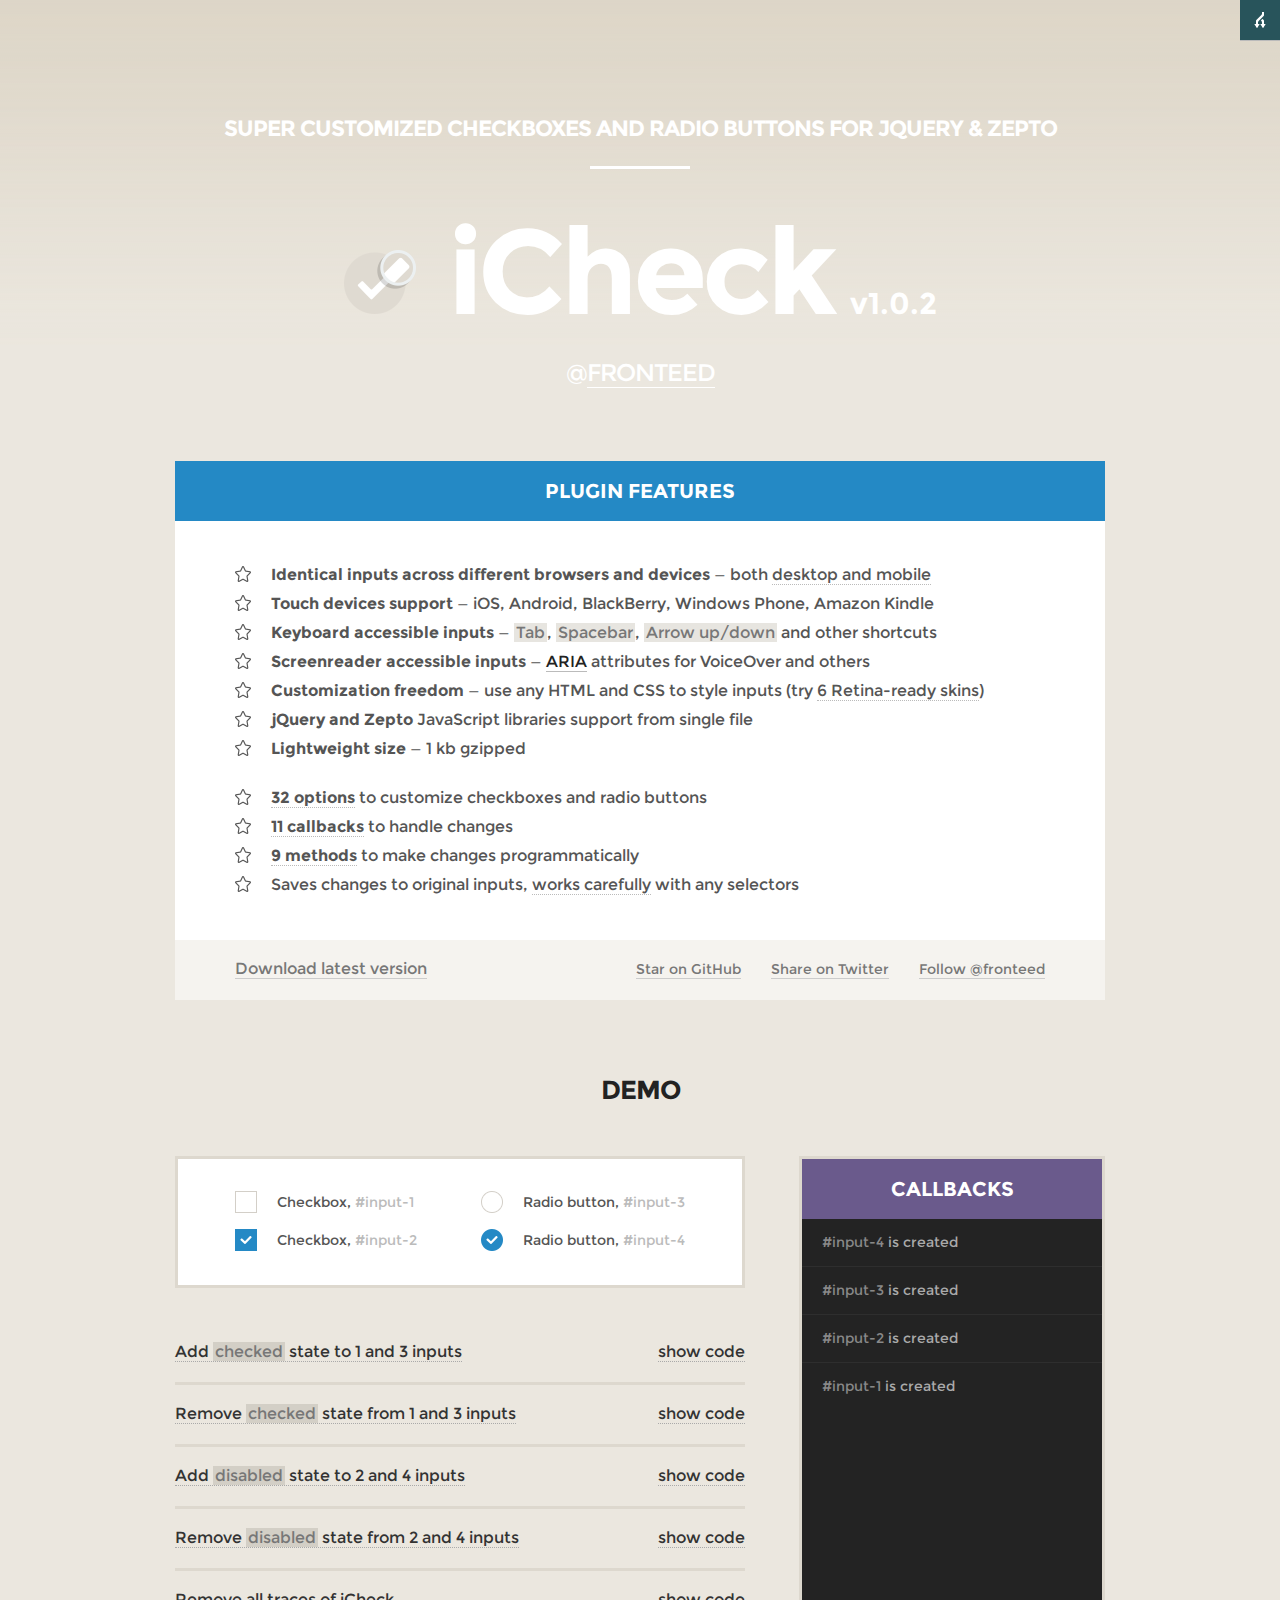
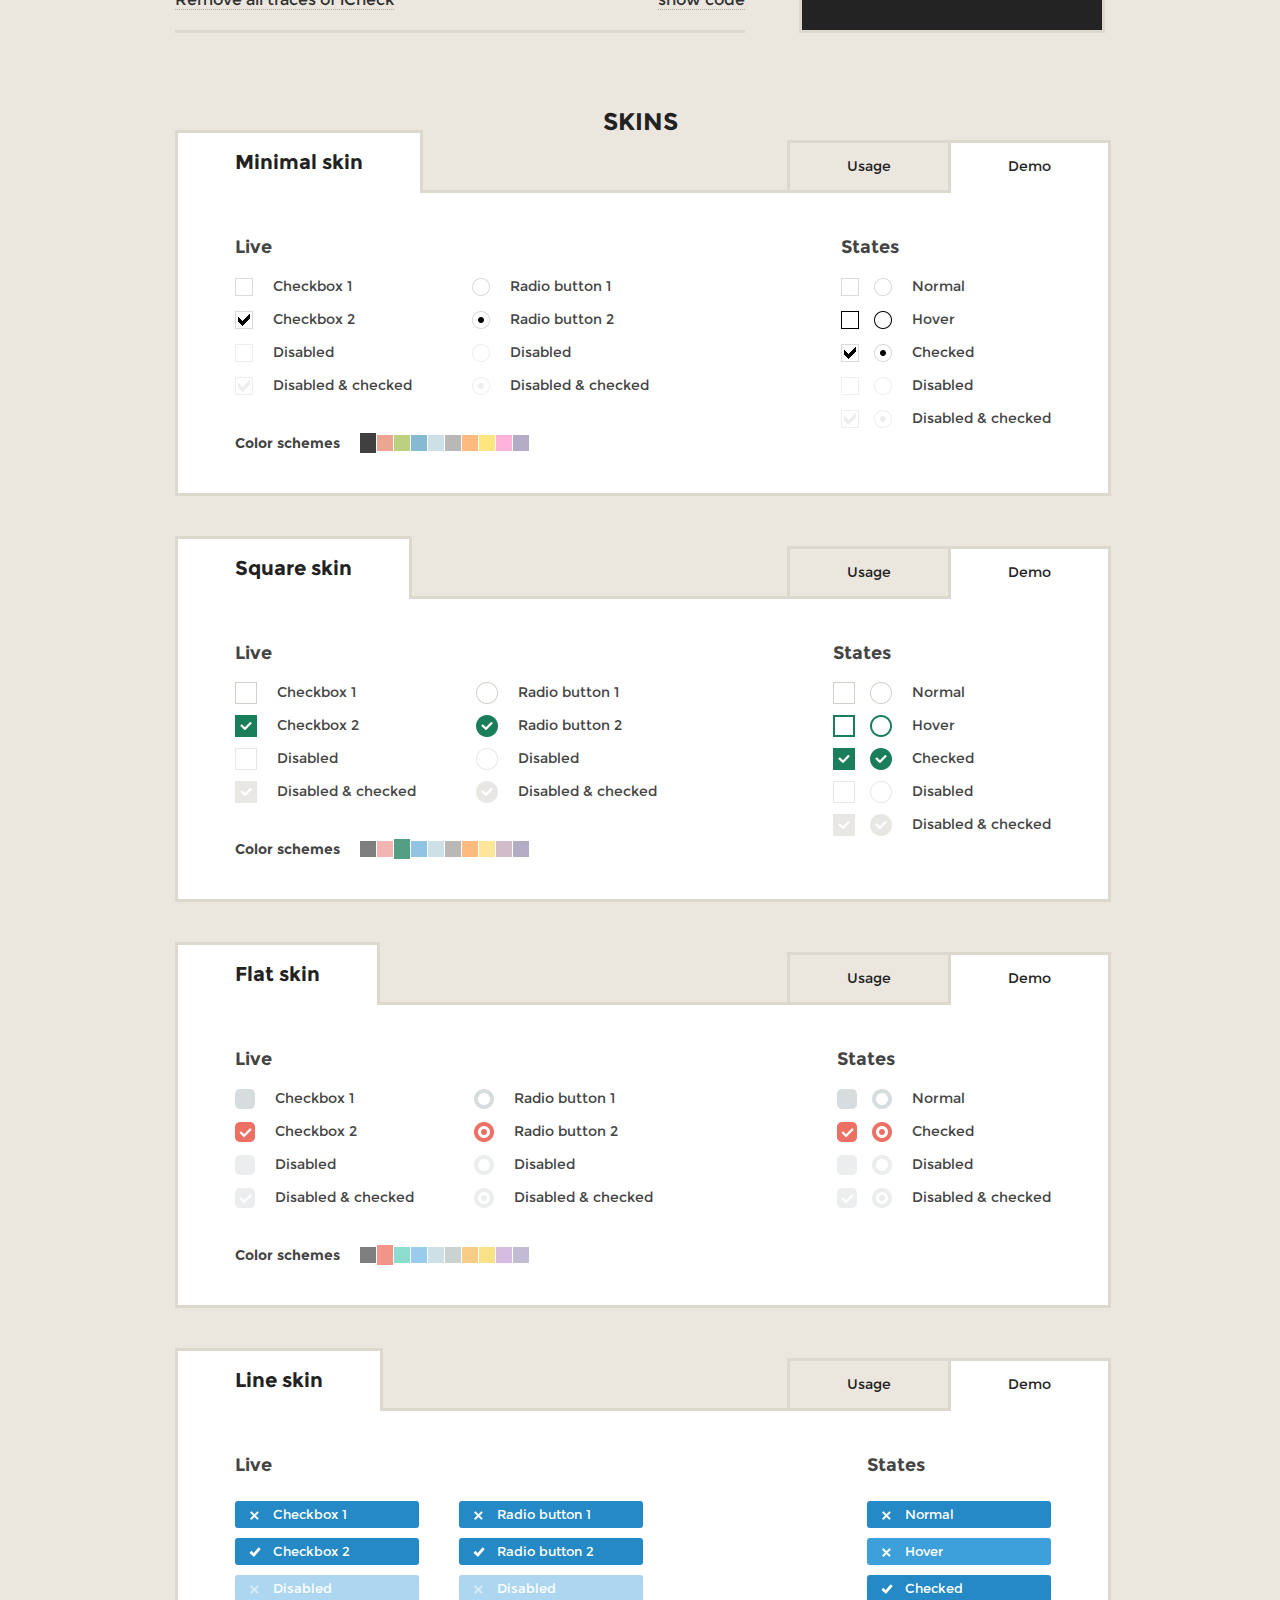
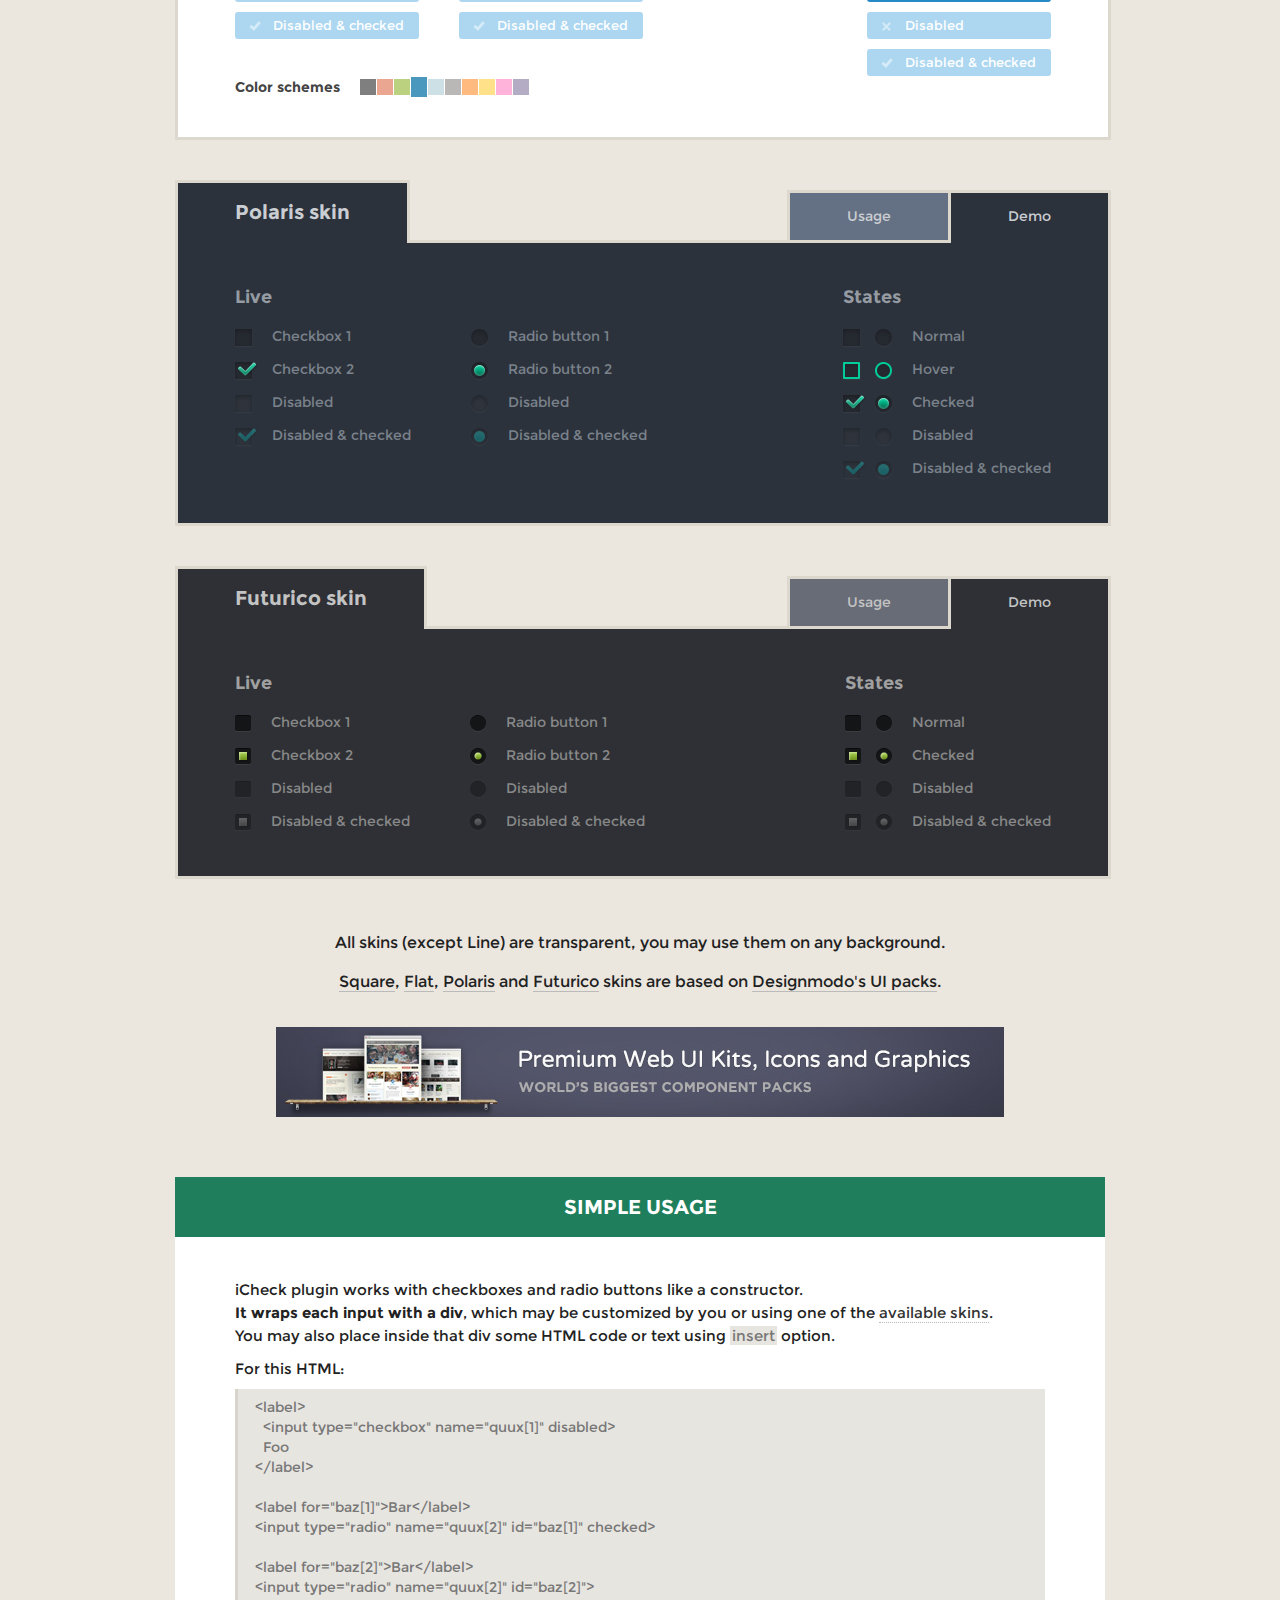
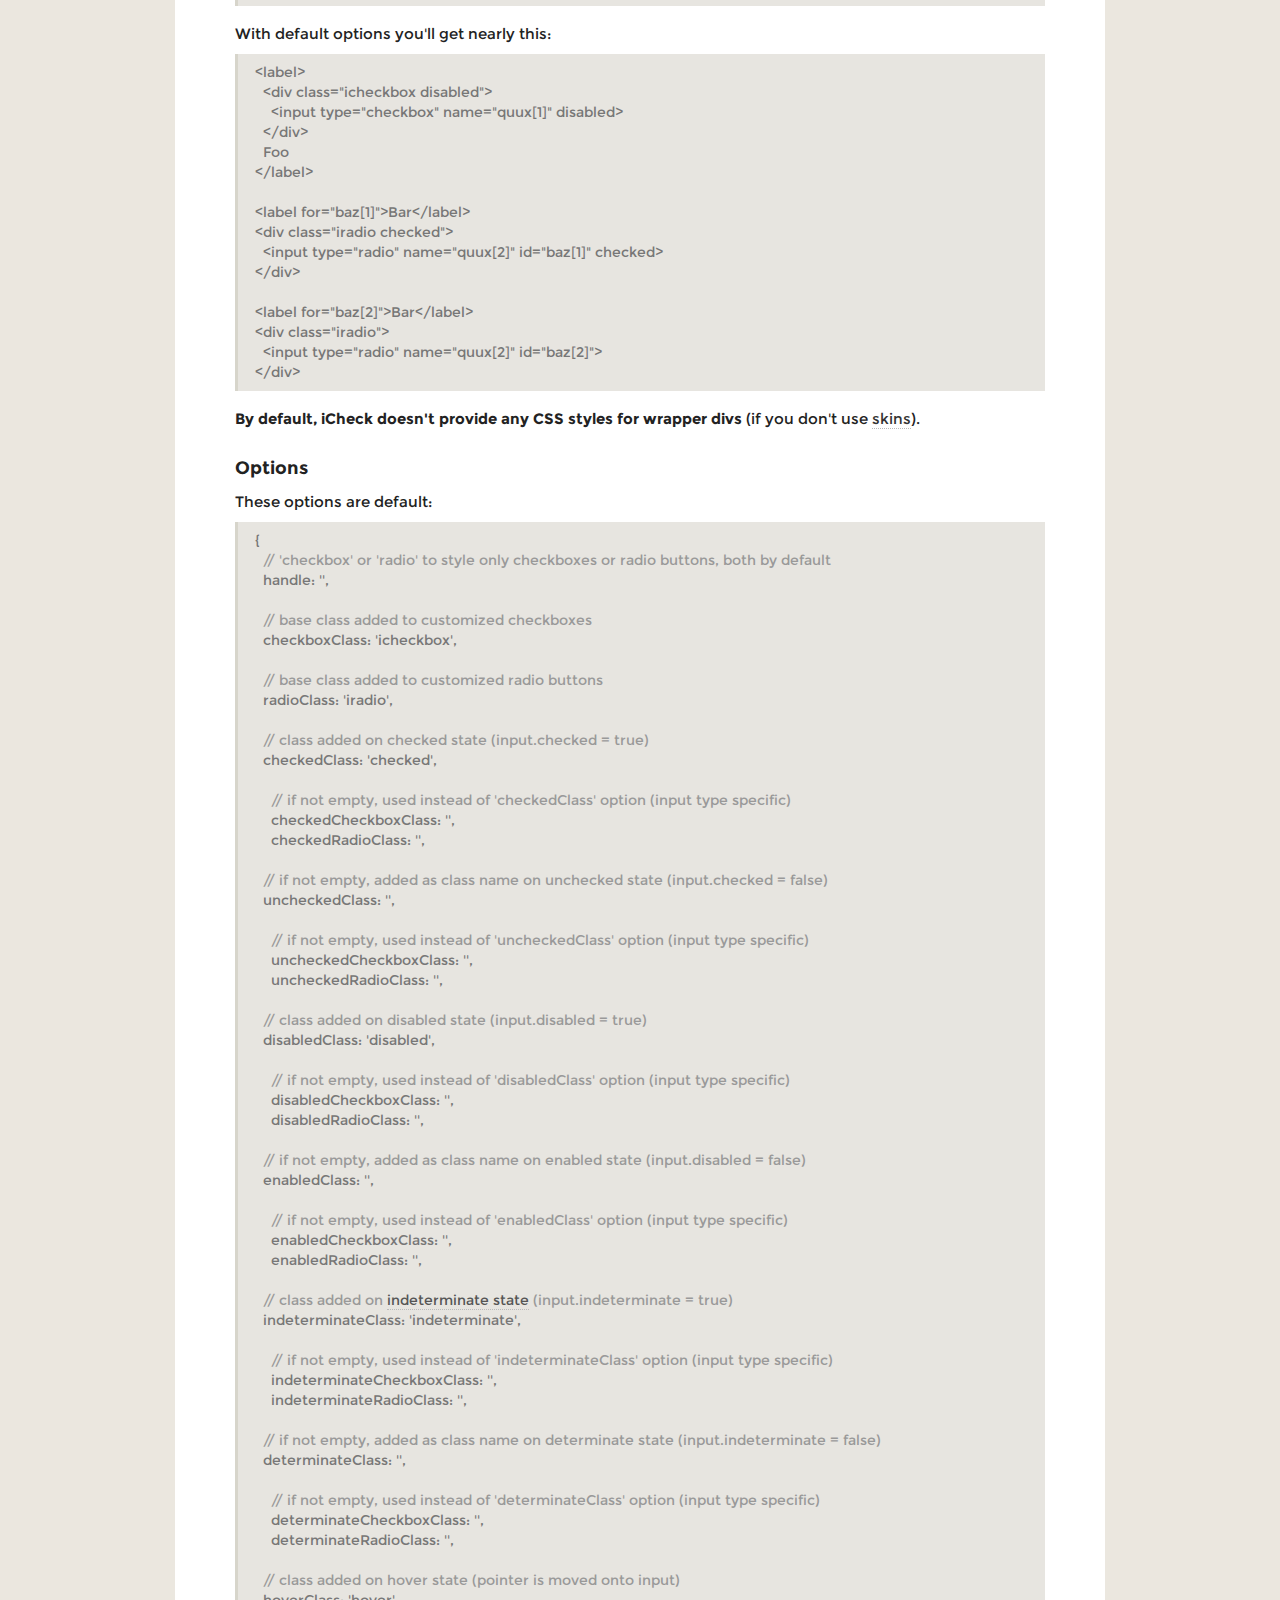
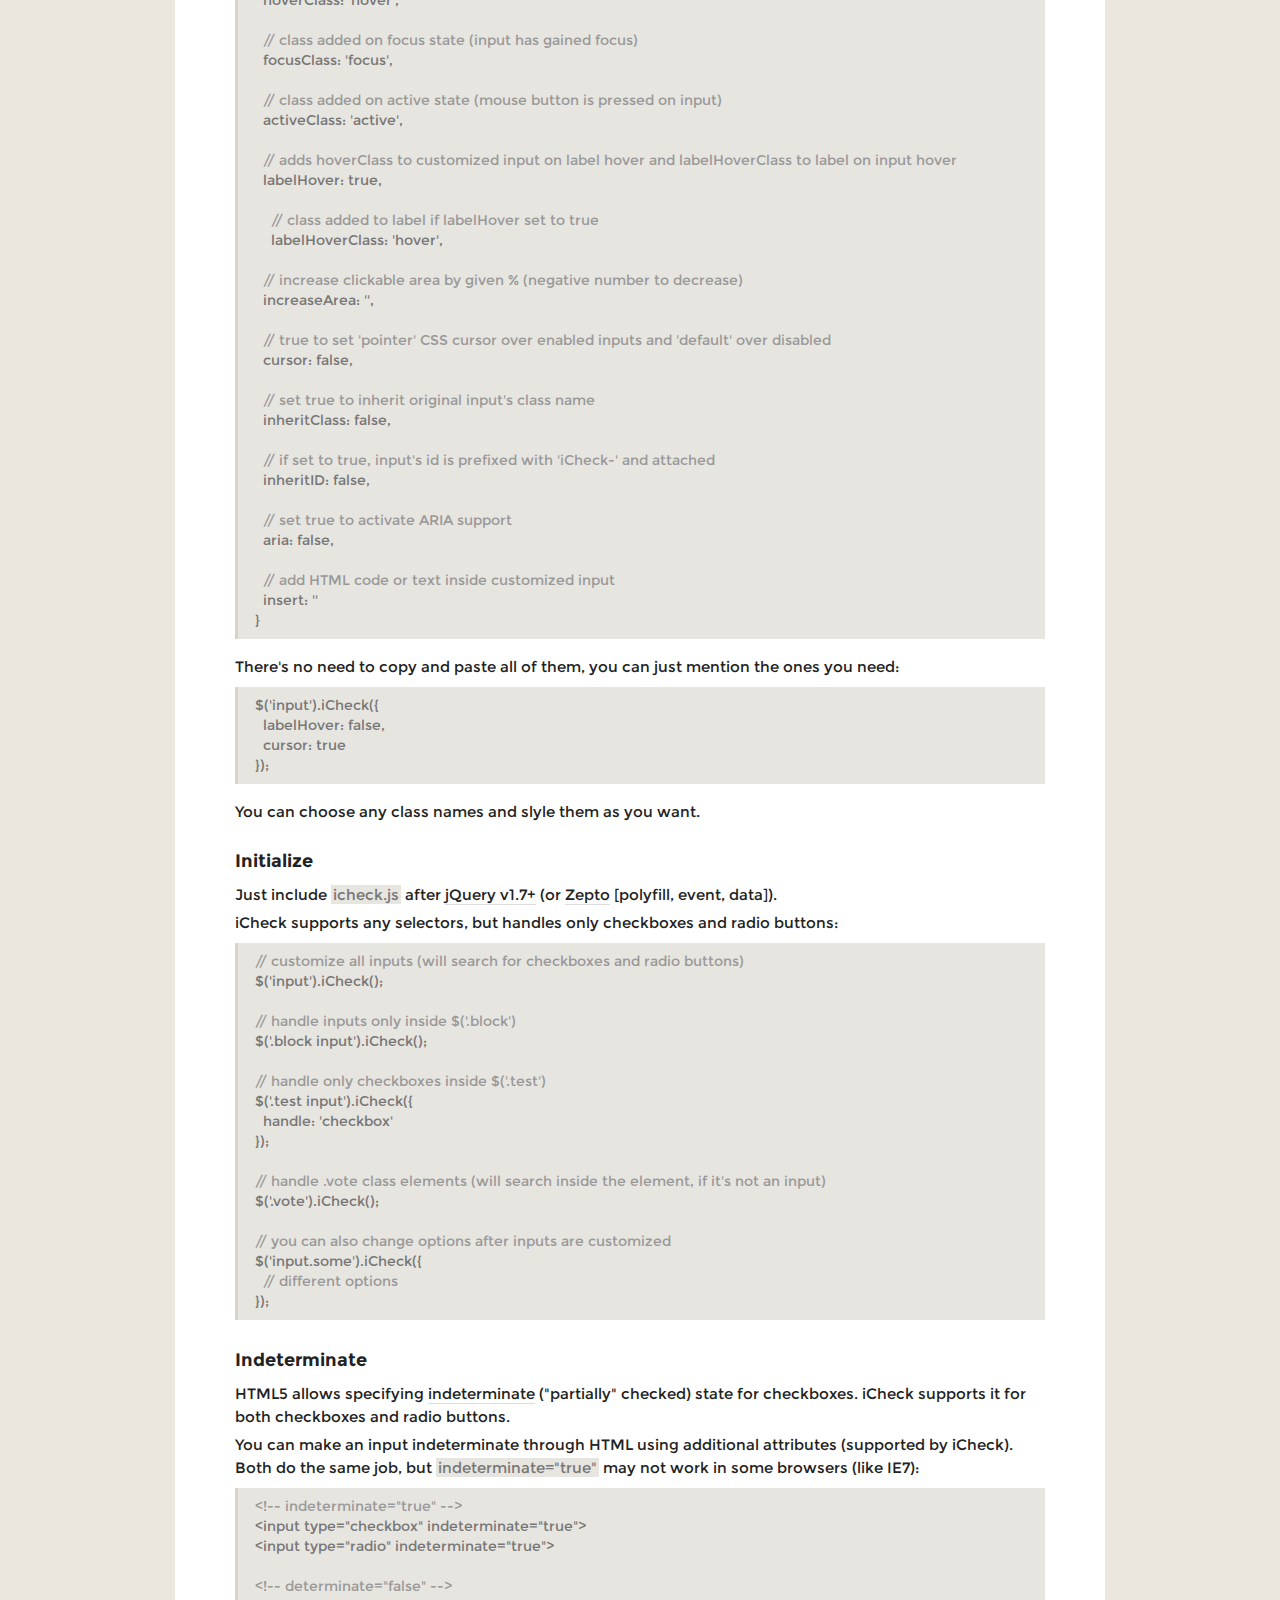
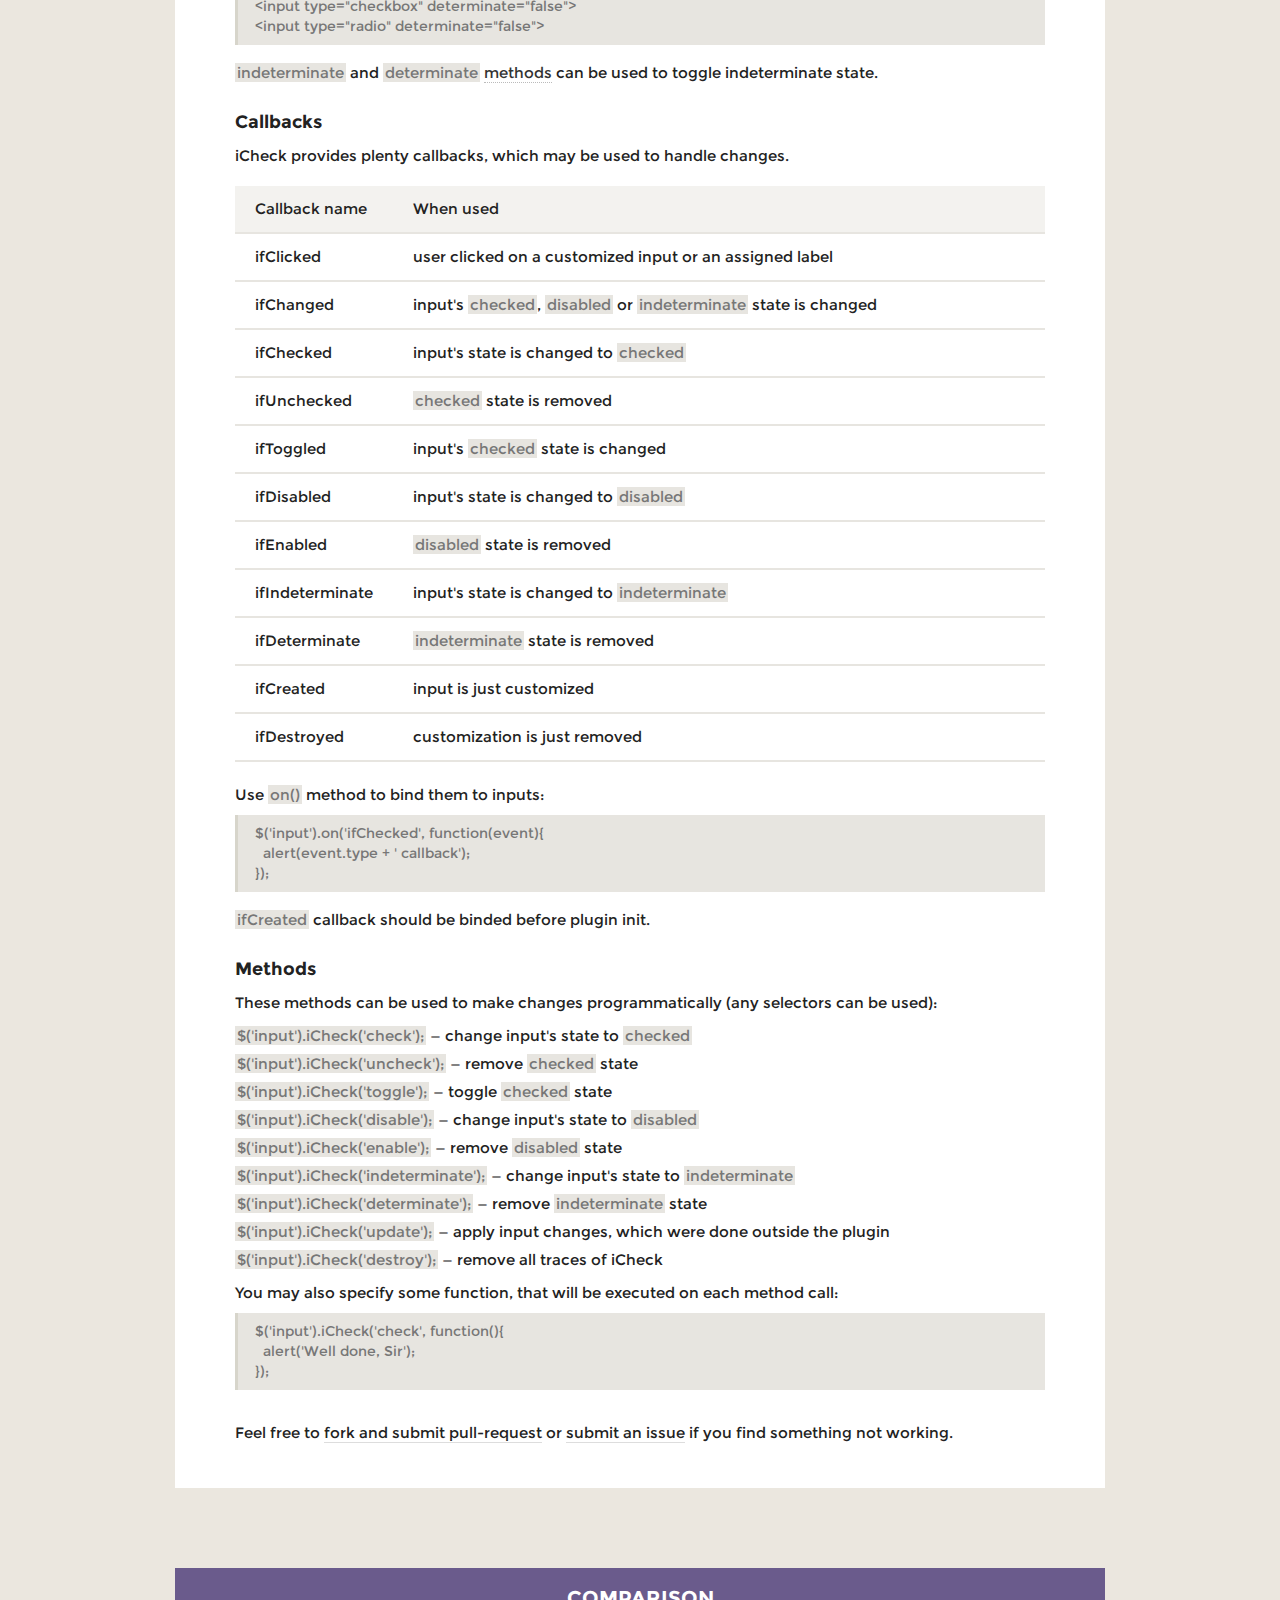
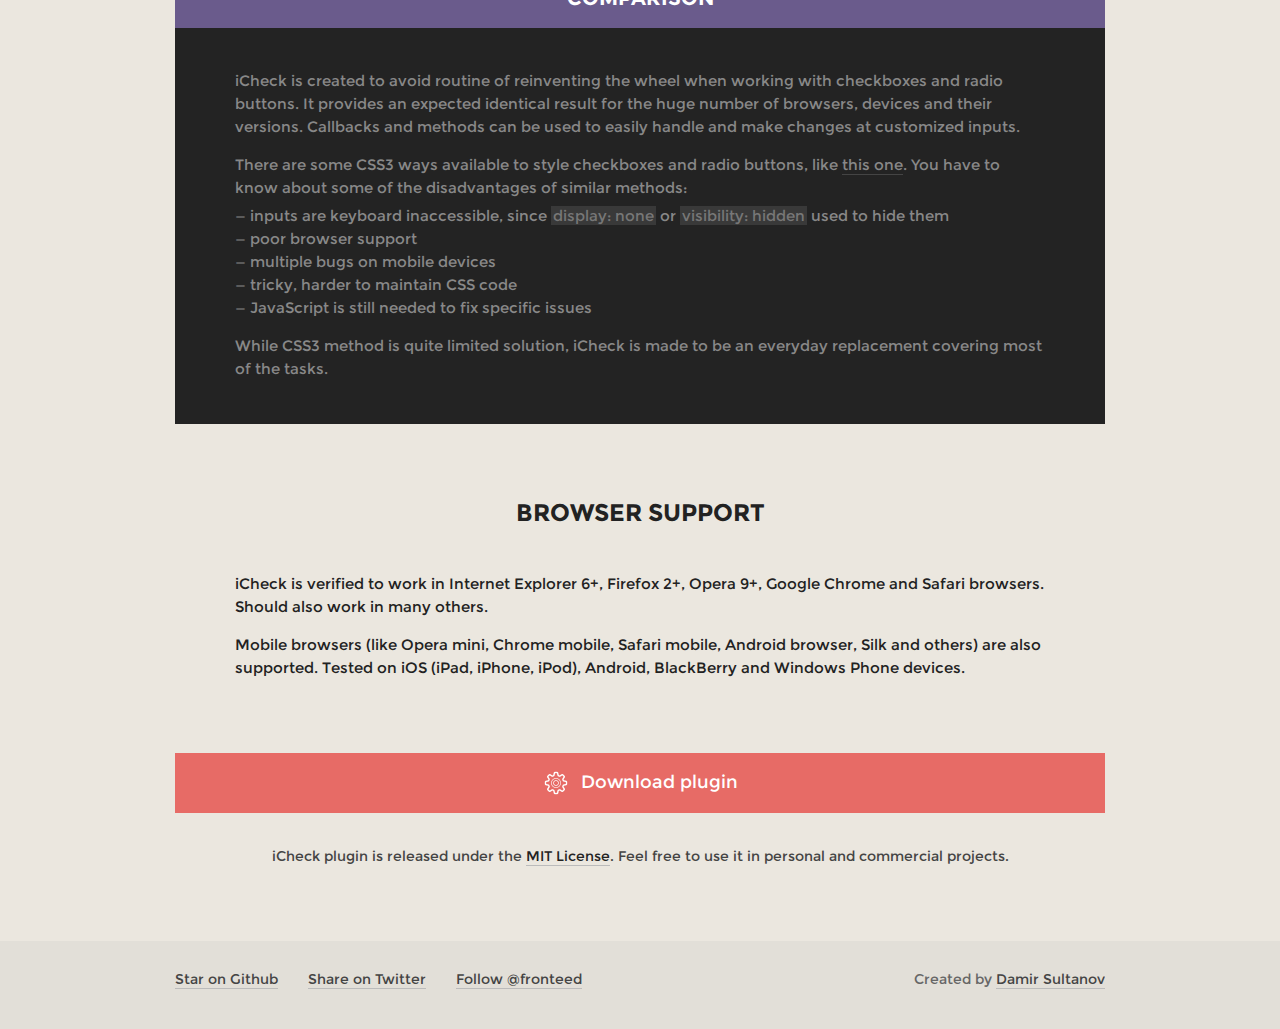
<file: mis/assets/plugins/icheck/demo/index.html>
<!DOCTYPE html>
<html lang="en">
<head>
  <title>Checkboxes and radio buttons customization (jQuery and Zepto) plugin</title>
  <meta charset="utf-8">
  <meta content="width=device-width" name="viewport">
  <link href="./css/custom.css?v=1.0.2" rel="stylesheet">
  <link href="../skins/all.css?v=1.0.2" rel="stylesheet">
  <script src="./js/jquery.js"></script>
  <script src="../icheck.js?v=1.0.2"></script>
  <script src="./js/custom.min.js?v=1.0.2"></script>
</head>
<body>
  <div class="layout clear">
    <div class="header">
      <h1>super customized checkboxes and radio buttons for jQuery &amp; Zepto</h1>
      <h3>iCheck <span>v1.0.2</span></h3>
      <strong>@<a href="http://twitter.com/fronteed/">Fronteed</a></strong>
    </div>
    <div class="features">
      <div class="arrows">
        <div class="bottom" data-to="demo"></div>
      </div>
      <h2>Plugin features</h2>
      <ul>
        <li>
          <strong>Identical inputs across different browsers and devices</strong> &mdash; both <span class="self" data-to="download">desktop and mobile</span>
        </li>
        <li>
          <strong>Touch devices support</strong> &mdash; iOS, Android, BlackBerry, Windows Phone, Amazon Kindle
        </li>
        <li>
          <strong>Keyboard accessible inputs</strong> &mdash; <span class="mark">Tab</span>, <span class="mark">Spacebar</span>, <span class="mark">Arrow up/down</span> and other shortcuts
        </li>
        <li>
          <strong>Screenreader accessible inputs</strong> &mdash; <a href="https://developer.mozilla.org/en-US/docs/Accessibility/ARIA" target="blank">ARIA</a> attributes for VoiceOver and others
        </li>
        <li>
          <strong>Customization freedom</strong> &mdash; use any HTML and CSS to style inputs (try <span class="self" data-to="skins">6 Retina-ready skins</span>)
        </li>
        <li>
          <strong>jQuery and Zepto</strong> JavaScript libraries support from single file
        </li>
        <li>
          <strong>Lightweight size</strong> &mdash; 1 kb gzipped
        </li>
        <li class="offset">
          <strong class="self" data-to="options">32 options</strong> to customize checkboxes and radio buttons
        </li>
        <li>
          <strong class="self" data-to="callbacks">11 callbacks</strong> to handle changes
        </li>
        <li>
          <strong class="self" data-to="methods">9 methods</strong> to make changes programmatically
        </li>
        <li>
          Saves changes to original inputs, <span class="self" data-to="init">works carefully</span> with any selectors
        </li>
      </ul>
    </div>
    <div class="social clear">
      <ul class="left">
        <li>
          <a href="http://github.com/fronteed/iCheck/">Download latest version</a>
        </li>
      </ul>
      <ul class="right local">
        <li>
          <a href="http://twitter.com/fronteed/">Follow @fronteed</a>
        </li>
        <li>
          <a href="https://twitter.com/intent/tweet?text=Highly customizable checkboxes and radio buttons&amp;url=http://fronteed.com/iCheck/&amp;via=fronteed&amp;hashtags=jQuery,Zepto">Share on Twitter</a>
        </li>
        <li>
          <a href="https://github.com/fronteed/iCheck">Star on GitHub</a>
        </li>
      </ul>
    </div>
    <div class="demo-holder">
      <h2 class="demo-title">Demo</h2>
      <div class="demo">
        <div class="arrows">
          <div class="top" data-to="features"></div>
          <div class="bottom" data-to="skins"></div>
        </div>
        <div class="demo-list clear">
          <ul>
            <li>
              <input tabindex="1" type="checkbox" id="input-1">
              <label for="input-1">Checkbox, <span>#input-1</span></label>
            </li>
            <li>
              <input tabindex="2" type="checkbox" id="input-2" checked>
              <label for="input-2">Checkbox, <span>#input-2</span></label>
            </li>
          </ul>
          <ul>
            <li>
              <input tabindex="3" type="radio" id="input-3" name="demo-radio">
              <label for="input-3">Radio button, <span>#input-3</span></label>
            </li>
            <li>
              <input tabindex="4" type="radio" id="input-4" name="demo-radio" checked>
              <label for="input-4">Radio button, <span>#input-4</span></label>
            </li>
          </ul>
          <script>
          $(document).ready(function(){
            var callbacks_list = $('.demo-callbacks ul');
            $('.demo-list input').on('ifCreated ifClicked ifChanged ifChecked ifUnchecked ifDisabled ifEnabled ifDestroyed', function(event){
              callbacks_list.prepend('<li><span>#' + this.id + '</span> is ' + event.type.replace('if', '').toLowerCase() + '</li>');
            }).iCheck({
              checkboxClass: 'icheckbox_square-blue',
              radioClass: 'iradio_square-blue',
              increaseArea: '20%'
            });
          });
          </script>
        </div>
        <dl class="demo-methods">
          <dt>
            <span class="self do-check">Add <span class="mark">checked</span> state to 1 and 3 inputs</span>
            <span class="code">
              <span class="self">show code</span>
            </span>
          </dt>
          <dd>
<pre class="markup">
$('#input-1, #input-3').iCheck('check');
</pre>
          </dd>
          <dt>
            <span class="self do-uncheck">Remove <span class="mark">checked</span> state from 1 and 3 inputs</span>
            <span class="code">
              <span class="self">show code</span>
            </span>
          </dt>
          <dd>
<pre class="markup">
$('#input-1, #input-3').iCheck('uncheck');
</pre>
          </dd>
          <dt>
            <span class="self do-disable">Add <span class="mark">disabled</span> state to 2 and 4 inputs</span>
            <span class="code">
              <span class="self">show code</span>
            </span>
          </dt>
          <dd>
<pre class="markup">
$('#input-2, #input-4').iCheck('disable');
</pre>
          </dd>
          <dt>
            <span class="self do-enable">Remove <span class="mark">disabled</span> state from 2 and 4 inputs</span>
            <span class="code">
              <span class="self">show code</span>
            </span>
          </dt>
          <dd>
<pre class="markup">
$('#input-2, #input-4').iCheck('enable');
</pre>
          </dd>
          <dt>
            <span class="self do-destroy">Remove all traces of iCheck</span>
            <span class="code">
              <span class="self">show code</span>
            </span>
          </dt>
          <dd>
<pre class="markup">
$('input').iCheck('destroy');
</pre>
          </dd>
        </dl>
        <div class="demo-callbacks">
          <h2>Callbacks</h2>
          <ul></ul>
        </div>
      </div>
    </div>
    <div class="skins">
      <h2>Skins</h2>
      <div class="skin skin-minimal">
        <div class="arrows">
          <div class="top" data-to="demo"></div>
          <div class="bottom" data-to="skin-square"></div>
        </div>
        <h3>Minimal skin</h3>
        <dl class="clear">
          <dd class="selected">
            <div class="skin-section">
              <h4>Live</h4>
              <ul class="list">
                <li>
                  <input tabindex="5" type="checkbox" id="minimal-checkbox-1">
                  <label for="minimal-checkbox-1">Checkbox 1</label>
                </li>
                <li>
                  <input tabindex="6" type="checkbox" id="minimal-checkbox-2" checked>
                  <label for="minimal-checkbox-2">Checkbox 2</label>
                </li>
                <li>
                  <input type="checkbox" id="minimal-checkbox-disabled" disabled>
                  <label for="minimal-checkbox-disabled">Disabled</label>
                </li>
                <li>
                  <input type="checkbox" id="minimal-checkbox-disabled-checked" checked disabled>
                  <label for="minimal-checkbox-disabled-checked">Disabled &amp; checked</label>
                </li>
              </ul>
              <ul class="list">
                <li>
                  <input tabindex="7" type="radio" id="minimal-radio-1" name="minimal-radio">
                  <label for="minimal-radio-1">Radio button 1</label>
                </li>
                <li>
                  <input tabindex="8" type="radio" id="minimal-radio-2" name="minimal-radio" checked>
                  <label for="minimal-radio-2">Radio button 2</label>
                </li>
                <li>
                  <input type="radio" id="minimal-radio-disabled" disabled>
                  <label for="minimal-radio-disabled">Disabled</label>
                </li>
                <li>
                  <input type="radio" id="minimal-radio-disabled-checked" checked disabled>
                  <label for="minimal-radio-disabled-checked">Disabled &amp; checked</label>
                </li>
              </ul>
              <div class="colors clear">
                <strong>Color schemes</strong>
                <ul>
                  <li class="active" title="Black"></li>
                  <li class="red" title="Red"></li>
                  <li class="green" title="Green"></li>
                  <li class="blue" title="Blue"></li>
                  <li class="aero" title="Aero"></li>
                  <li class="grey" title="Grey"></li>
                  <li class="orange" title="Orange"></li>
                  <li class="yellow" title="Yellow"></li>
                  <li class="pink" title="Pink"></li>
                  <li class="purple" title="Purple"></li>
                </ul>
              </div>
            </div>
            <div class="skin-section skin-states">
              <h4>States</h4>
              <ul class="list">
                <li>
                  <div class="state icheckbox_minimal"></div>
                  <div class="state iradio_minimal"></div>
                  Normal
                </li>
                <li>
                  <div class="state icheckbox_minimal hover"></div>
                  <div class="state iradio_minimal hover"></div>
                  Hover
                </li>
                <li>
                  <div class="state icheckbox_minimal checked"></div>
                  <div class="state iradio_minimal checked"></div>
                  Checked
                </li>
                <li>
                  <div class="state icheckbox_minimal disabled"></div>
                  <div class="state iradio_minimal disabled"></div>
                  Disabled
                </li>
                <li>
                  <div class="state icheckbox_minimal checked disabled"></div>
                  <div class="state iradio_minimal checked disabled"></div>
                  Disabled &amp; checked
                </li>
              </ul>
            </div>
            <script>
            $(document).ready(function(){
              $('.skin-minimal input').iCheck({
                checkboxClass: 'icheckbox_minimal',
                radioClass: 'iradio_minimal',
                increaseArea: '20%'
              });
            });
            </script>
          </dd>
          <dt class="selected">Demo</dt>
          <dd>
            <div class="skin-pre">
              <p>
                Make sure <a href="http://jquery.com" target="blank">jQuery v1.7+</a> (or <a href="http://github.com/madrobby/zepto#zepto-modules" target="blank">Zepto</a> [polyfill, event, data]) is loaded before the <span class="mark">icheck.js</span>.
              </p>
            </div>
            <ol class="skin-usage">
              <li>
                Choose a color scheme, there are 10 different styles available:
                <div class="schemes clear">
                  <ul>
                    <li><strong>Black</strong> &mdash; minimal.css</li>
                    <li><strong>Red</strong> &mdash; red.css</li>
                    <li><strong>Green</strong> &mdash; green.css</li>
                    <li><strong>Blue</strong> &mdash; blue.css</li>
                    <li><strong>Aero</strong> &mdash; aero.css</li>
                  </ul>
                  <ul>
                    <li><strong>Grey</strong> &mdash; grey.css</li>
                    <li><strong>Orange</strong> &mdash; orange.css</li>
                    <li><strong>Yellow</strong> &mdash; yellow.css</li>
                    <li><strong>Pink</strong> &mdash; pink.css</li>
                    <li><strong>Purple</strong> &mdash; purple.css</li>
                  </ul>
                </div>
              </li>
              <li>
                Copy <span class="mark">/skins/minimal/</span> folder and <span class="mark">icheck.js</span>  file to your site.
              </li>
              <li>
                <p>Insert before <span class="mark">&lt;/head></span> in your HTML (replace <span class="mark">your-path</span> and <span class="mark">color-scheme</span>):</p>
<pre class="markup">
&lt;link href="your-path/minimal/color-scheme.css" rel="stylesheet">
&lt;script src="your-path/icheck.js">&lt;/script>
</pre>
                <p>Example for a <strong>Red</strong> color scheme:</p>
<pre class="markup">
&lt;link href="your-path/minimal/red.css" rel="stylesheet">
&lt;script src="your-path/icheck.js">&lt;/script>
</pre>
              </li>
              <li>
                <p>Add some checkboxes and radio buttons to your HTML:</p>
<pre class="markup">
&lt;input type="checkbox">
&lt;input type="checkbox" checked>
&lt;input type="radio" name="iCheck">
&lt;input type="radio" name="iCheck" checked>
</pre>
              </li>
              <li>
                <p>Add JavaScript to your HTML to launch iCheck plugin:</p>
<pre class="markup">
&lt;script>
$(document).ready(function(){
  $('input').iCheck({
    checkboxClass: 'icheckbox_minimal',
    radioClass: 'iradio_minimal',
    increaseArea: '20%' <span class="comment">// optional</span>
  });
});
&lt;/script>
</pre>
                <p>For different from black color schemes use this code (example for <strong>Red</strong>):</p>
<pre class="markup">
&lt;script>
$(document).ready(function(){
  $('input').iCheck({
    checkboxClass: 'icheckbox_minimal-red',
    radioClass: 'iradio_minimal-red',
    increaseArea: '20%' <span class="comment">// optional</span>
  });
});
&lt;/script>
</pre>
              </li>
              <li>Done.</li>
            </ol>
          </dd>
          <dt>Usage</dt>
        </dl>
      </div>
      <div class="skin skin-square">
        <div class="arrows">
          <div class="top" data-to="skin-minimal"></div>
          <div class="bottom" data-to="skin-flat"></div>
        </div>
        <h3>Square skin</h3>
        <dl class="clear">
          <dd class="selected">
            <div class="skin-section">
              <h4>Live</h4>
              <ul class="list">
                <li>
                  <input tabindex="9" type="checkbox" id="square-checkbox-1">
                  <label for="square-checkbox-1">Checkbox 1</label>
                </li>
                <li>
                  <input tabindex="10" type="checkbox" id="square-checkbox-2" checked>
                  <label for="square-checkbox-2">Checkbox 2</label>
                </li>
                <li>
                  <input type="checkbox" id="square-checkbox-disabled" disabled>
                  <label for="square-checkbox-disabled">Disabled</label>
                </li>
                <li>
                  <input type="checkbox" id="square-checkbox-disabled-checked" checked disabled>
                  <label for="square-checkbox-disabled-checked">Disabled &amp; checked</label>
                </li>
              </ul>
              <ul class="list">
                <li>
                  <input tabindex="11" type="radio" id="square-radio-1" name="square-radio">
                  <label for="square-radio-1">Radio button 1</label>
                </li>
                <li>
                  <input tabindex="12" type="radio" id="square-radio-2" name="square-radio" checked>
                  <label for="square-radio-2">Radio button 2</label>
                </li>
                <li>
                  <input type="radio" id="square-radio-disabled" disabled>
                  <label for="square-radio-disabled">Disabled</label>
                </li>
                <li>
                  <input type="radio" id="square-radio-disabled-checked" checked disabled>
                  <label for="square-radio-disabled-checked">Disabled &amp; checked</label>
                </li>
              </ul>
              <div class="colors clear">
                <strong>Color schemes</strong>
                <ul>
                  <li title="Black"></li>
                  <li class="red" title="Red"></li>
                  <li class="green active" title="Green"></li>
                  <li class="blue" title="Blue"></li>
                  <li class="aero" title="Aero"></li>
                  <li class="grey" title="Grey"></li>
                  <li class="orange" title="Orange"></li>
                  <li class="yellow" title="Yellow"></li>
                  <li class="pink" title="Pink"></li>
                  <li class="purple" title="Purple"></li>
                </ul>
              </div>
            </div>
            <div class="skin-section skin-states">
              <h4>States</h4>
              <ul class="list">
                <li>
                  <div class="state icheckbox_square-green"></div>
                  <div class="state iradio_square-green"></div>
                  Normal
                </li>
                <li>
                  <div class="state icheckbox_square-green hover"></div>
                  <div class="state iradio_square-green hover"></div>
                  Hover
                </li>
                <li>
                  <div class="state icheckbox_square-green checked"></div>
                  <div class="state iradio_square-green checked"></div>
                  Checked
                </li>
                <li>
                  <div class="state icheckbox_square-green disabled"></div>
                  <div class="state iradio_square-green disabled"></div>
                  Disabled
                </li>
                <li>
                  <div class="state icheckbox_square-green checked disabled"></div>
                  <div class="state iradio_square-green checked disabled"></div>
                  Disabled &amp; checked
                </li>
              </ul>
            </div>
            <script>
            $(document).ready(function(){
              $('.skin-square input').iCheck({
                checkboxClass: 'icheckbox_square-green',
                radioClass: 'iradio_square-green',
                increaseArea: '20%'
              });
            });
            </script>
          </dd>
          <dt class="selected">Demo</dt>
          <dd>
            <div class="skin-pre">
              <p>
                Make sure <a href="http://jquery.com" target="blank">jQuery v1.7+</a> (or <a href="http://github.com/madrobby/zepto#zepto-modules" target="blank">Zepto</a> [polyfill, event, data]) is loaded before the <span class="mark">icheck.js</span>.
              </p>
            </div>
            <ol class="skin-usage">
              <li>
                Choose a color scheme, there are 10 different styles available:
                <div class="schemes clear">
                  <ul>
                    <li><strong>Black</strong> &mdash; square.css</li>
                    <li><strong>Red</strong> &mdash; red.css</li>
                    <li><strong>Green</strong> &mdash; green.css</li>
                    <li><strong>Blue</strong> &mdash; blue.css</li>
                    <li><strong>Aero</strong> &mdash; aero.css</li>
                  </ul>
                  <ul>
                    <li><strong>Grey</strong> &mdash; grey.css</li>
                    <li><strong>Orange</strong> &mdash; orange.css</li>
                    <li><strong>Yellow</strong> &mdash; yellow.css</li>
                    <li><strong>Pink</strong> &mdash; pink.css</li>
                    <li><strong>Purple</strong> &mdash; purple.css</li>
                  </ul>
                </div>
              </li>
              <li>
                Copy <span class="mark">/skins/square/</span> folder and <span class="mark">icheck.js</span> file to your site.
              </li>
              <li>
                <p>Insert before <span class="mark">&lt;/head></span> in your HTML (replace <span class="mark">your-path</span> and <span class="mark">color-scheme</span>):</p>
<pre class="markup">
&lt;link href="your-path/square/color-scheme.css" rel="stylesheet">
&lt;script src="your-path/icheck.js">&lt;/script>
</pre>
                <p>Example for a <strong>Red</strong> color scheme:</p>
<pre class="markup">
&lt;link href="your-path/square/red.css" rel="stylesheet">
&lt;script src="your-path/icheck.js">&lt;/script>
</pre>
              </li>
              <li>
                <p>Add some checkboxes and radio buttons to your HTML:</p>
<pre class="markup">
&lt;input type="checkbox">
&lt;input type="checkbox" checked>
&lt;input type="radio" name="iCheck">
&lt;input type="radio" name="iCheck" checked>
</pre>
              </li>
              <li>
                <p>Add JavaScript to your HTML to launch iCheck plugin:</p>
<pre class="markup">
&lt;script>
$(document).ready(function(){
  $('input').iCheck({
    checkboxClass: 'icheckbox_square',
    radioClass: 'iradio_square',
    increaseArea: '20%' <span class="comment">// optional</span>
  });
});
&lt;/script>
</pre>
                <p>For different from black color schemes use this code (example for <strong>Red</strong>):</p>
<pre class="markup">
&lt;script>
$(document).ready(function(){
  $('input').iCheck({
    checkboxClass: 'icheckbox_square-red',
    radioClass: 'iradio_square-red',
    increaseArea: '20%' <span class="comment">// optional</span>
  });
});
&lt;/script>
</pre>
              </li>
              <li>Done.</li>
            </ol>
          </dd>
          <dt>Usage</dt>
        </dl>
      </div>
      <div class="skin skin-flat">
        <div class="arrows">
          <div class="top" data-to="skin-square"></div>
          <div class="bottom" data-to="skin-line"></div>
        </div>
        <h3>Flat skin</h3>
        <dl class="clear">
          <dd class="selected">
            <div class="skin-section">
              <h4>Live</h4>
              <ul class="list">
                <li>
                  <input tabindex="13" type="checkbox" id="flat-checkbox-1">
                  <label for="flat-checkbox-1">Checkbox 1</label>
                </li>
                <li>
                  <input tabindex="14" type="checkbox" id="flat-checkbox-2" checked>
                  <label for="flat-checkbox-2">Checkbox 2</label>
                </li>
                <li>
                  <input type="checkbox" id="flat-checkbox-disabled" disabled>
                  <label for="flat-checkbox-disabled">Disabled</label>
                </li>
                <li>
                  <input type="checkbox" id="flat-checkbox-disabled-checked" checked disabled>
                  <label for="flat-checkbox-disabled-checked">Disabled &amp; checked</label>
                </li>
              </ul>
              <ul class="list">
                <li>
                  <input tabindex="15" type="radio" id="flat-radio-1" name="flat-radio">
                  <label for="flat-radio-1">Radio button 1</label>
                </li>
                <li>
                  <input tabindex="16" type="radio" id="flat-radio-2" name="flat-radio" checked>
                  <label for="flat-radio-2">Radio button 2</label>
                </li>
                <li>
                  <input type="radio" id="flat-radio-disabled" disabled>
                  <label for="flat-radio-disabled">Disabled</label>
                </li>
                <li>
                  <input type="radio" id="flat-radio-disabled-checked" checked disabled>
                  <label for="flat-radio-disabled-checked">Disabled &amp; checked</label>
                </li>
              </ul>
              <div class="colors clear">
                <strong>Color schemes</strong>
                <ul>
                  <li title="Black"></li>
                  <li class="red active" title="Red"></li>
                  <li class="green" title="Green"></li>
                  <li class="blue" title="Blue"></li>
                  <li class="aero" title="Aero"></li>
                  <li class="grey" title="Grey"></li>
                  <li class="orange" title="Orange"></li>
                  <li class="yellow" title="Yellow"></li>
                  <li class="pink" title="Pink"></li>
                  <li class="purple" title="Purple"></li>
                </ul>
              </div>
            </div>
            <div class="skin-section skin-states">
              <h4>States</h4>
              <ul class="list">
                <li>
                  <div class="state icheckbox_flat-red"></div>
                  <div class="state iradio_flat-red"></div>
                  Normal
                </li>
                <li>
                  <div class="state icheckbox_flat-red checked"></div>
                  <div class="state iradio_flat-red checked"></div>
                  Checked
                </li>
                <li>
                  <div class="state icheckbox_flat-red disabled"></div>
                  <div class="state iradio_flat-red disabled"></div>
                  Disabled
                </li>
                <li>
                  <div class="state icheckbox_flat-red checked disabled"></div>
                  <div class="state iradio_flat-red checked disabled"></div>
                  Disabled &amp; checked
                </li>
              </ul>
            </div>
            <script>
            $(document).ready(function(){
              $('.skin-flat input').iCheck({
                checkboxClass: 'icheckbox_flat-red',
                radioClass: 'iradio_flat-red'
              });
            });
            </script>
          </dd>
          <dt class="selected">Demo</dt>
          <dd>
            <div class="skin-pre">
              <p>
                Make sure <a href="http://jquery.com" target="blank">jQuery v1.7+</a> (or <a href="http://github.com/madrobby/zepto#zepto-modules" target="blank">Zepto</a> [polyfill, event, data]) is loaded before the <span class="mark">icheck.js</span>.
              </p>
            </div>
            <ol class="skin-usage">
              <li>
                Choose a color scheme, there are 10 different styles available:
                <div class="schemes clear">
                  <ul>
                    <li><strong>Black</strong> &mdash; flat.css</li>
                    <li><strong>Red</strong> &mdash; red.css</li>
                    <li><strong>Green</strong> &mdash; green.css</li>
                    <li><strong>Blue</strong> &mdash; blue.css</li>
                    <li><strong>Aero</strong> &mdash; aero.css</li>
                  </ul>
                  <ul>
                    <li><strong>Grey</strong> &mdash; grey.css</li>
                    <li><strong>Orange</strong> &mdash; orange.css</li>
                    <li><strong>Yellow</strong> &mdash; yellow.css</li>
                    <li><strong>Pink</strong> &mdash; pink.css</li>
                    <li><strong>Purple</strong> &mdash; purple.css</li>
                  </ul>
                </div>
              </li>
              <li>
                Copy <span class="mark">/skins/flat/</span> folder and <span class="mark">icheck.js</span> file to your site.
              </li>
              <li>
                <p>Insert before <span class="mark">&lt;/head></span> in your HTML (replace <span class="mark">your-path</span> and <span class="mark">color-scheme</span>):</p>
<pre class="markup">
&lt;link href="your-path/flat/color-scheme.css" rel="stylesheet">
&lt;script src="your-path/icheck.js">&lt;/script>
</pre>
                <p>Example for a <strong>Red</strong> color scheme:</p>
<pre class="markup">
&lt;link href="your-path/flat/red.css" rel="stylesheet">
&lt;script src="your-path/icheck.js">&lt;/script>
</pre>
              </li>
              <li>
                <p>Add some checkboxes and radio buttons to your HTML:</p>
<pre class="markup">
&lt;input type="checkbox">
&lt;input type="checkbox" checked>
&lt;input type="radio" name="iCheck">
&lt;input type="radio" name="iCheck" checked>
</pre>
              </li>
              <li>
                <p>Add JavaScript to your HTML to launch iCheck plugin:</p>
<pre class="markup">
&lt;script>
$(document).ready(function(){
  $('input').iCheck({
    checkboxClass: 'icheckbox_flat',
    radioClass: 'iradio_flat'
  });
});
&lt;/script>
</pre>
                <p>For different from black color schemes use this code (example for <strong>Red</strong>):</p>
<pre class="markup">
&lt;script>
$(document).ready(function(){
  $('input').iCheck({
    checkboxClass: 'icheckbox_flat-red',
    radioClass: 'iradio_flat-red'
  });
});
&lt;/script>
</pre>
              </li>
              <li>Done.</li>
            </ol>
          </dd>
          <dt>Usage</dt>
        </dl>
      </div>
      <div class="skin skin-line">
        <div class="arrows">
          <div class="top" data-to="skin-flat"></div>
          <div class="bottom" data-to="skin-polaris"></div>
        </div>
        <h3>Line skin</h3>
        <dl class="clear">
          <dd class="selected">
            <div class="skin-section">
              <h4>Live</h4>
              <ul class="list">
                <li>
                  <input tabindex="17" type="checkbox" id="line-checkbox-1">
                  <label for="line-checkbox-1">Checkbox 1</label>
                </li>
                <li>
                  <input tabindex="18" type="checkbox" id="line-checkbox-2" checked>
                  <label for="line-checkbox-2">Checkbox 2</label>
                </li>
                <li>
                  <input type="checkbox" id="line-checkbox-disabled" disabled>
                  <label for="line-checkbox-disabled">Disabled</label>
                </li>
                <li>
                  <input type="checkbox" id="line-checkbox-disabled-checked" checked disabled>
                  <label for="line-checkbox-disabled-checked">Disabled &amp; checked</label>
                </li>
              </ul>
              <ul class="list">
                <li>
                  <input tabindex="19" type="radio" id="line-radio-1" name="line-radio">
                  <label for="line-radio-1">Radio button 1</label>
                </li>
                <li>
                  <input tabindex="20" type="radio" id="line-radio-2" name="line-radio" checked>
                  <label for="line-radio-2">Radio button 2</label>
                </li>
                <li>
                  <input type="radio" id="line-radio-disabled" disabled>
                  <label for="line-radio-disabled">Disabled</label>
                </li>
                <li>
                  <input type="radio" id="line-radio-disabled-checked" checked disabled>
                  <label for="line-radio-disabled-checked">Disabled &amp; checked</label>
                </li>
              </ul>
              <div class="colors clear">
                <strong>Color schemes</strong>
                <ul>
                  <li title="Black"></li>
                  <li class="red" title="Red"></li>
                  <li class="green" title="Green"></li>
                  <li class="blue active" title="Blue"></li>
                  <li class="aero" title="Aero"></li>
                  <li class="grey" title="Grey"></li>
                  <li class="orange" title="Orange"></li>
                  <li class="yellow" title="Yellow"></li>
                  <li class="pink" title="Pink"></li>
                  <li class="purple" title="Purple"></li>
                </ul>
              </div>
            </div>
            <div class="skin-section skin-states">
              <h4>States</h4>
              <ul class="list">
                <li>
                  <div class="state icheckbox_line-blue">
                    <div class="icheck_line-icon"></div>
                    Normal
                  </div>
                </li>
                <li>
                  <div class="state icheckbox_line-blue hover">
                    <div class="icheck_line-icon"></div>
                    Hover
                  </div>
                </li>
                <li>
                  <div class="state icheckbox_line-blue checked">
                    <div class="icheck_line-icon"></div>
                    Checked
                  </div>
                </li>
                <li>
                  <div class="state icheckbox_line-blue disabled">
                    <div class="icheck_line-icon"></div>
                    Disabled
                  </div>
                </li>
                <li>
                  <div class="state icheckbox_line-blue checked disabled">
                    <div class="icheck_line-icon"></div>
                    Disabled &amp; checked
                  </div>
                </li>
              </ul>
            </div>
            <script>
            $(document).ready(function(){
              $('.skin-line input').each(function(){
                var self = $(this),
                  label = self.next(),
                  label_text = label.text();

                label.remove();
                self.iCheck({
                  checkboxClass: 'icheckbox_line-blue',
                  radioClass: 'iradio_line-blue',
                  insert: '<div class="icheck_line-icon"></div>' + label_text
                });
              });
            });
            </script>
          </dd>
          <dt class="selected">Demo</dt>
          <dd>
            <div class="skin-pre">
              <p>
                Make sure <a href="http://jquery.com" target="blank">jQuery v1.7+</a> (or <a href="http://github.com/madrobby/zepto#zepto-modules" target="blank">Zepto</a> [polyfill, event, data]) is loaded before the <span class="mark">icheck.js</span>.
              </p>
            </div>
            <ol class="skin-usage">
              <li>
                Choose a color scheme, there are 10 different styles available:
                <div class="schemes clear">
                  <ul>
                    <li><strong>Black</strong> &mdash; line.css</li>
                    <li><strong>Red</strong> &mdash; red.css</li>
                    <li><strong>Green</strong> &mdash; green.css</li>
                    <li><strong>Blue</strong> &mdash; blue.css</li>
                    <li><strong>Aero</strong> &mdash; aero.css</li>
                  </ul>
                  <ul>
                    <li><strong>Grey</strong> &mdash; grey.css</li>
                    <li><strong>Orange</strong> &mdash; orange.css</li>
                    <li><strong>Yellow</strong> &mdash; yellow.css</li>
                    <li><strong>Pink</strong> &mdash; pink.css</li>
                    <li><strong>Purple</strong> &mdash; purple.css</li>
                  </ul>
                </div>
              </li>
              <li>
                Copy <span class="mark">/skins/line/</span> folder and <span class="mark">icheck.js</span> file to your site.
              </li>
              <li>
                <p>Insert before <span class="mark">&lt;/head></span> in your HTML (replace <span class="mark">your-path</span> and <span class="mark">color-scheme</span>):</p>
<pre class="markup">
&lt;link href="your-path/line/color-scheme.css" rel="stylesheet">
&lt;script src="your-path/icheck.js">&lt;/script>
</pre>
                  <p>Example for a <strong>Red</strong> color scheme:</p>
<pre class="markup">
&lt;link href="your-path/line/red.css" rel="stylesheet">
&lt;script src="your-path/icheck.js">&lt;/script>
</pre>
              </li>
              <li>
                <p>Add some checkboxes, radio buttons and labels to your HTML:</p>
<pre class="markup">
&lt;input type="checkbox">
&lt;label>Checkbox 1&lt;/label>

&lt;input type="checkbox" checked>
&lt;label>Checkbox 2&lt;/label>

&lt;input type="radio" name="iCheck">
&lt;label>Radio button 1&lt;/label>

&lt;input type="radio" name="iCheck" checked>
&lt;label>Radio button 2&lt;/label>
</pre>
              </li>
              <li>
                <p>Add JavaScript to your HTML to launch iCheck plugin:</p>
<pre class="markup">
&lt;script>
$(document).ready(function(){
  $('input').each(function(){
    var self = $(this),
      label = self.next(),
      label_text = label.text();

    label.remove();
    self.iCheck({
      checkboxClass: 'icheckbox_line',
      radioClass: 'iradio_line',
      insert: '&lt;div class="icheck_line-icon">&lt;/div>' + label_text
    });
  });
});
&lt;/script>
</pre>
                <p>For different from black color schemes use this code (example for <strong>Red</strong>):</p>
<pre class="markup">
&lt;script>
$(document).ready(function(){
  $('input').each(function(){
    var self = $(this),
      label = self.next(),
      label_text = label.text();

    label.remove();
    self.iCheck({
      checkboxClass: 'icheckbox_line-red',
      radioClass: 'iradio_line-red',
      insert: '&lt;div class="icheck_line-icon">&lt;/div>' + label_text
    });
  });
});
&lt;/script>
</pre>
              </li>
              <li>Done.</li>
            </ol>
          </dd>
          <dt>Usage</dt>
        </dl>
      </div>
      <div class="skin skin-polaris">
        <div class="arrows">
          <div class="top" data-to="skin-line"></div>
          <div class="bottom" data-to="skin-futurico"></div>
        </div>
        <h3>Polaris skin</h3>
        <dl class="clear">
          <dd class="selected">
            <div class="skin-section">
              <h4>Live</h4>
              <ul class="list">
                <li>
                  <input tabindex="21" type="checkbox" id="polaris-checkbox-1">
                  <label for="polaris-checkbox-1">Checkbox 1</label>
                </li>
                <li>
                  <input tabindex="22" type="checkbox" id="polaris-checkbox-2" checked>
                  <label for="polaris-checkbox-2">Checkbox 2</label>
                </li>
                <li>
                  <input type="checkbox" id="polaris-checkbox-disabled" disabled>
                  <label for="polaris-checkbox-disabled">Disabled</label>
                </li>
                <li>
                  <input type="checkbox" id="polaris-checkbox-disabled-checked" checked disabled>
                  <label for="polaris-checkbox-disabled-checked">Disabled &amp; checked</label>
                </li>
              </ul>
              <ul class="list">
                <li>
                  <input tabindex="23" type="radio" id="polaris-radio-1" name="polaris-radio">
                  <label for="polaris-radio-1">Radio button 1</label>
                </li>
                <li>
                  <input tabindex="24" type="radio" id="polaris-radio-2" name="polaris-radio" checked>
                  <label for="polaris-radio-2">Radio button 2</label>
                </li>
                <li>
                  <input type="radio" id="polaris-radio-disabled" disabled>
                  <label for="polaris-radio-disabled">Disabled</label>
                </li>
                <li>
                  <input type="radio" id="polaris-radio-disabled-checked" checked disabled>
                  <label for="polaris-radio-disabled-checked">Disabled &amp; checked</label>
                </li>
              </ul>
            </div>
            <div class="skin-section skin-states">
              <h4>States</h4>
              <ul class="list">
                <li>
                  <div class="state icheckbox_polaris"></div>
                  <div class="state iradio_polaris"></div>
                  Normal
                </li>
                <li>
                  <div class="state icheckbox_polaris hover"></div>
                  <div class="state iradio_polaris hover"></div>
                  Hover
                </li>
                <li>
                  <div class="state icheckbox_polaris checked"></div>
                  <div class="state iradio_polaris checked"></div>
                  Checked
                </li>
                <li>
                  <div class="state icheckbox_polaris disabled"></div>
                  <div class="state iradio_polaris disabled"></div>
                  Disabled
                </li>
                <li>
                  <div class="state icheckbox_polaris checked disabled"></div>
                  <div class="state iradio_polaris checked disabled"></div>
                  Disabled &amp; checked
                </li>
              </ul>
            </div>
            <script>
            $(document).ready(function(){
              $('.skin-polaris input').iCheck({
                checkboxClass: 'icheckbox_polaris',
                radioClass: 'iradio_polaris',
                increaseArea: '-10%'
              });
            });
            </script>
          </dd>
          <dt class="selected">Demo</dt>
          <dd>
            <div class="skin-pre">
              <p>
                Make sure <a href="http://jquery.com" target="blank">jQuery v1.7+</a> (or <a href="http://github.com/madrobby/zepto#zepto-modules" target="blank">Zepto</a> [polyfill, event, data]) is loaded before the <span class="mark">icheck.js</span>.
              </p>
            </div>
            <ol class="skin-usage">
              <li>
                Copy <span class="mark">/skins/polaris/</span> folder and <span class="mark">icheck.js</span> file to your site.
              </li>
              <li>
                <p>Insert before <span class="mark">&lt;/head></span> in your HTML (replace <span class="mark">your-path</span> and <span class="mark">color-scheme</span>):</p>
<pre class="markup">
&lt;link href="your-path/polaris/polaris.css" rel="stylesheet">
&lt;script src="your-path/icheck.js">&lt;/script>
</pre>
              </li>
              <li>
                <p>Add some checkboxes and radio buttons to your HTML:</p>
<pre class="markup">
&lt;input type="checkbox">
&lt;input type="checkbox" checked>
&lt;input type="radio" name="iCheck">
&lt;input type="radio" name="iCheck" checked>
</pre>
              </li>
              <li>
                <p>Add JavaScript to your HTML to launch iCheck plugin:</p>
<pre class="markup">
&lt;script>
$(document).ready(function(){
  $('input').iCheck({
    checkboxClass: 'icheckbox_polaris',
    radioClass: 'iradio_polaris',
    increaseArea: '-10%' <span class="comment">// optional</span>
  });
});
&lt;/script>
</pre>
              </li>
              <li>Done.</li>
            </ol>
          </dd>
          <dt>Usage</dt>
        </dl>
      </div>
      <div class="skin skin-futurico">
        <div class="arrows">
          <div class="top" data-to="skin-polaris"></div>
          <div class="bottom" data-to="usage"></div>
        </div>
        <h3>Futurico skin</h3>
        <dl class="clear">
          <dd class="selected">
            <div class="skin-section">
              <h4>Live</h4>
              <ul class="list">
                <li>
                  <input tabindex="25" type="checkbox" id="futurico-checkbox-1">
                  <label for="futurico-checkbox-1">Checkbox 1</label>
                </li>
                <li>
                  <input tabindex="26" type="checkbox" id="futurico-checkbox-2" checked>
                  <label for="futurico-checkbox-2">Checkbox 2</label>
                </li>
                <li>
                  <input type="checkbox" id="futurico-checkbox-disabled" disabled>
                  <label for="futurico-checkbox-disabled">Disabled</label>
                </li>
                <li>
                  <input type="checkbox" id="futurico-checkbox-disabled-checked" checked disabled>
                  <label for="futurico-checkbox-disabled-checked">Disabled &amp; checked</label>
                </li>
              </ul>
              <ul class="list">
                <li>
                  <input tabindex="27" type="radio" id="futurico-radio-1" name="futurico-radio">
                  <label for="futurico-radio-1">Radio button 1</label>
                </li>
                <li>
                  <input tabindex="28" type="radio" id="futurico-radio-2" name="futurico-radio" checked>
                  <label for="futurico-radio-2">Radio button 2</label>
                </li>
                <li>
                  <input type="radio" id="futurico-radio-disabled" disabled>
                  <label for="futurico-radio-disabled">Disabled</label>
                </li>
                <li>
                  <input type="radio" id="futurico-radio-disabled-checked" checked disabled>
                  <label for="futurico-radio-disabled-checked">Disabled &amp; checked</label>
                </li>
              </ul>
            </div>
            <div class="skin-section skin-states">
              <h4>States</h4>
              <ul class="list">
                <li>
                  <div class="state icheckbox_futurico"></div>
                  <div class="state iradio_futurico"></div>
                  Normal
                </li>
                <li>
                  <div class="state icheckbox_futurico checked"></div>
                  <div class="state iradio_futurico checked"></div>
                  Checked
                </li>
                <li>
                  <div class="state icheckbox_futurico disabled"></div>
                  <div class="state iradio_futurico disabled"></div>
                  Disabled
                </li>
                <li>
                  <div class="state icheckbox_futurico checked disabled"></div>
                  <div class="state iradio_futurico checked disabled"></div>
                  Disabled &amp; checked
                </li>
              </ul>
            </div>
            <script>
            $(document).ready(function(){
              $('.skin-futurico input').iCheck({
                checkboxClass: 'icheckbox_futurico',
                radioClass: 'iradio_futurico',
                increaseArea: '20%'
              });
            });
            </script>
          </dd>
          <dt class="selected">Demo</dt>
          <dd>
            <div class="skin-pre">
              <p>
                Make sure <a href="http://jquery.com" target="blank">jQuery v1.7+</a> (or <a href="http://github.com/madrobby/zepto#zepto-modules" target="blank">Zepto</a> [polyfill, event, data]) is loaded before the <span class="mark">icheck.js</span>.
              </p>
            </div>
            <ol class="skin-usage">
              <li>
                Copy <span class="mark">/skins/futurico/</span> folder and <span class="mark">icheck.js</span> file to your site.
              </li>
              <li>
                <p>Insert before <span class="mark">&lt;/head></span> in your HTML (replace <span class="mark">your-path</span> and <span class="mark">color-scheme</span>):</p>
<pre class="markup">
&lt;link href="your-path/futurico/futurico.css" rel="stylesheet">
&lt;script src="your-path/icheck.js">&lt;/script>
</pre>
              </li>
              <li>
                <p>Add some checkboxes and radio buttons to your HTML:</p>
<pre class="markup">
&lt;input type="checkbox">
&lt;input type="checkbox" checked>
&lt;input type="radio" name="iCheck">
&lt;input type="radio" name="iCheck" checked>
</pre>
              </li>
              <li>
                <p>Add JavaScript to your HTML to launch iCheck plugin:</p>
<pre class="markup">
&lt;script>
$(document).ready(function(){
  $('input').iCheck({
    checkboxClass: 'icheckbox_futurico',
    radioClass: 'iradio_futurico',
    increaseArea: '20%' <span class="comment">// optional</span>
  });
});
&lt;/script>
</pre>
              </li>
              <li>Done.</li>
            </ol>
          </dd>
          <dt>Usage</dt>
        </dl>
      </div>
      <div class="skins-info">
        <p>All skins (except Line) are transparent, you may use them on any background.</p>
        <p><a href="http://designmodo.com/square/?u=718" target="blank">Square</a>, <a href="http://designmodo.com/flat/?u=718" target="blank">Flat</a>, <a href="http://designmodo.com/?u=718" target="blank">Polaris</a> and <a href="http://designmodo.com/futuricopro/?u=718" target="blank">Futurico</a> skins are based on <a href="http://designmodo.com/shop/?u=718" target="blank">Designmodo's UI packs</a>.</p>
        <p class="skins-banner">
          <a href="http://designmodo.com/shop/?u=718" target="blank">Awesome UI packs</a>
        </p>
      </div>
    </div>
    <div class="usage">
      <div class="arrows">
        <div class="top" data-to="skin-futurico"></div>
        <div class="bottom" data-to="comparison"></div>
      </div>
      <h2>Simple usage</h2>
      <div class="usage-inner">
        <p>
          iCheck plugin works with checkboxes and radio buttons like a constructor.
          <br><strong>It wraps each input with a div</strong>, which may be customized by you or using one of the <span class="self" data-to="skins">available skins</span>.
          <br>You may also place inside that div some HTML code or text using <span class="mark">insert</span> option.
        </p>
        <p class="offset">For this HTML:</p>
<pre class="markup">
&lt;label>
  &lt;input type="checkbox" name="quux[1]" disabled>
  Foo
&lt;/label>

&lt;label for="baz[1]">Bar&lt;/label>
&lt;input type="radio" name="quux[2]" id="baz[1]" checked>

&lt;label for="baz[2]">Bar&lt;/label>
&lt;input type="radio" name="quux[2]" id="baz[2]">
</pre>
        <p class="offset">With default options you'll get nearly this:</p>
<pre class="markup">
&lt;label>
  &lt;div class="icheckbox disabled">
    &lt;input type="checkbox" name="quux[1]" disabled>
  &lt;/div>
  Foo
&lt;/label>

&lt;label for="baz[1]">Bar&lt;/label>
&lt;div class="iradio checked">
  &lt;input type="radio" name="quux[2]" id="baz[1]" checked>
&lt;/div>

&lt;label for="baz[2]">Bar&lt;/label>
&lt;div class="iradio">
  &lt;input type="radio" name="quux[2]" id="baz[2]">
&lt;/div>
</pre>
        <p><strong>By default, iCheck doesn't provide any CSS styles for wrapper divs</strong> (if you don't use <span class="self" data-to="skins">skins</span>).</p>
        <h4 class="options">Options</h4>
        <p>These options are default:</p>
<pre class="markup">
{
  <span class="comment">// 'checkbox' or 'radio' to style only checkboxes or radio buttons, both by default</span>
  handle: '',

  <span class="comment">// base class added to customized checkboxes</span>
  checkboxClass: 'icheckbox',

  <span class="comment">// base class added to customized radio buttons</span>
  radioClass: 'iradio',

  <span class="comment">// class added on checked state (input.checked = true)</span>
  checkedClass: 'checked',

    <span class="comment">// if not empty, used instead of 'checkedClass' option (input type specific)</span>
    checkedCheckboxClass: '',
    checkedRadioClass: '',

  <span class="comment">// if not empty, added as class name on unchecked state (input.checked = false)</span>
  uncheckedClass: '',

    <span class="comment">// if not empty, used instead of 'uncheckedClass' option (input type specific)</span>
    uncheckedCheckboxClass: '',
    uncheckedRadioClass: '',

  <span class="comment">// class added on disabled state (input.disabled = true)</span>
  disabledClass: 'disabled',

    <span class="comment">// if not empty, used instead of 'disabledClass' option (input type specific)</span>
    disabledCheckboxClass: '',
    disabledRadioClass: '',

  <span class="comment">// if not empty, added as class name on enabled state (input.disabled = false)</span>
  enabledClass: '',

    <span class="comment">// if not empty, used instead of 'enabledClass' option (input type specific)</span>
    enabledCheckboxClass: '',
    enabledRadioClass: '',

  <span class="comment">// class added on <span class="self" data-to="indeterminate">indeterminate state</span> (input.indeterminate = true)</span>
  indeterminateClass: 'indeterminate',

    <span class="comment">// if not empty, used instead of 'indeterminateClass' option (input type specific)</span>
    indeterminateCheckboxClass: '',
    indeterminateRadioClass: '',

  <span class="comment">// if not empty, added as class name on determinate state (input.indeterminate = false)</span>
  determinateClass: '',

    <span class="comment">// if not empty, used instead of 'determinateClass' option (input type specific)</span>
    determinateCheckboxClass: '',
    determinateRadioClass: '',

  <span class="comment">// class added on hover state (pointer is moved onto input)</span>
  hoverClass: 'hover',

  <span class="comment">// class added on focus state (input has gained focus)</span>
  focusClass: 'focus',

  <span class="comment">// class added on active state (mouse button is pressed on input)</span>
  activeClass: 'active',

  <span class="comment">// adds hoverClass to customized input on label hover and labelHoverClass to label on input hover</span>
  labelHover: true,

    <span class="comment">// class added to label if labelHover set to true</span>
    labelHoverClass: 'hover',

  <span class="comment">// increase clickable area by given % (negative number to decrease)</span>
  increaseArea: '',

  <span class="comment">// true to set 'pointer' CSS cursor over enabled inputs and 'default' over disabled</span>
  cursor: false,

  <span class="comment">// set true to inherit original input's class name</span>
  inheritClass: false,

  <span class="comment">// if set to true, input's id is prefixed with 'iCheck-' and attached</span>
  inheritID: false,

  <span class="comment">// set true to activate ARIA support</span>
  aria: false,

  <span class="comment">// add HTML code or text inside customized input</span>
  insert: ''
}
</pre>
        <p>There's no need to copy and paste all of them, you can just mention the ones you need:</p>
<pre class="markup">
$('input').iCheck({
  labelHover: false,
  cursor: true
});
</pre>
        <p>You can choose any class names and slyle them as you want.</p>
        <h4 class="init">Initialize</h4>
        <p>Just include <span class="mark">icheck.js</span> after <a href="http://jquery.com" target="blank">jQuery v1.7+</a> (or <a href="http://github.com/madrobby/zepto#zepto-modules" target="blank">Zepto</a> [polyfill, event, data]).</p>
        <p>iCheck supports any selectors, but handles only checkboxes and radio buttons:</p>
<pre class="markup">
<span class="comment">// customize all inputs (will search for checkboxes and radio buttons)</span>
$('input').iCheck();

<span class="comment">// handle inputs only inside $('.block')</span>
$('.block input').iCheck();

<span class="comment">// handle only checkboxes inside $('.test')</span>
$('.test input').iCheck({
  handle: 'checkbox'
});

<span class="comment">// handle .vote class elements (will search inside the element, if it's not an input)</span>
$('.vote').iCheck();

<span class="comment">// you can also change options after inputs are customized</span>
$('input.some').iCheck({
  <span class="comment">// different options</span>
});
</pre>
        <h4 class="indeterminate">Indeterminate</h4>
        <p>HTML5 allows specifying <a href="http://css-tricks.com/indeterminate-checkboxes/" target="blank">indeterminate</a> ("partially" checked) state for checkboxes. iCheck supports it for both checkboxes and radio buttons.</p>
        <p>You can make an input indeterminate through HTML using additional attributes (supported by iCheck). Both do the same job, but <span class="mark">indeterminate="true"</span> may not work in some browsers (like IE7):</p>
<pre class="markup">
<span class="comment">&lt;!-- indeterminate="true" --></span>
&lt;input type="checkbox" indeterminate="true">
&lt;input type="radio" indeterminate="true">

<span class="comment">&lt;!-- determinate="false" --></span>
&lt;input type="checkbox" determinate="false">
&lt;input type="radio" determinate="false">
</pre>
        <p><span class="mark">indeterminate</span> and <span class="mark">determinate</span> <span class="self" data-to="methods">methods</span> can be used to toggle indeterminate state.</p>
        <h4 class="callbacks">Callbacks</h4>
        <p class="callbacks-info">iCheck provides plenty callbacks, which may be used to handle changes.</p>
        <table>
          <thead>
            <tr>
              <th>Callback name</th>
              <td>When used</td>
            </tr>
          </thead>
          <tbody>
            <tr>
              <th>ifClicked</th>
              <td>user clicked on a customized input or an assigned label</td>
            </tr>
            <tr>
              <th>ifChanged</th>
              <td>input's <span class="mark">checked</span>, <span class="mark">disabled</span> or <span class="mark">indeterminate</span> state is changed</td>
            </tr>
            <tr>
              <th>ifChecked</th>
              <td>input's state is changed to <span class="mark">checked</span></td>
            </tr>
            <tr>
              <th>ifUnchecked</th>
              <td><span class="mark">checked</span> state is removed</td>
            </tr>
            <tr>
              <th>ifToggled</th>
              <td>input's <span class="mark">checked</span> state is changed</td>
            </tr>
            <tr>
              <th>ifDisabled</th>
              <td>input's state is changed to <span class="mark">disabled</span></td>
            </tr>
            <tr>
              <th>ifEnabled</th>
              <td><span class="mark">disabled</span> state is removed</td>
            </tr>
            <tr>
              <th>ifIndeterminate</th>
              <td>input's state is changed to <span class="mark">indeterminate</span></td>
            </tr>
            <tr>
              <th>ifDeterminate</th>
              <td><span class="mark">indeterminate</span> state is removed</td>
            </tr>
            <tr>
              <th>ifCreated</th>
              <td>input is just customized</td>
            </tr>
            <tr>
              <th>ifDestroyed</th>
              <td>customization is just removed</td>
            </tr>
          </tbody>
        </table>
        <p>Use <span class="mark">on()</span> method to bind them to inputs:<p>
<pre class="markup">
$('input').on('ifChecked', function(event){
  alert(event.type + ' callback');
});
</pre>
        <p><span class="mark">ifCreated</span> callback should be binded before plugin init.</p>
        <h4 class="methods">Methods</h4>
        <p class="methods-info">These methods can be used to make changes programmatically (any selectors can be used):</p>
        <p><span class="mark">$('input').iCheck('check');</span> &mdash; change input's state to <span class="mark">checked</span></p>
        <p><span class="mark">$('input').iCheck('uncheck');</span> &mdash; remove <span class="mark">checked</span> state</p>
        <p><span class="mark">$('input').iCheck('toggle');</span> &mdash; toggle <span class="mark">checked</span> state</p>
        <p><span class="mark">$('input').iCheck('disable');</span> &mdash; change input's state to <span class="mark">disabled</span></p>
        <p><span class="mark">$('input').iCheck('enable');</span> &mdash; remove <span class="mark">disabled</span> state</p>
        <p><span class="mark">$('input').iCheck('indeterminate');</span> &mdash; change input's state to <span class="mark">indeterminate</span></p>
        <p><span class="mark">$('input').iCheck('determinate');</span> &mdash; remove <span class="mark">indeterminate</span> state</p>
        <p><span class="mark">$('input').iCheck('update');</span> &mdash; apply input changes, which were done outside the plugin</p>
        <p><span class="mark">$('input').iCheck('destroy');</span> &mdash; remove all traces of iCheck</p>
        <p class="methods-callback">You may also specify some function, that will be executed on each method call:</p>
<pre class="markup">
$('input').iCheck('check', function(){
  alert('Well done, Sir');
});
</pre>
        <p class="issue-tracker">Feel free to <a href="http://github.com/fronteed/iCheck/">fork and submit pull-request</a> or <a href="http://github.com/fronteed/iCheck/issues">submit an issue</a> if you find something not working.</p>
      </div>
    </div>
    <div class="benefits comparison">
      <div class="arrows">
        <div class="top" data-to="usage"></div>
        <div class="bottom" data-to="download"></div>
      </div>
      <h2>Comparison</h2>
      <div class="benefits-inner">
        <p>iCheck is created to avoid routine of reinventing the wheel when working with checkboxes and radio buttons. It provides an expected identical result for the huge number of browsers, devices and their versions. Callbacks and methods can be used to easily handle and make changes at customized inputs.</p>
        <p>There are some CSS3 ways available to style checkboxes and radio buttons, like <a href="http://webdesign.tutsplus.com/tutorials/htmlcss-tutorials/quick-tip-easy-css3-checkboxes-and-radio-buttons/" target="blank">this one</a>. You have to know about some of the disadvantages of similar methods:</p>
        <ul>
          <li>
            &mdash; inputs are keyboard inaccessible, since <span class="mark">display: none</span> or <span class="mark">visibility: hidden</span> used to hide them
          </li>
          <li>
            &mdash; poor browser support
          </li>
          <li>
            &mdash; multiple bugs on mobile devices
          </li>
          <li>
            &mdash; tricky, harder to maintain CSS code
          </li>
          <li>
            &mdash; JavaScript is still needed to fix specific issues
          </li>
        </ul>
        <p>While CSS3 method is quite limited solution, iCheck is made to be an everyday replacement covering most of the tasks.</p>
      </div>
    </div>
    <div class="browsers">
      <h2>Browser support</h2>
      <div class="browsers-inner">
        <p>iCheck is verified to work in Internet Explorer 6+, Firefox 2+, Opera 9+, Google Chrome and Safari browsers. Should also work in many others.</p>
        <p>Mobile browsers (like Opera mini, Chrome mobile, Safari mobile, Android browser, Silk and others) are also supported. Tested on iOS (iPad, iPhone, iPod), Android, BlackBerry and Windows Phone devices.</p>
      </div>
    </div>
    <div class="download">
      <a href="http://github.com/fronteed/iCheck/">Download plugin</a>
    </div>
    <div class="license">iCheck plugin is released under the <a href="http://en.wikipedia.org/wiki/MIT_License" target="blank">MIT License</a>. Feel free to use it in personal and commercial projects.</div>
  </div>
  <div class="footer">
    <div class="footer-inner clear">
      <ul class="local">
        <li>
          <a href="https://github.com/fronteed/iCheck">Star on Github</a>
        </li>
        <li>
          <a href="https://twitter.com/intent/tweet?text=Highly customizable checkboxes and radio buttons&amp;url=http://fronteed.com/iCheck/&amp;via=fronteed&amp;hashtags=jQuery,Zepto">Share on Twitter</a>
        </li>
        <li>
          <a href="http://twitter.com/fronteed/">Follow @fronteed</a>
        </li>
      </ul>
      <div class="code">
        Created by <a href="http://fronteed.com/">Damir Sultanov</a>
      </div>
    </div>
  </div>
  <a href="http://github.com/fronteed/iCheck/" class="fork-me">Fork me on GitHub</a>
</body>
</html>
</file>
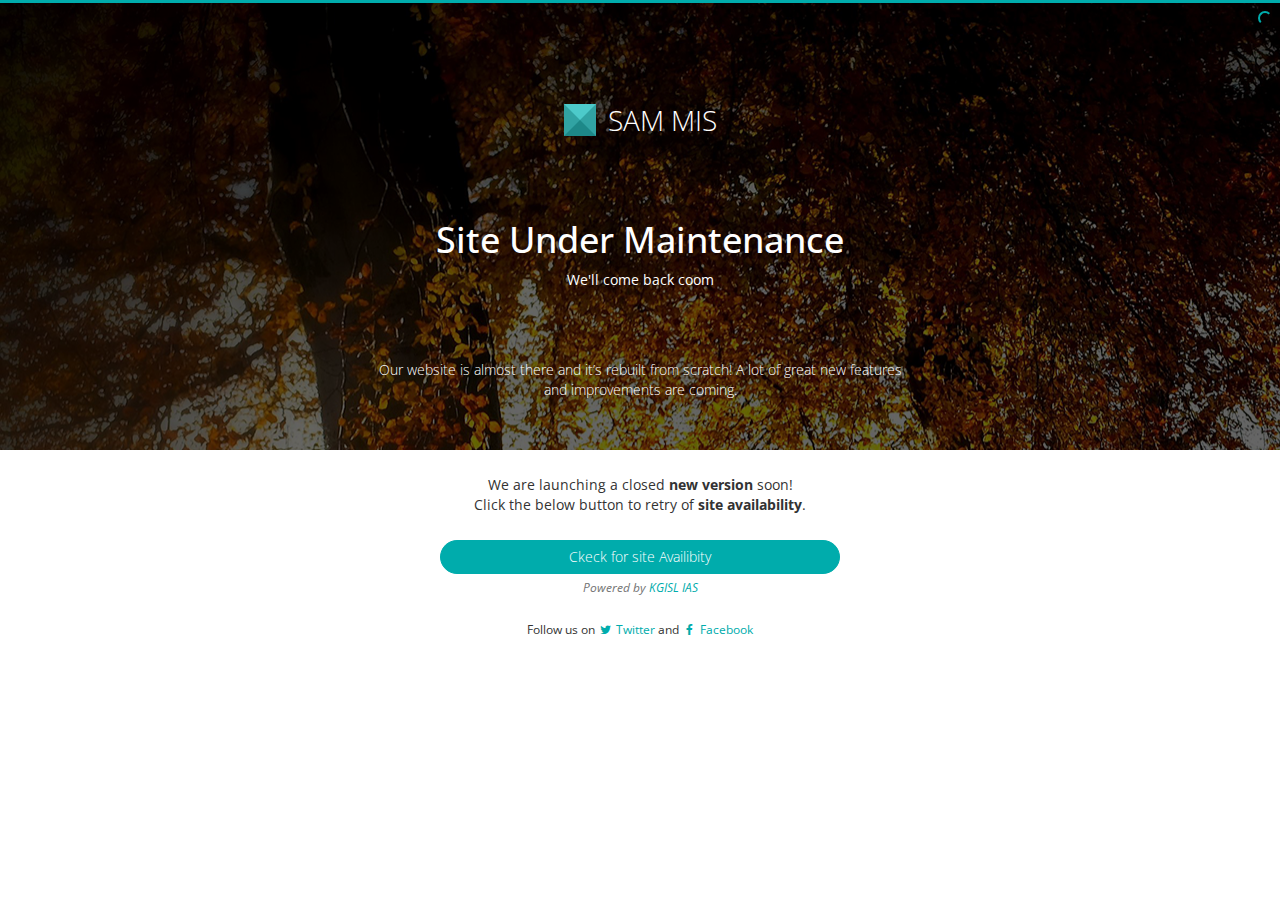
<file: mis/maintenance.html>
<!DOCTYPE html>
<!--[if IE 8]> <html lang="en" class="ie8"> <![endif]-->
<!--[if !IE]><!-->
<html lang="en">
<!--<![endif]-->
<head>
	<meta charset="utf-8" />
	<title>SAM MIS | Maintenance</title>
	<meta content="width=device-width, initial-scale=1.0, maximum-scale=1.0, user-scalable=no" name="viewport" />
	<meta content="" name="description" />
	<meta content="" name="author" />

	<!-- ================== BEGIN BASE CSS STYLE ================== -->
	<link href="http://fonts.googleapis.com/css?family=Open+Sans:300,400,600,700" rel="stylesheet">
	<link href="assets/plugins/jquery-ui/themes/base/minified/jquery-ui.min.css" rel="stylesheet" />
	<link href="assets/plugins/bootstrap/css/bootstrap.min.css" rel="stylesheet" />
	<link href="assets/plugins/font-awesome/css/font-awesome.min.css" rel="stylesheet" />
	<link href="assets/css/animate.min.css" rel="stylesheet" />
	<link href="assets/css/style.min.css" rel="stylesheet" />
	<link href="assets/css/style-responsive.min.css" rel="stylesheet" />
	<link href="assets/css/theme/default.css" rel="stylesheet" id="theme" />
	<!-- ================== END BASE CSS STYLE ================== -->

	<!-- ================== BEGIN BASE JS ================== -->
	<script src="assets/plugins/pace/pace.min.js"></script>
	<!-- ================== END BASE JS ================== -->
</head>
<body class="bg-white p-t-0 pace-top">
	<!-- begin #page-loader -->
	<div id="page-loader" class="fade in"><span class="spinner"></span></div>
	<!-- end #page-loader -->

	<!-- begin #page-container -->
	<div id="page-container" class="fade">
	    <!-- begin coming-soon -->
        <div class="coming-soon">
            <div class="coming-soon-header">
                <div class="bg-cover"></div>
                <div class="brand">
                    <span class="logo"></span> SAM MIS
                </div>
                <div class="timer">
                    <h1 style="color: white;text-align: center;">Site Under Maintenance</h1>
                    <p style="color: white;text-align: center;font-size: 14px;">We'll come back coom</p>
                </div>
                <div class="desc">
                    Our website is almost there and it’s rebuilt from scratch! A lot of great new features <br />and improvements are coming.
                </div>
            </div>
            <div class="coming-soon-content">
                <div class="desc">
                    We are launching a closed <b>new version</b> soon!<br /> Click the below button to retry of <b>site availability</b>.
                </div>
                <div class="input-group" style="width:400px;">
                    <div class="input-group-btn">
                        <a href="http://10.100.9.126/sam_mis" class="btn btn-success width-full" style="border-radius: 30px;">Ckeck for site Availibity</a>
                    </div>
                </div>
                <p class="help-block m-b-25"><i>Powered by <a href="http://ias.kgisl.com" target="_blank">KGISL IAS</a></i></p>
                <p>
                    Follow us on
                    <a href="https://twitter.com/KGiSLIAS" target="_blank"><i class="fa fa-twitter fa-fw"></i> Twitter</a> and
                    <a href="https://www.facebook.com/kgislias" target="_blank"><i class="fa fa-facebook fa-fw"></i> Facebook</a>
                </p>
            </div>
        </div>
        <!-- end coming-soon -->
	</div>
	<!-- end page container -->

	<!-- ================== BEGIN BASE JS ================== -->
	<script src="assets/plugins/jquery/jquery-1.9.1.min.js"></script>
	<script src="assets/plugins/jquery/jquery-migrate-1.1.0.min.js"></script>
	<script src="assets/plugins/jquery-ui/ui/minified/jquery-ui.min.js"></script>
	<script src="assets/plugins/bootstrap/js/bootstrap.min.js"></script>
	<!--[if lt IE 9]>
		<script src="assets/crossbrowserjs/html5shiv.js"></script>
		<script src="assets/crossbrowserjs/respond.min.js"></script>
		<script src="assets/crossbrowserjs/excanvas.min.js"></script>
	<![endif]-->
	<script src="assets/plugins/slimscroll/jquery.slimscroll.min.js"></script>
	<script src="assets/plugins/jquery-cookie/jquery.cookie.js"></script>
	<!-- ================== END BASE JS ================== -->

	<!-- ================== BEGIN PAGE LEVEL JS ================== -->
    <script src="assets/js/apps.min.js"></script>
	<!-- ================== END PAGE LEVEL JS ================== -->

	<script>
		$(document).ready(function() {
			App.init();
		});
	</script>
</body>
</html>
</file>
<file: mis/assets/plugins/icheck/skins/all.css>
/* iCheck plugin skins
----------------------------------- */
@import url("minimal/_all.css");
/*
@import url("minimal/minimal.css");
@import url("minimal/red.css");
@import url("minimal/green.css");
@import url("minimal/blue.css");
@import url("minimal/aero.css");
@import url("minimal/grey.css");
@import url("minimal/orange.css");
@import url("minimal/yellow.css");
@import url("minimal/pink.css");
@import url("minimal/purple.css");
*/

@import url("square/_all.css");
/*
@import url("square/square.css");
@import url("square/red.css");
@import url("square/green.css");
@import url("square/blue.css");
@import url("square/aero.css");
@import url("square/grey.css");
@import url("square/orange.css");
@import url("square/yellow.css");
@import url("square/pink.css");
@import url("square/purple.css");
*/

@import url("flat/_all.css");
/*
@import url("flat/flat.css");
@import url("flat/red.css");
@import url("flat/green.css");
@import url("flat/blue.css");
@import url("flat/aero.css");
@import url("flat/grey.css");
@import url("flat/orange.css");
@import url("flat/yellow.css");
@import url("flat/pink.css");
@import url("flat/purple.css");
*/

@import url("line/_all.css");
/*
@import url("line/line.css");
@import url("line/red.css");
@import url("line/green.css");
@import url("line/blue.css");
@import url("line/aero.css");
@import url("line/grey.css");
@import url("line/orange.css");
@import url("line/yellow.css");
@import url("line/pink.css");
@import url("line/purple.css");
*/

@import url("polaris/polaris.css");

@import url("futurico/futurico.css");
</file>
<file: mis/assets/css/theme/default.css>
.navbar-logo,
.coming-soon .brand .logo,
.login .login-header .brand .logo {
    border-color: #4DCACA #31A3A3 #1D8888;
}

.navbar.navbar-inverse .navbar-brand,
.sidebar .nav > li.active > a,
.sidebar .nav > li.active > a:focus,
.sidebar .nav > li.active > a:hover,
.page-sidebar-minified .sidebar .nav > li.has-sub.active:focus > a,
.page-sidebar-minified .sidebar .nav > li.has-sub.active:hover > a,
.page-sidebar-minified .sidebar .nav > li.has-sub.active > a,
.label.label-theme,
.btn.btn-scroll-to-top {
    background: #00acac;
}

.navbar.navbar-inverse .navbar-brand {
    color: #fff !important;
}

.text-theme,
.sidebar .sub-menu > li.active > a:before {
    color: #00acac;
}

@media (max-width: 767px) {
    .navbar-inverse .navbar-header {
        background: #00acac;
    }
}

/* Added in v1.5 */

.gradient-enabled .navbar.navbar-inverse .navbar-brand,
.gradient-enabled .sidebar .nav > li.active > a,
.gradient-enabled .sidebar .nav > li.active > a:focus,
.gradient-enabled .sidebar .nav > li.active > a:hover,
.gradient-enabled.page-sidebar-minified .sidebar .nav > li.has-sub.active:focus > a,
.gradient-enabled.page-sidebar-minified .sidebar .nav > li.has-sub.active:hover > a,
.gradient-enabled.page-sidebar-minified .sidebar .nav > li.has-sub.active > a,
.gradient-enabled .label.label-theme,
.gradient-enabled .btn.btn-scroll-to-top,
.gradient-enabled .top-menu .nav > li.active > a,
.gradient-enabled .top-menu .nav > li.active > a:focus,
.gradient-enabled .top-menu .nav > li.active > a:hover {
    background: rgb(0, 210, 210); /* Old browsers */
    /* IE9 SVG, needs conditional override of 'filter' to 'none' */
    background: url([data-uri]);
    background: -moz-linear-gradient(top, rgba(0, 210, 210, 1) 0%, rgba(0, 172, 172, 1) 100%); /* FF3.6+ */
    background: -webkit-gradient(linear, left top, left bottom, color-stop(0%, rgba(0, 210, 210, 1)), color-stop(100%, rgba(0, 172, 172, 1))); /* Chrome,Safari4+ */
    background: -webkit-linear-gradient(top, rgba(0, 210, 210, 1) 0%, rgba(0, 172, 172, 1) 100%); /* Chrome10+,Safari5.1+ */
    background: -o-linear-gradient(top, rgba(0, 210, 210, 1) 0%, rgba(0, 172, 172, 1) 100%); /* Opera 11.10+ */
    background: -ms-linear-gradient(top, rgba(0, 210, 210, 1) 0%, rgba(0, 172, 172, 1) 100%); /* IE10+ */
    background: linear-gradient(to bottom, rgba(0, 210, 210, 1) 0%, rgba(0, 172, 172, 1) 100%); /* W3C */
    filter: progid:DXImageTransform.Microsoft.gradient(startColorstr='#00d2d2', endColorstr='#00acac', GradientType=0); /* IE6-8 */
}

.pace-progress {
    background: #00acac;
}

.pace .pace-activity {
    border-top-color: #00acac;
    border-left-color: #00acac;
}

/* Added in v1.7 */

.page-with-light-sidebar .sidebar .nav > li.active > a > i {
    color: #00acac;
}

.page-with-light-sidebar .sidebar .nav > li.active > a .badge,
.page-with-light-sidebar .sidebar .nav > li.active > a .label.label-theme {
    background: #00acac;
}

/* Added in v1.9 */

.top-menu .nav > li.active > a,
.top-menu .nav > li.active > a:focus,
.top-menu .nav > li.active > a:hover {
    background: #00acac;
}

#loading-bar .bar {
    background: #00acac !important;
}
</file>
<file: mis/assets/plugins/icheck/demo/css/custom.css>
@import url("normalize.css");
@font-face{font-family:'MontserratRegular';src:url("./montserrat-regular.eot");src:url("./montserrat-regular.eot?#iefix") format('embedded-opentype'),url("./montserrat-regular.woff") format('woff'),url("./montserrat-regular.ttf") format('truetype'),url("./montserrat-regular.svg#MontserratRegular") format('svg');font-style:normal;font-weight:normal}
@font-face{font-family:'MontserratBold';src:url("./montserrat-bold.eot");src:url("./montserrat-bold.eot?#iefix") format('embedded-opentype'),url("./montserrat-bold.woff") format('woff'),url("./montserrat-bold.ttf") format('truetype'),url("./montserrat-bold.svg#MontserratBold") format('svg');font-style:normal;font-weight:bold}
html,body{height:100%}
body{font:14px/20px 'MontserratRegular',Helvetica,Arial,sans-serif;color:#222;background:#ebe7df url("[data-uri]") repeat-x;*background-image:url("ie/header-line.png")}
a{color:#222;text-decoration:none;border-bottom:1px solid #bbb;}
a:hover{color:#000}
a,.self{-webkit-transition:color .1s;-moz-transition:color .1s;-ms-transition:color .1s;-o-transition:color .1s;transition:color .1s}
.self{color:#333;border-bottom:1px dotted #aaa;cursor:pointer;}
.self:hover{color:#000}
strong{font-family:'MontserratBold',Helvetica,Arial,sans-serif;font-weight:700}
p{margin:0 0 8px}
label{cursor:pointer}
h1,h2,h3,h4{margin:0;font:bold 20px/60px 'MontserratBold',Helvetica,Arial,sans-serif}
h2{height:60px;text-align:center;text-transform:uppercase}
h4{font-size:18px;line-height:24px}
ul{margin:0;padding:0;list-style:none}
table{width:100%;margin-bottom:21px}
th,td{padding:11px 20px 12px;vertical-align:top;font-weight:normal;text-align:left;border-bottom:2px solid #e7e5e0;}
thead th,thead td{background:#f3f2ef}
th{white-space:nowrap}
td{width:100%}
.focus{outline:1px dotted rgba(0,0,0,0.5) !important}
.clear{position:relative;*zoom:1;}
.clear:before,.clear:after{content:'';display:table;clear:both}
.layout{width:930px;margin:0 auto;padding:0 15px}
.header{padding:115px 0 73px;color:#fff;text-align:center;}
.header h1,.header strong{letter-spacing:-1px;text-transform:uppercase}
.header h1{padding-bottom:23px;font-size:22px;line-height:28px}
.header h3{position:relative;padding:35px 0 17px;font-size:120px;line-height:140px;letter-spacing:-5px;}
.header h3 span{font-size:30px;line-height:40px;letter-spacing:0;margin-left:-10px;vertical-align:baseline;}
.header h3:before{content:'';display:inline-block;width:72px;height:64px;margin-right:32px;vertical-align:middle;background:url("icheck.png")}
.header h3:after{content:'';position:absolute;top:0;left:50%;width:100px;margin-left:-50px;border-top:3px solid #fff}
.header strong{font:24px/30px 'MontserratRegular',Helvetica,Arial,sans-serif;}
.header strong a{color:#fff;border-bottom-color:#fff}
.features{position:relative;font-size:16px;color:#555;background:#fff;}
.features .self{color:#555;border-bottom-color:#bbb;}
.features .self:hover{color:#222}
.features .arrows{top:0}
.features:hover .arrows .bottom{left:0}
.features h2{color:#fff;background:#2489c5}
.features ul{padding:44px 60px 36px}
.features li{padding:0 0 9px 36px;background:url("[data-uri]") 0 1px no-repeat;*background-image:url("ie/icon-star.png");}
.features li.offset{margin-top:20px}
.mark{padding:0 2px;color:#777;background:#e7e5e0;}
.skin-polaris .mark{background:#232830}
.skin-futurico .mark{background:#25262a}
.social{height:60px;margin-bottom:60px;padding:0 60px;font-size:16px;color:#555;background:#f5f3ef;}
.social a{color:#777;border-bottom-color:#ccc;}
.social a:hover{color:#444}
.social .left{float:left;padding-top:19px;}
.social .left li{float:left;padding-right:30px;}
.social .left li a{position:relative}
.social .right{float:right;padding-top:20px;}
.social .right li{float:right;padding-left:10px}
.social .right.local{padding-top:19px;}
.social .right.local li{padding-left:30px;font-size:14px}
.demo-holder{margin-bottom:97px}
.demo-title{padding-bottom:36px;font-size:26px;letter-spacing:-1px}
.demo{position:relative;}
.demo:hover .arrows .top,.demo:hover .arrows .bottom{left:0}
.demo-list{position:relative;margin-right:360px;padding:33px 57px 17px;color:#555;background:#fff;border:3px solid #ddd8ce;}
.demo-list ul{float:right;white-space:nowrap;}
.demo-list ul:first-child{float:left}
.demo-list ul li{position:relative;padding:0 0 18px 42px}
.demo-list ul input{position:absolute;top:4px;left:0}
.demo-list ul .icheckbox_square-blue,.demo-list ul .iradio_square-blue{position:absolute;top:-1px;left:0}
.demo-list ul span{color:#bbb}
.demo-methods{padding:21px 360px 0 0;}
.demo-methods .mark{background:#d3cfc6}
.demo-methods dt{position:relative;padding:17px 150px 18px 0;font:16px/24px 'MontserratRegular',Helvetica,Arial,sans-serif;color:#444;border-bottom:3px solid #ddd8ce;}
.demo-methods dt .self{cursor:pointer;}
.demo-methods dt .self:hover{color:#222}
.demo-methods dt .code{position:absolute;right:0;bottom:18px;color:#777;}
.demo-methods dt .code .self:hover{color:#444}
.demo-methods dd{position:relative;display:none;margin:0;background:#fff;border:3px solid #ddd8ce;border-top:none;}
.demo-methods dd:before{content:'';position:absolute;top:-13px;left:0;width:0;height:0;border:5px solid transparent;border-bottom-color:#ddd8ce;border-left-color:#ddd8ce}
.demo-methods dd .markup{margin:0;color:#888;background:#f5f3ef;border:none;}
.demo-methods dd .markup .comment{color:#aaa}
.demo-callbacks{position:absolute;top:0;right:0;bottom:0;width:300px;color:#aaa;background:#232323;border:3px solid #ddd8ce;}
.demo-callbacks h2{color:#fff;background:#6a5a8c}
.demo-callbacks ul{position:absolute;top:60px;width:100%;bottom:0;overflow:auto;}
.demo-callbacks ul::-webkit-scrollbar{width:10px;background:none;}
.demo-callbacks ul::-webkit-scrollbar-track{background:none;border:none;}
.demo-callbacks ul::-webkit-scrollbar-track-piece:disabled{display:none !important;}
.demo-callbacks ul::-webkit-scrollbar-thumb{background:rgba(255,255,255,.25);border:none;}
.demo-callbacks ul::-webkit-scrollbar-thumb:hover{background:rgba(255,255,255,.3);}
.demo-callbacks ul li{margin-top:-1px;padding:13px 20px 15px;border-top:1px solid #2e2e2e;}
.demo-callbacks ul li span{color:#888}
.skins{position:relative;*zoom:1;}
.skins h2{position:absolute;top:-38px;right:0;left:0;font-size:24px;text-align:center}
.arrows{position:absolute;top:3px;left:-60px;width:60px;overflow:hidden;}
.arrows .top,.arrows .bottom{position:relative;left:60px;width:60px;height:60px;cursor:pointer;-webkit-transition:left .3s,background-color .2s;-moz-transition:left .3s,background-color .2s;-ms-transition:left .3s,background-color .2s;-o-transition:left .3s,background-color .2s;transition:left .3s,background-color .2s}
.arrows .top{background:#83b3be url("[data-uri]") 50% no-repeat;*background-image:url("ie/arrow-top.png");}
.arrows .top:hover{background-color:#6ba4b1}
.arrows .bottom{background:#e2b78d url("[data-uri]") 50% no-repeat;*background-image:url("ie/arrow-bottom.png");}
.arrows .bottom:hover{background-color:#dba571}
@media screen and (max-width:1049px){.arrows,.fork-me{display:none}
}.skin{position:relative;margin-bottom:40px;}
.skin:hover .arrows .top,.skin:hover .arrows .bottom{left:0}
.skin h3{position:relative;z-index:20;float:left;height:60px;padding:0 57px;line-height:58px;background:#fff;border:3px solid #ddd8ce;border-bottom:none;}
.skin h3:before{content:'';position:absolute;top:100%;left:0;width:100%;height:2px;margin-top:-1px;background:#fff}
.skin.skin-polaris h3{color:#cacdd1;background:#2c323c;}
.skin.skin-polaris h3:before{background:#2c323c}
.skin.skin-futurico h3{color:#c3c3c3;background:#2e3035;}
.skin.skin-futurico h3:before{background:#2e3035}
.skin dl{z-index:10;width:100%;margin:0}
.skin dt{position:relative;top:-53px;right:-3px;float:right;height:47px;margin-right:-3px;padding:0 57px;line-height:47px;border:3px solid #ddd8ce;cursor:pointer;}
.skin dt:hover{background:#f0ede7;border-bottom:3px solid #ddd8ce}
.skin dt.selected{height:50px;background:#fff;border-bottom:none;cursor:default;}
.skin dt.selected:before{content:'';position:absolute;top:100%;left:0;width:100%;height:2px;margin-top:-1px;background:#fff}
.skin.skin-polaris dt{color:#cacdd1;background:#647083;}
.skin.skin-polaris dt:hover{background:#4a5361}
.skin.skin-polaris dt.selected{background:#2c323c;}
.skin.skin-polaris dt.selected:before{background:#2c323c}
.skin.skin-futurico dt{color:#c3c3c3;background:#676c77;}
.skin.skin-futurico dt:hover{background:#4b4e56}
.skin.skin-futurico dt.selected{background:#2e3035;}
.skin.skin-futurico dt.selected:before{background:#2e3035}
.skin dd{position:relative;display:none;float:left;width:100%;margin:-3px -100% 0 0;overflow:hidden;color:#444;background:#fff;border:3px solid #ddd8ce;}
.skin dd.selected{display:block}
.skin dd a{color:#444;}
.skin dd a:hover{color:#111}
.skin.skin-polaris dd{color:#7a828b;background:#2c323c;}
.skin.skin-polaris dd a{color:#7a828b;border-bottom-color:#4e596b;}
.skin.skin-polaris dd a:hover{color:#a2a7ae}
.skin.skin-futurico dd{color:#888;background:#2e3035;}
.skin.skin-futurico dd a{color:#888;border-bottom-color:#545861;}
.skin.skin-futurico dd a:hover{color:#aaa}
.skin-section{float:left;padding:42px 0 31px 57px;line-height:18px;}
.skin-section h4{padding-bottom:18px;}
.skin-polaris .skin-section h4{color:#959ba2}
.skin-futurico .skin-section h4{color:#a0a0a0}
.skin-section .list{float:left;padding-right:60px;}
.skin-section .list li{position:relative;padding-bottom:15px}
.skin-minimal .skin-section .list li{padding-left:38px}
.skin-square .skin-section .list li{padding-left:42px}
.skin-flat .skin-section .list li,.skin-line .skin-section label{padding-left:40px}
.skin-line .skin-section h4{padding-bottom:24px}
.skin-line .skin-section .list{padding-right:40px;}
.skin-line .skin-section .list li{padding-bottom:10px}
.skin-polaris .skin-section .list li{padding-left:37px}
.skin-futurico .skin-section .list li{padding-left:36px}
.icheckbox_minimal,.icheckbox_minimal-red,.icheckbox_minimal-green,.icheckbox_minimal-blue,.icheckbox_minimal-aero,.icheckbox_minimal-grey,.icheckbox_minimal-orange,.icheckbox_minimal-yellow,.icheckbox_minimal-pink,.icheckbox_minimal-purple,.iradio_minimal,.iradio_minimal-red,.iradio_minimal-green,.iradio_minimal-blue,.iradio_minimal-aero,.iradio_minimal-grey,.iradio_minimal-orange,.iradio_minimal-yellow,.iradio_minimal-pink,.iradio_minimal-purple{position:absolute;top:1px;left:0}
.skin input[type=checkbox],.skin input[type=radio]{position:absolute;top:2px;left:0}
.icheckbox_square,.icheckbox_square-red,.icheckbox_square-green,.icheckbox_square-blue,.icheckbox_square-aero,.icheckbox_square-grey,.icheckbox_square-orange,.icheckbox_square-yellow,.icheckbox_square-pink,.icheckbox_square-purple,.iradio_square,.iradio_square-red,.iradio_square-green,.iradio_square-blue,.iradio_square-aero,.iradio_square-grey,.iradio_square-orange,.iradio_square-yellow,.iradio_square-pink,.iradio_square-purple{position:absolute;top:-1px;left:0}
.icheckbox_flat,.icheckbox_flat-red,.icheckbox_flat-green,.icheckbox_flat-blue,.icheckbox_flat-aero,.icheckbox_flat-grey,.icheckbox_flat-orange,.icheckbox_flat-yellow,.icheckbox_flat-pink,.icheckbox_flat-purple,.iradio_flat,.iradio_flat-red,.iradio_flat-green,.iradio_flat-blue,.iradio_flat-aero,.iradio_flat-grey,.iradio_flat-orange,.iradio_flat-yellow,.iradio_flat-pink,.iradio_flat-purple{position:absolute;top:0;left:0}
.icheckbox_polaris,.iradio_polaris{position:absolute;top:-4px;left:-6px}
.icheckbox_futurico,.iradio_futurico{position:absolute;top:2px;left:0}
.skin-states{float:right;padding-right:57px;padding-left:0;}
.skin-states .state{cursor:default !important}
.skin-states .list{padding-right:0}
.skin-minimal .skin-states .list li{padding-left:71px}
.skin-square .skin-states .list li{padding-left:79px}
.skin-flat .skin-states .list li{padding-left:75px}
.skin-line .skin-states .list{padding-right:0}
.skin-polaris .skin-states .list li{padding-left:69px}
.skin-futurico .skin-states .list li{padding-left:67px}
.skin-states .iradio_minimal,.skin-states .iradio_minimal-red,.skin-states .iradio_minimal-green,.skin-states .iradio_minimal-blue,.skin-states .iradio_minimal-aero,.skin-states .iradio_minimal-grey,.skin-states .iradio_minimal-orange,.skin-states .iradio_minimal-yellow,.skin-states .iradio_minimal-pink,.skin-states .iradio_minimal-purple{left:33px}
.skin-states .iradio_square,.skin-states .iradio_square-red,.skin-states .iradio_square-green,.skin-states .iradio_square-blue,.skin-states .iradio_square-aero,.skin-states .iradio_square-grey,.skin-states .iradio_square-orange,.skin-states .iradio_square-yellow,.skin-states .iradio_square-pink,.skin-states .iradio_square-purple{left:37px}
.skin-states .iradio_flat,.skin-states .iradio_flat-red,.skin-states .iradio_flat-green,.skin-states .iradio_flat-blue,.skin-states .iradio_flat-aero,.skin-states .iradio_flat-grey,.skin-states .iradio_flat-orange,.skin-states .iradio_flat-yellow,.skin-states .iradio_flat-pink,.skin-states .iradio_flat-purple{left:35px}
.skin-states .iradio_polaris{left:26px}
.skin-states .iradio_futurico{left:31px}
.colors{clear:both;padding:24px 0 9px;}
.skin-line .colors{padding-top:28px}
.colors strong{float:left;line-height:20px;margin-right:20px}
.colors li{position:relative;float:left;width:16px;height:16px;margin:2px 1px 0 0;background:#000;cursor:pointer;filter:alpha(opacity=50);opacity:.5;-webkit-transition:opacity .2s;-moz-transition:opacity .2s;-ms-transition:opacity .2s;-o-transition:opacity .2s;transition:opacity .2s;}
.colors li:hover{filter:alpha(opacity=100);opacity:1}
.colors li.active{height:20px;margin-top:0;filter:alpha(opacity=75);opacity:.75}
.colors li.red{background:#d54e21}
.colors li.green{background:#78a300}
.colors li.blue{background:#0e76a8}
.colors li.aero{background:#9cc2cb}
.colors li.grey{background:#73716e}
.colors li.orange{background:#f70}
.colors li.yellow{background:#fc0}
.colors li.pink{background:#ff66b5}
.colors li.purple{background:#6a5a8c}
.skin-square .colors li.red{background:#e56c69}
.skin-square .colors li.green{background:#1b7e5a}
.skin-square .colors li.blue{background:#2489c5}
.skin-square .colors li.aero{background:#9cc2cb}
.skin-square .colors li.grey{background:#73716e}
.skin-square .colors li.yellow{background:#fc3}
.skin-square .colors li.pink{background:#a77a94}
.skin-square .colors li.purple{background:#6a5a8c}
.skin-square .colors li.orange{background:#f70}
.skin-flat .colors li.red{background:#ec7063}
.skin-flat .colors li.green{background:#1abc9c}
.skin-flat .colors li.blue{background:#3498db}
.skin-flat .colors li.grey{background:#95a5a6}
.skin-flat .colors li.orange{background:#f39c12}
.skin-flat .colors li.yellow{background:#f1c40f}
.skin-flat .colors li.pink{background:#af7ac5}
.skin-flat .colors li.purple{background:#8677a7}
.skin-line .colors li.yellow{background:#ffc414}
.skins-info{padding:13px 0 57px;font-size:16px;line-height:22px;text-align:center;}
.skins-info p{margin-bottom:17px}
.skins-info .skins-banner{margin:34px 0 3px;}
.skins-info .skins-banner a{display:block;width:728px;height:90px;margin:0 auto;overflow:hidden;text-indent:100%;white-space:nowrap;background:url(banner.jpg);-webkit-transition:opacity 0.4s ease;-moz-transition:opacity 0.4s ease;-o-transition:opacity 0.4s ease;transition:opacity 0.4s ease;border:none;}
.skins-info .skins-banner a:hover{opacity:.8;}
.skin-pre{padding:43px 60px 0}
.skin-usage{padding:19px 60px 8px;list-style:decimal outside;}
.skin-usage li{margin-bottom:23px}
.skin-usage .schemes{margin-bottom:-3px;padding:13px 0 0 20px;color:#888;}
.skin-usage .schemes ul{float:left;padding-right:60px}
.skin-usage .schemes li{margin:0;padding-bottom:3px}
.usage{position:relative;margin-bottom:80px;background:#fff;}
.usage a{border-bottom-color:#ddd}
.usage .self{border-bottom-color:#bbb}
.usage .arrows{top:0}
.usage:hover .arrows .top,.usage:hover .arrows .bottom{left:0}
.usage h2{color:#fff;background:#1f7f5c}
.usage h4{margin:26px 0 10px;}
.usage h4.indeterminate{margin-top:28px}
.usage p{margin-bottom:5px;}
.usage p.offset{margin-top:10px}
.usage p.callbacks-info{margin-bottom:19px}
.usage p.methods-info{margin-bottom:10px}
.usage p.methods-callback{margin-top:10px}
.usage p.issue-tracker{margin-top:31px}
.usage .markup{margin:9px 0 16px}
.usage .usage-inner{font-size:15px;line-height:23px;padding:41px 60px 39px}
.markup{margin:10px 0 18px;padding:8px 0 9px 17px;font:14px/20px 'MontserratRegular',Helvetica,Arial,sans-serif;color:#777;background:#e7e5e0;border-left:3px solid #d7d5cb;}
.markup .comment{color:#999;}
.markup .comment .self{color:#555;}
.markup .comment .self:hover{color:#333}
.skin-polaris .markup{background:#232830;border-left-color:#1f232a}
.skin-futurico .markup{background:#25262a;border-left-color:#202225}
.skin-polaris .markup .comment,.skin-futurico .markup .comment{color:#555}
.browsers{margin-bottom:74px;}
.browsers h2{margin-bottom:29px;font-size:24px}
.browsers-inner{padding:0 60px;font-size:15px;line-height:23px;}
.browsers-inner p{margin-bottom:15px}
.benefits{position:relative;margin-bottom:59px;color:#888;background:#232323;}
.benefits .arrows{top:0}
.benefits:hover .arrows .top,.benefits:hover .arrows .bottom{left:0}
.benefits h2{color:#fff;background:#6a5b8c}
.benefits a{color:#888;border-bottom-color:#444;}
.benefits a:hover{color:#aaa}
.benefits .mark{color:#777;background:#393939}
.benefits-inner{padding:41px 60px 29px;font-size:15px;line-height:23px;}
.benefits-inner p{margin-bottom:15px}
.benefits-inner ul{margin:-10px 0 15px}
.download{height:63px;text-align:center;}
.download a{display:block;height:60px;font-size:18px;line-height:58px;color:#fff;border-bottom:0 solid #e24f49;background:#e76b66;-webkit-transition:border-bottom .2s;-moz-transition:border-bottom .2s;-ms-transition:border-bottom .2s;-o-transition:border-bottom .2s;transition:border-bottom .2s;}
.download a:before{content:'';display:inline-block;width:26px;height:26px;margin-right:12px;background:url("[data-uri]");*background-image:url("ie/icon-options.png");vertical-align:middle}
.download a:hover{border-bottom-width:3px}
.license{color:#444;text-align:center;padding:30px 0 75px}
.footer{padding-top:28px;height:60px;color:#666;background:#e2dfd8;}
.footer ul{float:left;}
.footer ul li{float:left;padding:2px 10px 0 0}
.footer ul.local li{padding:0 30px 0 0}
.footer .code{float:right}
.footer a{color:#444;}
.footer a:hover{color:#222}
.footer-inner{width:930px;margin:0 auto;overflow:hidden}
.fork-me{position:fixed;*position:absolute;top:0;right:0;width:40px;height:40px;overflow:hidden;text-indent:100%;white-space:nowrap;background:#28545b url("[data-uri]") 50% no-repeat;*background-image:url("ie/icon-fork.png");}
.fork-me:hover{background-color:#1f7f5c}
.skin dt,.fork-me{-webkit-transition:background-color .2s;-moz-transition:background-color .2s;-ms-transition:background-color .2s;-o-transition:background-color .2s;transition:background-color .2s}
</file>
<file: mis/assets/css/style.min.css>
.page-with-right-sidebar .sidebar,.page-with-right-sidebar .sidebar-bg,.page-with-two-sidebar .sidebar-bg.sidebar-right,.page-with-two-sidebar .sidebar.sidebar-right{right:0;left:auto}#page-loader,.page-sidebar-fixed .sidebar,.page-with-two-sidebar.page-sidebar-fixed .sidebar.sidebar-right{position:fixed}.attached-document,.chats,.registered-users-list,.result-list,.sidebar .sub-menu,.theme-panel .theme-list,.timeline,.todolist,.top-menu .nav .sub-menu,.widget-chart-sidebar .chart-legend{list-style-type:none}.btn.active:focus,.btn:active:focus,.btn:focus,a:focus{outline:0}body,html{height:100%}body{background:#d9e0e7;font-size:12px;font-family:'Open Sans',"Helvetica Neue",Helvetica,Arial,sans-serif;color:#707478}.ie8 body{font-family:Arial,sans-serif}h1,h2,h3,h4,h5,h6{font-weight:500;color:#242a30}h1 small,h2 small,h3 small,h4 small,h5 small,h6 small{font-size:60%;font-weight:300;color:#7c7f83}a{transition:color .1s ease-in-out;-o-transition:color .1s ease-in-out;-ms-transition:color .1s ease-in-out;-moz-transition:color .1s ease-in-out;-webkit-transition:color .1s ease-in-out}label{color:#242a30}.page-header-fixed{padding-top:54px}.page-without-sidebar .content{margin-left:0}.page-with-right-sidebar .content{margin-left:0;margin-right:220px}.page-with-right-sidebar .footer{margin-left:25px;margin-right:245px}.page-with-two-sidebar .content{margin-right:220px}.page-with-two-sidebar.page-sidebar-minified .sidebar-bg.sidebar-right,.page-with-two-sidebar.page-sidebar-minified .sidebar.sidebar-right{width:220px}.page-with-two-sidebar.page-right-sidebar-collapsed .sidebar-bg.sidebar-right,.page-with-two-sidebar.page-right-sidebar-collapsed .sidebar.sidebar-right{right:-220px}.page-with-two-sidebar.page-right-sidebar-collapsed .content{margin-right:0}#page-loader{top:0;left:0;bottom:0;right:0;background:#E6E8EC;z-index:9999}#page-loader.fade{display:none}#page-loader.fade.in{display:block}@-webkit-keyframes rotation{from{-webkit-transform:rotate(0)}to{-webkit-transform:rotate(359deg)}}@-moz-keyframes rotation{from{-moz-transform:rotate(0)}to{-moz-transform:rotate(359deg)}}@-o-keyframes rotation{from{-o-transform:rotate(0)}to{-o-transform:rotate(359deg)}}@keyframes rotation{from{transform:rotate(0)}to{transform:rotate(359deg)}}.spinner,.spinner-small{height:40px;width:40px;position:absolute;top:50%;left:50%;margin:-20px 0 0 -20px;border:2px solid #fff;border-top:2px solid #24B498;border-radius:100%}.fade.in .spinner,.fade.in .spinner-small{-webkit-animation:rotation .6s infinite linear;-moz-animation:rotation .6s infinite linear;-o-animation:rotation .6s infinite linear;animation:rotation .6s infinite linear}.spinner-small{border:2px solid rgba(0,0,0,.05);border-top:2px solid #24B498;height:30px;width:30px;margin:-15px 0 0 -15px}.header{z-index:1020;margin-bottom:0}.navbar{border:none;-webkit-border-radius:0;-moz-border-radius:0;border-radius:0;-webkit-box-shadow:0 0 2px rgba(0,0,0,.3);box-shadow:0 0 2px rgba(0,0,0,.3)}.navbar.navbar-default{background:#fff}.navbar.navbar-inverse{background:#2d353c}.navbar.navbar-inverse .navbar-brand,.navbar.navbar-inverse .navbar-nav>li>a{color:#a8acb1}.navbar.navbar-inverse .navbar-form .form-control{background:url(../img/transparent/black-0.2.png);background:rgba(0,0,0,.2);border-color:#1F2429;border-color:rgba(0,0,0,.2);color:#a8acb1}.navbar-brand{margin-right:10px;padding:12px 20px;height:54px;width:220px;font-weight:100;font-size:18px;line-height:30px}.navbar-default .navbar-brand{color:#333}.navbar-logo{float:left;margin-right:10px;margin-top:5px;border:10px solid transparent;border-color:#4DCACA #31A3A3 #1D8888;opacity:.9;filter:alpha(opacity=90)}.navbar-toggle{margin-top:10px;margin-bottom:10px;padding:10px;border:none}.navbar-toggle.pull-left{margin-left:15px;margin-right:0}.navbar-default .navbar-toggle .icon-bar{background:#333}.navbar-toggle:focus,.navbar-toggle:hover{background:0 0!important;opacity:.6;filter:alpha(opacity=60)}.navbar-nav>li>a{line-height:20px;padding:17px 15px}.navbar-default .navbar-nav>li>a{color:#585663}.navbar-nav>li>a:focus,.navbar-nav>li>a:hover{opacity:.6;filter:alpha(opacity=60)}.navbar-nav>.open>a,.navbar-nav>.open>a:focus,.navbar-nav>.open>a:hover{background:0 0!important;color:#333;opacity:1;filter:alpha(opacity=100)}.navbar-form{margin:12px 0}.fade .navbar-form .form-control{-webkit-animation:none}.navbar-form .form-control{width:200px;padding:5px 15px;height:30px;-webkit-border-radius:30px;-moz-border-radius:30px;border-radius:30px}.navbar-form .form-control:focus{width:300px;animation:expand .2s;-webkit-animation:expand .2s}@keyframes expand{from{width:200px}to{width:300px}}@-webkit-keyframes expand{from{width:200px}to{width:300px}}.navbar-form .btn-search{position:absolute;right:15px;top:12px;height:30px;padding-top:5px;padding-bottom:5px;border:none;background:0 0;-webkit-border-radius:0 30px 30px 0;-moz-border-radius:0 30px 30px 0;border-radius:0 30px 30px 0}.navbar-nav>li>.dropdown-menu{border-top:1px solid #eee}.navbar-nav>li>.dropdown-menu.media-list .media-heading{font-weight:600}.navbar-nav>li>a .label{position:absolute;top:7px;right:3px;display:block;background:#ff5b57;line-height:12px;font-weight:300;padding:.3em .6em;-webkit-border-radius:20px;-moz-border-radius:20px;border-radius:20px}.navbar-user img{float:left;width:30px;height:30px;margin:-5px 10px 0 0;-webkit-border-radius:30px;-moz-border-radius:30px;border-radius:30px}.navbar-default .navbar-nav .open .dropdown-menu>li>a{color:#333}.navbar .navbar-nav>li.divider{height:34px;margin-top:10px;background:#e2e7eb;width:1px}.navbar.navbar-inverse .navbar-nav>li.divider{background:#3F4B55}.sidebar,.sidebar-bg{background:#2d353c;left:0;width:220px;top:0;bottom:0}.sidebar{position:absolute;padding-top:54px;z-index:1010;-webkit-transform:translateZ(0)}.sidebar-bg{position:fixed;z-index:1000}.sidebar .nav>li:after,.sidebar .nav>li:before,.sidebar .nav>li>a:after,.sidebar .nav>li>a:before{content:'';clear:both;display:table}.sidebar .nav>li>a{padding:8px 20px;line-height:20px;color:#a8acb1}.sidebar.sidebar-grid .nav>li>a{border-bottom:1px solid #383f46;border-top:1px solid #383f46}.sidebar.sidebar-grid .nav>li.active>a{border-color:#2d353c;z-index:10}.sidebar.sidebar-grid .nav>li+li{margin-top:-1px}.sidebar .nav>li.active>a .badge,.sidebar .nav>li.active>a .label.label-theme{background:url(../img/transparent/black-0.4.png);background:rgba(0,0,0,.4)}.sidebar .nav>li.expand>a,.sidebar .nav>li>a:focus,.sidebar .nav>li>a:hover{background:#232a2f;color:#a8acb1}.sidebar .nav>li.active>a,.sidebar .nav>li.active>a:focus,.sidebar .nav>li.active>a:hover{color:#fff;background:#00acac}.sidebar .nav>li.active>a .badge.badge-success,.sidebar .nav>li.active>a .label.label-success{background:#008a8a}.sidebar .nav>li>a i{float:left;margin-right:15px;width:14px;text-align:center;line-height:20px;font-size:14px}.sidebar .nav>li>a i[class*=ion-]{margin-right:11px;width:18px;font-size:18px}.sidebar .nav>li>a .badge{margin-top:1px;padding:3px 8px;background:#1b1f24;font-weight:300;font-size:10px}.sidebar .nav>li>a .caret{float:right;margin-top:9px}.sidebar .has-sub.active>.sub-menu{display:block}.sidebar .sub-menu{padding:10px 0 10px 30px;margin:0;background:#1a2229;position:relative;display:none}.sidebar .sub-menu:before{content:'';position:absolute;left:26px;top:0;bottom:0;width:2px;background:#10181F}.sidebar .sub-menu .sub-menu{padding:0 0 0 30px;background:0 0}.sidebar .sub-menu>li>a{padding:5px 20px;display:block;font-weight:300;color:#889097;text-decoration:none;position:relative}.sidebar .sub-menu>li>a:before{content:'\f10c';font-family:FontAwesome;position:absolute;left:0;font-size:7px;color:#889097;top:50%;margin-top:-4px;margin-left:-6px}.sidebar .sub-menu>li.active>a,.sidebar .sub-menu>li.active>a:focus,.sidebar .sub-menu>li.active>a:hover,.sidebar .sub-menu>li>a:focus,.sidebar .sub-menu>li>a:hover{color:#fff}.sidebar .nav>li li.has-sub.active>a{color:#889097}.sidebar .sub-menu>li.active>a:before{color:#00acac}.sidebar .nav .sub-menu>li>a .caret{float:right;margin-top:7px}.sidebar .nav>li.nav-header{margin:0;padding:10px 20px;line-height:20px;font-size:11px;color:#6d7983}.breadcrumb>li,.page-header{line-height:28px}.sidebar .nav>li.nav-header a{padding:0;margin:0;display:inline}.sidebar .nav>li.nav-header a:focus,.sidebar .nav>li.nav-header a:hover{background:0 0;color:#fff}.sidebar .nav>li.nav-header a i{float:none;margin:0}.sidebar .nav>li.nav-profile{padding:20px;color:#fff;background:#1a2229}.sidebar .nav>li.nav-profile a{padding:0}.sidebar .nav>li.nav-profile .image{float:left;width:34px;height:34px;margin-top:2px;margin-right:15px;overflow:hidden;-webkit-border-radius:50%;-moz-border-radius:50%;border-radius:50%}.sidebar .nav>li.nav-profile .image img{max-width:100%;max-height:100%}.sidebar .nav>li.nav-profile .info{font-size:14px}.sidebar .nav>li.nav-profile .info small{display:block;color:#889097}.sidebar .nav>li.nav-widget{padding:10px 20px}.sidebar .nav>li.nav-widget i{margin-right:auto}.page-sidebar-minified .sidebar{width:60px;position:absolute}.page-sidebar-minified .sidebar-bg{width:60px}.page-sidebar-minified .content{margin-left:60px}.page-sidebar-minified .footer{margin-left:85px}.page-sidebar-minified .sidebar .slimScrollDiv,.page-sidebar-minified .sidebar .slimScrollDiv>div{overflow:visible!important}.page-sidebar-minified .sidebar.sidebar-right .slimScrollDiv,.page-sidebar-minified .sidebar.sidebar-right .slimScrollDiv>div{overflow:hidden!important}.page-sidebar-minified .sidebar .nav>li>a{padding:12px 20px}.page-sidebar-minified .sidebar .nav-header,.page-sidebar-minified .sidebar .nav-profile,.page-sidebar-minified .sidebar .nav>li>a>span{display:none}.page-sidebar-minified .sidebar .caret{position:absolute;top:9px;right:9px;border:4px solid transparent;border-left:4px solid}.page-sidebar-minified .sidebar .sub-menu .caret{top:10px;margin-top:0!important}.page-sidebar-minified .sidebar .nav>li>a>i{margin:0}.page-sidebar-minified .sidebar .nav li.has-sub>.sub-menu{position:absolute;left:100%;top:0;width:220px;display:none;padding:10px 0 10px 30px;margin:0;background:#1a2229}.page-sidebar-minified .sidebar .nav>li.has-sub:focus>a,.page-sidebar-minified .sidebar .nav>li.has-sub:hover>a{background:#232a2f}.page-sidebar-minified .sidebar li.has-sub>.sub-menu{display:none!important}.page-sidebar-minified .sidebar li.has-sub:focus>.sub-menu,.page-sidebar-minified .sidebar li.has-sub:hover>.sub-menu{display:block!important;overflow:visible!important}.page-sidebar-minified .sidebar .nav li.has-sub{position:relative}.page-sidebar-minified .sidebar .nav>li.has-sub li.has-sub .sub-menu{margin-top:-10px}.sidebar-minify-btn{margin:10px 0;float:right;padding:5px 20px 5px 10px!important;background:#1b1f24;color:#fff;-webkit-border-radius:20px 0 0 20px;-moz-border-radius:20px 0 0 20px;border-radius:20px 0 0 20px}.sidebar-minify-btn i{margin:0!important;color:#fff}.page-sidebar-minified .sidebar-minify-btn i:before{content:'\f101'}.page-sidebar-minified.page-with-right-sidebar .content{margin-right:60px;margin-left:0}.page-sidebar-minified.page-with-right-sidebar .footer{margin-right:85px;margin-left:25px}.page-sidebar-minified.page-with-right-sidebar .sub-menu{left:auto!important;right:100%}.page-sidebar-minified.page-with-right-sidebar .nav>li.has-sub>a .caret{position:absolute;left:5px;border:4px solid transparent;border-right:4px solid}.page-sidebar-minified.page-with-right-sidebar .sidebar .sub-menu .caret{left:0;top:2px;border-left:4px solid transparent!important;border-right:4px solid!important}.page-sidebar-minified.page-with-right-sidebar .sidebar .nav li.has-sub>.sub-menu{padding:10px 30px 10px 0}.page-sidebar-minified.page-with-right-sidebar .sidebar .sub-menu:before{right:26px;left:auto}.page-sidebar-minified.page-with-right-sidebar .sidebar .sub-menu>li>a:before{right:0;left:auto;margin-right:-6px;margin-left:0}.page-sidebar-minified.page-with-right-sidebar .sidebar-minify-btn i:before{content:'\f100'}.page-sidebar-minified .sidebar .slimScrollBar,.page-sidebar-minified .sidebar .slimScrollRail{display:none!important}.page-sidebar-minified .sidebar.sidebar-right .slimScrollBar{display:block!important}.content{margin-left:220px;padding:20px 25px}.content.content-full-width{padding:0}.content.content-full-width .page-header{margin:20px}.content.content-inverse-mode .breadcrumb a,.content.content-inverse-mode .page-header,.content.content-inverse-mode h1,.content.content-inverse-mode h2,.content.content-inverse-mode h3,.content.content-inverse-mode h4,.content.content-inverse-mode h5,.content.content-inverse-mode h6{color:#fff}.content.content-full-width .breadcrumb,.content.content-full-width .page-header{position:relative;z-index:10}.content.content-full-width .breadcrumb{margin:0 20px 0 0;z-index:20}.page-header{font-size:24px;margin:0 0 20px;padding:0;border:none}.breadcrumb{padding:0;margin:0;background:0 0}.ie8 .breadcrumb>li{display:inline}.breadcrumb>li a{color:#333}.footer{z-index:1020;padding:10px 0;margin:0 25px 0 245px;border-top:1px solid #CAD0D6;line-height:20px}.form-control{border:1px solid #ccd0d4;-webkit-box-shadow:none;box-shadow:none;font-size:12px;border-radius:3px;-webkit-border-radius:3px;-moz-border-radius:3px}.form-control.input-white{background:#fff;border-color:#fff}.form-control.input-white:focus{box-shadow:none;-webkit-box-shadow:none}.form-control[disabled],.form-control[readonly],fieldset[disabled] .form-control{background:#e5e9ed;opacity:.6;filter:alpha(opacity=60)}.form-control[disabled]:focus,.form-control[readonly]:focus,fieldset[disabled] .form-control:focus{box-shadow:none;-webkit-box-shadow:none;border:1px solid #ccd0d4}.form-control:focus{border-color:#9fa2a5;-webkit-box-shadow:none;box-shadow:none}.form-control.input-inline{display:inline;width:auto;padding:0 7px}.form-control.input-xs{height:20px}.form-horizontal.form-bordered .form-group{border-bottom:1px solid #eee;margin:0}.form-horizontal.form-bordered .form-group:last-child{border-bottom:0}.form-horizontal.form-bordered .form-group>.control-label{padding:22px 15px 15px;border-right:1px solid #eee;margin-right:-1px}.form-horizontal.form-bordered .form-group>div{padding:15px;border-left:1px solid #eee}.form-horizontal.form-bordered .has-feedback .form-control-feedback{top:15px}label{font-weight:500}.has-error .form-control,.has-error .form-control:focus,.has-success .form-control,.has-success .form-control:focus,.has-warning .form-control,.has-warning .form-control:focus{-webkit-box-shadow:none;box-shadow:none}.has-success .checkbox,.has-success .checkbox-inline,.has-success .control-label,.has-success .form-control-feedback,.has-success .help-block,.has-success .radio,.has-success .radio-inline{color:#00acac}.has-success .form-control{border-color:#00acac}.has-success .form-control:focus{border-color:#008a8a}.has-warning .checkbox,.has-warning .checkbox-inline,.has-warning .control-label,.has-warning .form-control-feedback,.has-warning .help-block,.has-warning .radio,.has-warning .radio-inline{color:#f59c1a}.has-warning .form-control{border-color:#f59c1a}.has-warning .form-control:focus{border-color:#c47d15}.has-error .checkbox,.has-error .checkbox-inline,.has-error .control-label,.has-error .form-control-feedback,.has-error .help-block,.has-error .radio,.has-error .radio-inline{color:#ff5b57}.has-error .form-control{border-color:#ff5b57}.has-error .form-control:focus{border-color:#cc4946}.form-control-feedback{line-height:34px}select.form-control,select[multiple].form-control{border-color:#ccd0d4}.input-group-addon{background:#e2e7eb;border:none}legend{padding-bottom:3px;border-bottom:1px solid #e2e7eb}.dropdown-menu{border:none;-webkit-box-shadow:0 2px 5px -1px rgba(0,0,0,.2);box-shadow:0 2px 5px -1px rgba(0,0,0,.2);font-size:12px}.dropdown-menu>li>a{padding:5px 15px}.dropdown-menu>li>a:focus,.dropdown-menu>li>a:hover{background:#edf0f5}.dropdown-menu>.active>a,.dropdown-menu>.active>a:focus,.dropdown-menu>.active>a:hover{background:#348fe2}.dropdown-menu .divider{border-color:#eee}.dropdown-menu.media-list{max-width:280px;padding:0}.dropdown-menu.media-list p{text-overflow:ellipsis;overflow:hidden;margin-bottom:4px;max-width:200px}.dropdown-menu.media-list .dropdown-header{padding:10px 20px!important;background:#fafafa}.dropdown-menu.media-list>.media{margin-top:0;border-top:1px solid #eee;border-bottom:1px solid #eee;margin-bottom:-1px}.dropdown-menu.media-list>.media>a{display:block;padding:10px 20px!important}.dropdown-menu.media-list>.media .media-left{padding-right:10px}.dropdown-menu.media-list>.media .media-right{padding-left:10px}.dropdown-menu.media-list>.media .media-object{height:36px;width:36px;line-height:36px;font-size:14px;color:#fff;text-align:center;-webkit-border-radius:50%;-moz-border-radius:50%;border-radius:50%}.badge,.label{font-size:75%;font-weight:600}.nav-pills>li>a,.tooltip-inner{-webkit-border-radius:3px;-moz-border-radius:3px}.dropdown-footer{padding:10px 20px}.dropdown-menu>li.dropdown-footer>a{padding:0!important;display:inline!important}.dropdown-menu>li.dropdown-footer>a:focus,.dropdown-menu>li.dropdown-footer>a:hover{background:0 0!important;text-decoration:underline!important}.tooltip-inner{padding:4px 10px;border-radius:3px}.alert{border:none}.alert.alert-success{background:#7cdda7}.alert.alert-info{background:#93cfe5}.alert.alert-danger{background:#f8b2b2}.alert.alert-warning{background:#ffead0}.note{margin-bottom:20px;padding:15px;border-left:3px solid}.note.note-success{border-color:#4a8564;background:#b0ebca;color:#3c763d}.note.note-success h1,.note.note-success h2,.note.note-success h3,.note.note-success h4,.note.note-success h5,.note.note-success h6{color:#3c763d}.note.note-danger{border-color:#986e6e;background:#fbd1d1;color:#a94442}.note.note-danger h1,.note.note-danger h2,.note.note-danger h3,.note.note-danger h4,.note.note-danger h5,.note.note-danger h6{color:#a94442}.note.note-info{border-color:#587c89;background:#bee2ef;color:#31708f}.note.note-info h1,.note.note-info h2,.note.note-info h3,.note.note-info h4,.note.note-info h5,.note.note-info h6{color:#31708f}.note.note-warning{border-color:#9d9080;background:#fff2e3;color:#8a6d3b}.note.note-warning h1,.note.note-warning h2,.note.note-warning h3,.note.note-warning h4,.note.note-warning h5,.note.note-warning h6{color:#8a6d3b}.badge{line-height:1.25}.badge.badge-square{-webkit-border-radius:0;-moz-border-radius:0;border-radius:0}.badge.badge-default,.label.label-default{background:#b6c2c9}.badge.badge-danger,.label.label-danger{background:#ff5b57}.badge.badge-warning,.label.label-warning{background:#f59c1a}.badge.badge-success,.label.label-success{background:#00acac}.badge.badge-info,.label.label-info{background:#49b6d6}.badge.badge-primary,.label.label-primary{background:#348fe2}.badge.badge-inverse,.label.label-inverse{background:#2d353c}.pager li>a,.pager li>span,.pagination>li>a{border-color:#e2e7eb;color:#242a30}.pager.pager-without-border li>a,.pager.pager-without-border li>span,.pagination.pagination-without-border>li>a{border-color:#fff}.pager>.disabled>a,.pager>.disabled>span,.pagination>.disabled>a,.pagination>.disabled>a:focus,.pagination>.disabled>a:hover,.pagination>.disabled>span,.pagination>.disabled>span:focus,.pagination>.disabled>span:hover{opacity:.6;filter:alpha(opacity=60);border-color:#ddd}.pagination>li>a{color:#242a30;margin-left:5px;-webkit-border-radius:3px!important;-moz-border-radius:3px!important;border-radius:3px!important}.pagination>li:first-child>a{margin-left:0}.pagination-sm>li>a,.pagination-sm>li>span{font-size:10px;margin-left:4px}.pagination-lg>li>a,.pagination-lg>li>span{font-size:14px;margin-left:6px}.pager li>a:focus,.pager li>a:hover,.pager li>span:focus,.pager li>span:hover,.pagination>li>a:focus,.pagination>li>a:hover{color:#242a30;background:#e2e7eb;border-color:#d8dde1}.pagination>.active>a,.pagination>.active>a:focus,.pagination>.active>a:hover,.pagination>.active>span,.pagination>.active>span:focus,.pagination>.active>span:hover{background:#242a30!important;border-color:#242a30!important}.progress{-webkit-box-shadow:none;box-shadow:none;background:#e2e7eb}.progress-xs{height:5px}.progress-xs .progress-bar{line-height:5px}.progress-sm{height:10px}.progress-sm .progress-bar{line-height:10px}.progress-lg{height:30px}.progress-lg .progress-bar{line-height:30px}.progress-bar{background:#348fe2;-webkit-box-shadow:none;box-shadow:none}.progress-bar.progress-bar-success{background-color:#00acac}.progress-bar.progress-bar-info{background-color:#49b6d6}.progress-bar.progress-bar-warning{background-color:#f59c1a}.progress-bar.progress-bar-danger{background-color:#ff5b57}.progress-bar.progress-bar-inverse{background-color:#2d353c}.nav>li>a{color:#6e7179}.nav>li>a:focus,.nav>li>a:hover{color:#333;background:#fafafa}.nav-tabs,.nav-tabs.nav-justified>.active>a,.nav-tabs.nav-justified>.active>a:focus,.nav-tabs.nav-justified>.active>a:hover,.nav-tabs.nav-justified>li>a,.nav-tabs>li.active>a,.nav-tabs>li.active>a:focus,.nav-tabs>li.active>a:hover,.nav-tabs>li>a{border:none!important}.nav-tabs.nav-justified>.active>a,.nav-tabs.nav-justified>.active>a:focus,.nav-tabs.nav-justified>.active>a:hover,.nav-tabs>li.active>a,.nav-tabs>li.active>a:focus,.nav-tabs>li.active>a:hover{color:#242a30}.nav-tabs{background:#c1ccd1;-webkit-border-radius:5px 5px 0 0;-moz-border-radius:5px 5px 0 0;border-radius:5px 5px 0 0}.gallery .image img,.nav-tabs.nav-justified>li>a{-webkit-border-radius:3px 3px 0 0;-moz-border-radius:3px 3px 0 0}.nav-tabs.nav-tabs-inverse{background:#242a30}.nav-tabs.nav-justified>li>a{border-radius:3px 3px 0 0}.nav-tabs.nav-tabs-inverse>li.active>a,.nav-tabs.nav-tabs-inverse>li.active>a:focus,.nav-tabs.nav-tabs-inverse>li.active>a:hover{color:#242a30;background:#fff}.nav-tabs.nav-tabs-inverse>li>a:focus,.nav-tabs.nav-tabs-inverse>li>a:hover{color:#fff;background:0 0}.nav-tabs.nav-justified>li,.nav-tabs>li{margin-bottom:0}.nav-tabs>li>a{margin-right:5px;line-height:20px}.nav-pills{margin-bottom:10px}.nav-pills>li+li{margin-left:5px}.nav-pills>li>a{border-radius:3px}.nav-pills>li.active>a,.nav-pills>li.active>a:focus,.nav-pills>li.active>a:hover{background:#242a30}.nav-stacked>li+li{margin-left:0;margin-top:5px}.tab-content{padding:15px;margin-bottom:20px;background:#fff;-webkit-border-radius:3px;-moz-border-radius:3px;border-radius:3px}.nav-tabs+.tab-content{-webkit-border-radius:0 0 3px 3px;-moz-border-radius:0 0 3px 3px;border-radius:0 0 3px 3px}.panel-title a{display:block}.panel-title>a:focus,.panel-title>a:hover{text-decoration:none}.btn{font-weight:300;-webkit-border-radius:3px;-moz-border-radius:3px;border-radius:3px}.btn-icon,.btn.btn-icon{display:inline-block;width:28px;height:28px;padding:0;border:none;line-height:28px;text-align:center;font-size:14px}.btn-circle,.btn.btn-circle{-webkit-border-radius:50%;-moz-border-radius:50%;border-radius:50%}.btn-icon.btn-xs{width:16px;height:16px;font-size:8px;line-height:16px}.btn-icon.btn-sm{width:22px;height:22px;font-size:11px;line-height:22px}.btn-icon.btn-lg{width:34px;height:34px;font-size:17px;line-height:34px}.btn-scroll-to-top{position:fixed;bottom:20px;right:25px;z-index:1020}.page-with-right-sidebar .btn-scroll-to-top{left:25px;right:auto}.btn>.pull-left,.btn>.pull-right{line-height:1.428571429}.btn-block{padding-left:12px;padding-right:12px}.btn.active,.btn:active{-webkit-box-shadow:inset 0 3px 5px rgba(0,0,0,.1);box-shadow:inset 0 3px 5px rgba(0,0,0,.1)}.btn.btn-default{color:#fff;background:#b6c2c9;border-color:#b6c2c9}.btn-default.active,.btn-default:active,.btn-default:focus,.btn-default:hover,.open .dropdown-toggle.btn-default{background:#929ba1;border-color:#929ba1}.btn-group .btn.btn-default:not(.active)+.btn.btn-default,.input-group-btn .btn.btn-default:not(.active)+.btn.btn-default{border-left-color:#929ba1}.btn.btn-white{font-weight:400;color:#333;background:#fff;border-color:#e2e7eb}.btn.btn-white.btn-white-without-border{border-color:#fff}.btn.btn-white.btn-white-without-border.active,.btn.btn-white.btn-white-without-border.active:focus,.btn.btn-white.btn-white-without-border.active:hover{border-color:#ddd}.btn.btn-white.btn-white-without-border:focus,.btn.btn-white.btn-white-without-border:hover{border-color:#eee}.btn-white.active,.btn-white:active,.btn-white:focus,.btn-white:hover,.open .dropdown-toggle.btn-white{background:#e2e7eb;border-color:#d8dde1}.btn-group .btn.btn-white:not(.active)+.btn.btn-white,.input-group-btn .btn.btn-white:not(.active)+.btn.btn-white{border-left-color:#eee}.btn.btn-inverse{color:#fff;background:#2d353c;border-color:#2d353c}.btn-inverse.active,.btn-inverse:active,.btn-inverse:focus,.btn-inverse:hover,.open .dropdown-toggle.btn-inverse{background:#242a30;border-color:#242a30}.btn-group .btn.btn-inverse:not(.active)+.btn.btn-inverse,.input-group-btn .btn.btn-inverse:not(.active)+.btn.btn-inverse{border-left-color:#242a30}.btn.btn-primary{color:#fff;background:#348fe2;border-color:#348fe2}.btn-primary.active,.btn-primary:active,.btn-primary:focus,.btn-primary:hover,.open .dropdown-toggle.btn-primary{background:#2a72b5;border-color:#2a72b5}.btn-group .btn.btn-primary:not(.active)+.btn.btn-primary,.input-group-btn .btn.btn-primary:not(.active)+.btn.btn-primary{border-left-color:#2a72b5}.btn.btn-success{color:#fff;background:#00acac;border-color:#00acac}.btn.btn-success.active,.btn.btn-success:active,.btn.btn-success:focus,.btn.btn-success:hover,.open .dropdown-toggle.btn-success{background:#008a8a;border-color:#008a8a}.btn-group .btn.btn-success:not(.active)+.btn.btn-success,.input-group-btn .btn.btn-success:not(.active)+.btn.btn-success{border-left-color:#008a8a}.btn.btn-warning{color:#fff;background:#f59c1a;border-color:#f59c1a}.btn-warning.active,.btn-warning:active,.btn-warning:focus,.btn-warning:hover,.open .dropdown-toggle.btn-warning{background:#c47d15;border-color:#c47d15}.btn-group .btn.btn-warning:not(.active)+.btn.btn-warning,.input-group-btn .btn.btn-warning:not(.active)+.btn.btn-warning{border-left-color:#c47d15}.btn.btn-danger{color:#fff;background:#ff5b57;border-color:#ff5b57}.btn-danger.active,.btn-danger:active,.btn-danger:focus,.btn-danger:hover,.open .dropdown-toggle.btn-danger{background:#cc4946;border-color:#cc4946}.btn-group .btn.btn-danger:not(.active)+.btn.btn-danger,.input-group-btn .btn.btn-danger:not(.active)+.btn.btn-danger{border-left-color:#cc4946}.btn.btn-info{color:#fff;background:#49b6d6;border-color:#49b6d6}.btn-info.active,.btn-info:active,.btn-info:focus,.btn-info:hover,.open .dropdown-toggle.btn-info{background:#3a92ab;border-color:#3a92ab}.btn-group .btn.btn-info:not(.active)+.btn.btn-info,.input-group-btn .btn.btn-info:not(.active)+.btn.btn-info{border-left-color:#3a92ab}.panel{border:none;-webkit-box-shadow:none;box-shadow:none;-webkit-border-radius:3px;-moz-border-radius:3px;border-radius:3px}.panel.panel-no-rounded-corner .panel-body,.panel.panel-no-rounded-corner .panel-footer,.panel.panel-no-rounded-corner .panel-heading{-webkit-border-radius:0!important;-moz-border-radius:0!important;border-radius:0!important}.panel-heading{padding:10px 15px;border:none}.panel-heading+.slimScrollDiv,.panel-heading+.table,.panel-toolbar{border-top:1px solid #eee}.panel-heading-btn{float:right}.panel-heading-btn>a{margin-left:8px}.panel-heading .btn-group .btn{margin-top:-7px}.panel-heading .btn-group .btn.btn-sm{margin-top:-5px}.panel-heading .btn-group .btn.btn-xs{margin-top:-1px}.panel-heading .label.pull-left,.panel-heading .label.pull-right{line-height:15px}.panel-title,.panel-title .pull-right{line-height:20px}.panel-heading .progress.pull-left,.panel-heading .progress.pull-right{width:40%;min-width:120px}.panel-heading+.alert{margin-bottom:0;-webkit-border-radius:0;-moz-border-radius:0;border-radius:0}.panel-with-tabs.panel-default .panel-heading{background:#c1ccd1;color:#333}.panel-footer,.panel-toolbar{background:#fff}.panel-heading .nav-tabs{margin-top:-10px;margin-right:-15px}.panel-heading .nav-tabs>li>a{padding:10px 15px;line-height:20px}.panel-title{font-size:12px}.panel-title .accordion-toggle{margin:-10px -15px;padding:10px 15px}.panel-title .accordion-toggle.accordion-toggle-styled .fa:before{content:'\f056'}.panel-title .accordion-toggle.accordion-toggle-styled.collapsed .fa:before{content:'\f055'}.panel-toolbar{border-bottom:1px solid #eee;padding:10px 15px}.panel-toolbar+.form-control{margin:-1px 0 0;border-right:none;border-left:none}.panel-group .panel{-webkit-border-radius:3px;-moz-border-radius:3px;border-radius:3px}.form-control+.panel-footer{border-top:none}.panel-body{padding:15px}.panel-body.no-border{border:none!important}.panel-body.no-padding,.panel-body.panel-form,.panel-body.panel-full-width,.panel-body.panel-table{padding:0!important}.panel-body.with-table>.table{border:0;margin:0}.panel-default>.panel-heading+.panel-collapse .panel-body,.panel-footer{border-top:1px solid #eee}.panel-body.with-table>.table tr:last-child td,.panel-body.with-table>.table tr:last-child th{border-bottom:0}.panel .tab-content{-webkit-border-radius:0 0 3px 3px;-moz-border-radius:0 0 3px 3px;border-radius:0 0 3px 3px}.panel-default>.panel-heading{background:#fafafa}.panel-danger>.panel-heading,.panel-info>.panel-heading,.panel-inverse>.panel-heading,.panel-primary>.panel-heading,.panel-success>.panel-heading,.panel-warning>.panel-heading{color:#fff}.panel-inverse>.panel-heading{background:#242a30}.panel-success>.panel-heading{background:#008a8a}.panel-warning>.panel-heading{background:#c47d15}.panel-danger>.panel-heading{background:#cc4946}.panel-primary>.panel-heading{background:#2a72b5}.panel-info>.panel-heading{background:#3a92ab}.panel.panel-expand{position:fixed;top:0;left:0;right:0;bottom:0;margin:0;overflow:hidden;z-index:1080}.panel-expand .height-full,.panel-expand .height-lg,.panel-expand .height-md,.panel-expand .height-sm,.panel-expand .height-xs{height:100%!important}@keyframes panelExpand{from{top:50%;left:50%;right:50%;bottom:50%}to{top:0;left:0;right:0;bottom:0}}@-webkit-keyframes panelExpand{from{top:50%;left:50%;right:50%;bottom:50%}to{top:0;left:0;right:0;bottom:0}}.panel.panel-expand>.panel-heading .fa.fa-expand:before{content:'\f066'}.panel.panel-expand,.panel.panel-expand>.panel-body,.panel.panel-expand>.panel-heading{-webkit-border-radius:0;-moz-border-radius:0;border-radius:0}.panel.panel-expand>.panel-body{position:absolute;right:0;left:0;bottom:0;top:40px;overflow-y:scroll;z-index:1020}.panel.panel-expand>.panel-footer{position:absolute;left:0;right:0;bottom:0}.panel.panel-loading .panel-body{position:relative;z-index:0}.panel.panel-loading.panel-expand .panel-body{position:absolute}.panel.panel-loading .panel-body .panel-loader{position:absolute;left:0;right:0;top:0;bottom:0;background:#fff;opacity:.9;filter:alpha(opacity=90);animation:fadeIn .2s;-webkit-animation:fadeIn .2s;z-index:1020;-webkit-border-radius:0 0 4px 4px;-moz-border-radius:0 0 4px 4px;border-radius:0 0 4px 4px}@keyframes fadeIn{from{opacity:0}to{opacity:1}}@-webkit-keyframes fadeIn{from{opacity:0}to{opacity:1}}.modal-content{border:none;-webkit-box-shadow:0 5px 15px rgba(0,0,0,.3);box-shadow:0 5px 15px rgba(0,0,0,.3);-webkit-border-radius:3px;-moz-border-radius:3px;border-radius:3px}.modal-header{padding:12px 15px;border-bottom-color:#e2e7eb}.modal-header .close{margin-top:2px}.modal-body{padding:15px}.modal-footer{border-top-color:#e2e7eb;padding:14px 15px 15px}.modal-message .modal-dialog{width:100%}.modal-message .modal-content{-webkit-border-radius:0;-moz-border-radius:0;border-radius:0}.modal-message .modal-body,.modal-message .modal-footer,.modal-message .modal-header{width:60%;border:none;margin:0 auto}.modal-backdrop.fade.in{opacity:.5;filter:alpha(opacity=50)}.media,.media-body{overflow:hidden;zoom:1}.media .media-object{width:128px}.media.media-lg .media-object{width:256px}.media.media-sm .media-object{width:64px}.media.media-xs .media-object{width:32px}.media>.media-left,.media>.pull-left{padding-right:15px}.media>.media-right,.media>.pull-right{padding-left:15px}.media a:not(.btn).media-heading:focus,.media a:not(.btn).media-heading:hover,.media a:not(.btn):focus,.media a:not(.btn):focus .media-heading,.media a:not(.btn):hover,.media a:not(.btn):hover .media-heading{color:#242a30;text-decoration:none}.bwizard-steps li a,ul.tagit li.tagit-choice .tagit-close:focus,ul.tagit li.tagit-choice .tagit-close:hover{text-decoration:none!important}.media-list.media-list-with-divider>li+li{border-top:1px solid #eee;padding-top:20px}.table{border-color:#e2e7eb;-webkit-border-radius:3px;-moz-border-radius:3px;border-radius:3px}.table>thead>tr>th{color:#242a30;font-weight:600;border-bottom:2px solid #e2e7eb!important}.table>tbody>tr>td,.table>tbody>tr>th,.table>tfoot>tr>td,.table>tfoot>tr>th,.table>thead>tr>td,.table>thead>tr>th{border-color:#e2e7eb;padding:10px 15px}.table-condensed>tbody>tr>td,.table-condensed>tbody>tr>th,.table-condensed>tfoot>tr>td,.table-condensed>tfoot>tr>th,.table-condensed>thead>tr>td,.table-condensed>thead>tr>th{padding:7px 15px}.table-hover>tbody>tr:hover>td,.table-hover>tbody>tr:hover>th{background:#e8ecf1!important}.table-striped>tbody>tr:nth-child(odd)>td,.table-striped>tbody>tr:nth-child(odd)>th{background:#f0f3f5}.table.table-inverse>tbody>tr>td,.table.table-inverse>tbody>tr>th,.table.table-inverse>tfoot>tr>td,.table.table-inverse>tfoot>tr>th,.table.table-inverse>thead>tr>td,.table.table-inverse>thead>tr>th{border-color:#999!important;border-color:rgba(0,0,0,.2)!important}.table.table-inverse,.table.table-inverse>tbody>tr>th,.table.table-inverse>tfoot>tr>th,.table.table-inverse>thead>tr>th{color:#fff}.table>tbody>tr.info>td,.table>tbody>tr.info>th,.table>tbody>tr>td.info,.table>tbody>tr>th.info,.table>tfoot>tr.info>td,.table>tfoot>tr.info>th,.table>tfoot>tr>td.info,.table>tfoot>tr>th.info,.table>thead>tr.info>td,.table>thead>tr.info>th,.table>thead>tr>td.info,.table>thead>tr>th.info{background:#dbf0f7;border-color:#b6e2ef}.table>tbody>tr.success>td,.table>tbody>tr.success>th,.table>tbody>tr>td.success,.table>tbody>tr>th.success,.table>tfoot>tr.success>td,.table>tfoot>tr.success>th,.table>tfoot>tr>td.success,.table>tfoot>tr>th.success,.table>thead>tr.success>td,.table>thead>tr.success>th,.table>thead>tr>td.success,.table>thead>tr>th.success{background:#cee;border-color:#99dede}.table>tbody>tr.danger>td,.table>tbody>tr.danger>th,.table>tbody>tr>td.danger,.table>tbody>tr>th.danger,.table>tfoot>tr.danger>td,.table>tfoot>tr.danger>th,.table>tfoot>tr>td.danger,.table>tfoot>tr>th.danger,.table>thead>tr.danger>td,.table>thead>tr.danger>th,.table>thead>tr>td.danger,.table>thead>tr>th.danger{background:#ffdedd;border-color:#ffbdbc}.table>tbody>tr.warning>td,.table>tbody>tr.warning>th,.table>tbody>tr>td.warning,.table>tbody>tr>th.warning,.table>tfoot>tr.warning>td,.table>tfoot>tr.warning>th,.table>tfoot>tr>td.warning,.table>tfoot>tr>th.warning,.table>thead>tr.warning>td,.table>thead>tr.warning>th,.table>thead>tr>td.warning,.table>thead>tr>th.warning{background:#fdebd1;border-color:#fbd7a3}.table>tbody>tr.active>td,.table>tbody>tr.active>th,.table>tbody>tr>td.active,.table>tbody>tr>th.active,.table>tfoot>tr.active>td,.table>tfoot>tr.active>th,.table>tfoot>tr>td.active,.table>tfoot>tr>th.active,.table>thead>tr.active>td,.table>thead>tr.active>th,.table>thead>tr>td.active,.table>thead>tr>th.active{background:#f0f3f5;border-color:#e2e7e9}.well{padding:15px;background:#fff;box-shadow:none;-webkit-box-shadow:none}.well-sm{padding:10px}.well-lg{padding:30px}.jumbotron{background:#f0f3f4}.jumbotron .h1,.jumbotron h1{font-size:56px}.jumbotron p{font-size:18px}a.list-group-item.active,a.list-group-item.active:focus,a.list-group-item.active:hover{background:#348fe2}.nav-pills>.active>a>.badge,a.list-group-item.active>.badge{color:#242a30}.nav.nav-pills.nav-sm>li{margin:0 0 3px}.nav.nav-pills.nav-sm>li a{padding:8px 10px;line-height:1.5}.carousel .carousel-control .fa{position:absolute;top:50%;z-index:5;display:block;width:30px;height:30px;margin-top:-15px;text-align:center;line-height:30px;margin-left:-15px}.carousel .carousel-control.left .fa{margin-left:15px}.row{margin:0 -10px}.row>[class*=col-]{padding:0 10px}.row.row-space-0{margin:0}.row.row-space-2{margin:0 -1px}.row.row-space-4{margin:0 -2px}.row.row-space-6{margin:0 -3px}.row.row-space-8{margin:0 -4px}.row.row-space-10{margin:0 -5px}.row.row-space-12{margin:0 -6px}.row.row-space-14{margin:0 -7px}.row.row-space-16{margin:0 -8px}.row.row-space-18{margin:0 -10px}.row.row-space-22{margin:0 -11px}.row.row-space-24{margin:0 -12px}.row.row-space-26{margin:0 -13px}.row.row-space-28{margin:0 -14px}.row.row-space-30{margin:0 -15px}.row.row-space-0>[class*=col-]{padding:0}.row.row-space-2>[class*=col-]{padding:0 1px}.row.row-space-4>[class*=col-]{padding:0 2px}.row.row-space-6>[class*=col-]{padding:0 3px}.row.row-space-8>[class*=col-]{padding:0 4px}.row.row-space-10>[class*=col-]{padding:0 5px}.row.row-space-12>[class*=col-]{padding:0 6px}.row.row-space-14>[class*=col-]{padding:0 7px}.row.row-space-16>[class*=col-]{padding:0 8px}.row.row-space-18>[class*=col-]{padding:0 9px}.row.row-space-20>[class*=col-]{padding:0 10px}.row.row-space-22>[class*=col-]{padding:0 11px}.row.row-space-24>[class*=col-]{padding:0 12px}.row.row-space-26>[class*=col-]{padding:0 13px}.row.row-space-28>[class*=col-]{padding:0 14px}.row.row-space-30>[class*=col-]{padding:0 15px}.semi-bold{font-weight:600}.overflow-auto{overflow:auto!important}.overflow-hidden{overflow:hidden!important}.overflow-visible{overflow:visible!important}.overflow-scroll{overflow:scroll!important}.overflow-x-hidden{overflow-x:hidden!important}.overflow-x-visible{overflow-x:visible!important}.overflow-x-scroll{overflow-x:scroll!important}.overflow-y-hidden{overflow-y:hidden!important}.overflow-y-visible{overflow-y:visible!important}.overflow-y-scroll{overflow-y:scroll!important}.m-auto{margin:0 auto!important}.m-0{margin:0!important}.m-1{margin:1px!important}.m-2{margin:2px!important}.m-3{margin:3px!important}.m-4{margin:4px!important}.m-5{margin:5px!important}.m-10{margin:10px!important}.m-15{margin:15px!important}.m-20{margin:20px!important}.m-25{margin:25px!important}.m-30{margin:30px!important}.m-35{margin:35px!important}.m-40{margin:40px!important}.m-t-0{margin-top:0!important}.m-t-1{margin-top:1px!important}.m-t-2{margin-top:2px!important}.m-t-3{margin-top:3px!important}.m-t-4{margin-top:4px!important}.m-t-5{margin-top:5px!important}.m-t-10{margin-top:10px!important}.m-t-15{margin-top:15px!important}.m-t-20{margin-top:20px!important}.m-t-25{margin-top:25px!important}.m-t-30{margin-top:30px!important}.m-t-35{margin-top:35px!important}.m-t-40{margin-top:40px!important}.m-r-0{margin-right:0!important}.m-r-1{margin-right:1px!important}.m-r-2{margin-right:2px!important}.m-r-3{margin-right:3px!important}.m-r-4{margin-right:4px!important}.m-r-5{margin-right:5px!important}.m-r-10{margin-right:10px!important}.m-r-15{margin-right:15px!important}.m-r-20{margin-right:20px!important}.m-r-25{margin-right:25px!important}.m-r-30{margin-right:30px!important}.m-r-35{margin-right:35px!important}.m-r-40{margin-right:40px!important}.m-b-0{margin-bottom:0!important}.m-b-1{margin-bottom:1px!important}.m-b-2{margin-bottom:2px!important}.m-b-3{margin-bottom:3px!important}.m-b-4{margin-bottom:4px!important}.m-b-5{margin-bottom:5px!important}.m-b-10{margin-bottom:10px!important}.m-b-15{margin-bottom:15px!important}.m-b-20{margin-bottom:20px!important}.m-b-25{margin-bottom:25px!important}.m-b-30{margin-bottom:30px!important}.m-b-35{margin-bottom:35px!important}.m-b-40{margin-bottom:40px!important}.m-l-0{margin-left:0!important}.m-l-1{margin-left:1px!important}.m-l-2{margin-left:2px!important}.m-l-3{margin-left:3px!important}.m-l-4{margin-left:4px!important}.m-l-5{margin-left:5px!important}.m-l-10{margin-left:10px!important}.m-l-15{margin-left:15px!important}.m-l-20{margin-left:20px!important}.m-l-25{margin-left:25px!important}.m-l-30{margin-left:30px!important}.m-l-35{margin-left:35px!important}.m-l-40{margin-left:40px!important}.p-0{padding:0!important}.p-1{padding:1px!important}.p-2{padding:2px!important}.p-3{padding:3px!important}.p-4{padding:4px!important}.p-5{padding:5px!important}.p-10{padding:10px!important}.p-15,.wrapper{padding:15px!important}.p-20{padding:20px!important}.p-25{padding:25px!important}.p-30{padding:30px!important}.p-35{padding:35px!important}.p-40{padding:40px!important}.p-t-0{padding-top:0!important}.p-t-1{padding-top:1px!important}.p-t-2{padding-top:2px!important}.p-t-3{padding-top:3px!important}.p-t-4{padding-top:4px!important}.p-t-5{padding-top:5px!important}.p-t-10{padding-top:10px!important}.p-t-15{padding-top:15px!important}.p-t-20{padding-top:20px!important}.p-t-25{padding-top:25px!important}.p-t-30{padding-top:30px!important}.p-t-35{padding-top:35px!important}.p-t-40{padding-top:40px!important}.p-r-0{padding-right:0!important}.p-r-1{padding-right:1px!important}.p-r-2{padding-right:2px!important}.p-r-3{padding-right:3px!important}.p-r-4{padding-right:4px!important}.p-r-5{padding-right:5px!important}.p-r-10{padding-right:10px!important}.p-r-15{padding-right:15px!important}.p-r-20{padding-right:20px!important}.p-r-25{padding-right:25px!important}.p-r-30{padding-right:30px!important}.p-r-35{padding-right:35px!important}.p-r-40{padding-right:40px!important}.p-b-0{padding-bottom:0!important}.p-b-1{padding-bottom:1px!important}.p-b-2{padding-bottom:2px!important}.p-b-3{padding-bottom:3px!important}.p-b-4{padding-bottom:4px!important}.p-b-5{padding-bottom:5px!important}.p-b-10{padding-bottom:10px!important}.p-b-15{padding-bottom:15px!important}.p-b-20{padding-bottom:20px!important}.p-b-25{padding-bottom:25px!important}.p-b-30{padding-bottom:30px!important}.p-b-35{padding-bottom:35px!important}.p-b-40{padding-bottom:40px!important}.p-l-0{padding-left:0!important}.p-l-1{padding-left:1px!important}.p-l-2{padding-left:2px!important}.p-l-3{padding-left:3px!important}.p-l-4{padding-left:4px!important}.p-l-5{padding-left:5px!important}.p-l-10{padding-left:10px!important}.p-l-15{padding-left:15px!important}.p-l-20{padding-left:20px!important}.p-l-25{padding-left:25px!important}.p-l-30{padding-left:30px!important}.p-l-35{padding-left:35px!important}.p-l-40{padding-left:40px!important}.f-s-8{font-size:8px!important}.f-s-9{font-size:9px!important}.f-s-10{font-size:10px!important}.f-s-11{font-size:11px!important}.f-s-12{font-size:12px!important}.f-s-13{font-size:13px!important}.f-s-14{font-size:14px!important}.f-s-15{font-size:15px!important}.f-s-16{font-size:16px!important}.f-s-17{font-size:17px!important}.f-s-18{font-size:18px!important}.f-s-19{font-size:19px!important}.f-s-20{font-size:20px!important}.text-center{text-align:center!important}.text-left{text-align:left!important}.text-right{text-align:right!important}.pull-left{float:left!important}.pull-right{float:right!important}.pull-none{float:none!important}.f-w-100{font-weight:100!important}.f-w-200{font-weight:200!important}.f-w-300{font-weight:300!important}.f-w-400{font-weight:400!important}.f-w-500{font-weight:500!important}.f-w-600{font-weight:600!important}.f-w-700{font-weight:700!important}.table-td-valign-middle td,.table-th-valign-middle th,.table-valign-middle td,.table-valign-middle th{vertical-align:middle!important}.table-td-valign-top td,.table-th-valign-top th,.table-valign-top td,.table-valign-top th{vertical-align:top!important}.table-td-valign-bottom td,.table-th-valign-bottom th,.table-valign-bottom td,.table-valign-bottom th{vertical-align:bottom!important}.vertical-box{display:table;table-layout:fixed;border-spacing:0;height:100%;width:100%}.vertical-box-column{display:table-cell;vertical-align:top;height:100%}.vertical-box-row{display:table-row;height:100%}.vertical-box-row>.vertical-box-cell{position:relative;height:100%;width:100%;float:none}.vertical-box-row>.vertical-box-cell>.vertical-box-inner-cell{position:absolute;top:0;bottom:0;left:0;right:0;overflow:hidden}.bwizard-steps,.gritter-item-wrapper,.text-ellipsis{overflow:hidden!important}.panel-expand .vertical-box .vertical-box-column{display:table-cell}.page-content-full-height .content{position:absolute;left:0;top:54px;right:0;bottom:0;-webkit-transform:translateZ(0);height:inherit!important}.panel-expand .page-content-full-height .content{-webkit-transform:none}.error-code,.error-content,.map{-webkit-transform:translateZ(0)}.page-content-full-height .content.height-full .ng-scope{height:100%}.no-rounded-corner{-webkit-border-radius:0!important;-moz-border-radius:0!important;border-radius:0!important}.rounded-corner{-webkit-border-radius:50%!important;-moz-border-radius:50%!important;border-radius:50%!important}.no-border{border:0!important}.border-top-1{border-top:1px solid #eee!important}.border-right-1{border-right:1px solid #eee!important}.border-bottom-1{border-bottom:1px solid #eee!important}.border-left-1{border-left:1px solid #eee!important}.no-box-shadow{-webkit-box-shadow:none!important;box-shadow:none!important}.text-inverse{color:#2d353c!important}a.text-inverse:focus,a.text-inverse:hover{color:#575d63!important}.text-success{color:#00acac!important}a.text-success:focus,a.text-success:hover{color:#33bdbd!important}.text-info{color:#49b6d6!important}a.text-info:focus,a.text-info:hover{color:#6dc5de!important}.text-primary{color:#348fe2!important}a.text-primary:focus,a.text-primary:hover{color:#5da5e8!important}.text-warning{color:#f59c1a!important}a.text-warning:focus,a.text-warning:hover{color:#f7b048!important}.text-danger{color:#ff5b57!important}a.text-danger:focus,a.text-danger:hover{color:#ff7c79!important}.text-white{color:#fff!important}a.text-white:focus,a.text-white:hover{color:#f0f3f4!important}.bg-white{background:#fff!important}.bg-silver-lighter{background:#f4f6f7!important}.bg-silver{background:#f0f3f4!important}.bg-silver-darker{background:#b4b6b7!important}.bg-black{background:#2d353c!important}.bg-black-darker{background:#242a30!important}.bg-black-lighter{background:#575d63!important}.bg-grey{background:#b6c2c9!important}.bg-grey-darker{background:#929ba1!important}.bg-grey-lighter{background:#c5ced4!important}.bg-red{background:#ff5b57!important}.bg-red-darker{background:#cc4946!important}.bg-red-lighter{background:#ff7c79!important}.bg-orange{background:#f59c1a!important}.bg-orange-darker{background:#c47d15!important}.bg-orange-lighter{background:#f7b048!important}.bg-yellow{background:#e3fa3e!important}.bg-yellow-darker{background:#b6c832!important}.bg-yellow-lighter{background:#e9fb65!important}.bg-green{background:#00acac!important}.bg-green-darker{background:#008a8a!important}.bg-green-lighter{background:#33bdbd!important}.bg-blue{background:#348fe2!important}.bg-blue-darker{background:#2a72b5!important}.bg-blue-lighter{background:#5da5e8!important}.bg-aqua{background:#49b6d6!important}.bg-aqua-darker{background:#3a92ab!important}.bg-aqua-lighter{background:#6dc5de!important}.bg-purple{background:#727cb6!important}.bg-purple-darker{background:#5b6392!important}.bg-purple-lighter{background:#8e96c5!important}.no-bg{background:0 0!important}.height-xs{height:150px!important}.height-sm{height:300px!important}.height-md{height:450px!important}.height-lg{height:600px!important}.height-full{height:100%!important}.height-50{height:50px!important}.height-100{height:100px!important}.height-150{height:150px!important}.height-200{height:200px!important}.height-250{height:250px!important}.height-300{height:300px!important}.height-350{height:350px!important}.height-400{height:400px!important}.height-450{height:450px!important}.height-500{height:500px!important}.height-550{height:550px!important}.height-600{height:600px!important}.width-xs{width:150px!important}.width-sm{width:300px!important}.width-md{width:450px!important}.width-lg{width:600px!important}.width-full{width:100%!important}.width-50{width:50px!important}.width-100{width:100px!important}.width-150{width:150px!important}.width-200{width:200px!important}.width-250{width:250px!important}.width-300{width:300px!important}.width-350{width:350px!important}.width-400{width:400px!important}.width-450{width:450px!important}.width-500{width:500px!important}.width-550{width:550px!important}.width-600{width:600px!important}.animated{-webkit-animation-duration:.6s;animation-duration:.6s;-webkit-animation-fill-mode:both;animation-fill-mode:both}.fade{opacity:0;-webkit-transition:opacity .3s linear;transition:opacity .3s linear}.btn .combobox-clear,.flot-tooltip{opacity:1;filter:alpha(opacity=100)}.text-ellipsis{white-space:nowrap!important;text-overflow:ellipsis!important}.underline{border-bottom:1px solid #e2e7eb!important}.row>[class*=col-].ui-sortable{min-height:50px}.panel [class*=col-].ui-sortable,.theme-panel [class*=col-].ui-sortable{min-height:0}.ui-sortable .panel-heading{cursor:move}.ui-sortable.ui-sortable-disabled .panel-heading{cursor:default}.ui-sortable-placeholder{border:1px dashed #82868b!important;visibility:visible!important;background:0 0;margin:0!important}.panel.ui-sortable-placeholder{margin:-1px -1px 19px!important;box-shadow:none!important;-webkit-box-shadow:none!important}.slimScrollBar,.slimScrollRail{width:5px!important;right:0!important}.gritter-item-wrapper{background:0 0!important;-webkit-border-radius:3px!important;-moz-border-radius:3px!important;border-radius:3px}.gritter-bottom,.gritter-item,.gritter-top{background:url(../img/transparent/black-0.8.png)!important;background:rgba(0,0,0,.8)!important}.gritter-close,.gritter-light .gritter-close{left:auto!important;right:15px!important;top:0!important;background:#ff5b57!important;width:16px!important;height:16px!important;line-height:16px!important;display:block!important}.gritter-close:before,.gritter-light .gritter-close:before{content:'\f00d'!important;font-family:FontAwesome!important;font-size:9px!important;width:16px!important;height:16px!important;line-height:16px!important;color:#fff!important;text-indent:0!important;position:absolute!important;text-align:center!important;right:0!important;top:0!important}.gritter-with-image{width:210px!important}.combobox-container,.datepicker table,.datepicker-full-width .datepicker-inline{width:100%}.gritter-image{margin:2px 10px 0 0!important;-webkit-border-radius:2px;-moz-border-radius:2px;border-radius:2px}.gritter-title{font-size:12px!important;line-height:16px!important;padding-bottom:2px!important;font-weight:400!important;color:#fff!important;text-shadow:none!important}.gritter-light .gritter-title{color:#333!important;font-weight:600!important}.gritter-item{font-family:'Open Sans'!important;color:#aaa!important;font-size:10px!important;padding:2px 15px 5px!important}.gritter-light .gritter-bottom,.gritter-light .gritter-item,.gritter-light .gritter-top{background:url(../img/transparent/white-0.98.png)!important;background:rgba(255,255,255,.98)!important;color:#999!important}.dataTables_wrapper table.dataTable.dtr-inline.collapsed>tbody>tr>td:first-child:before,.dataTables_wrapper table.dataTable.dtr-inline.collapsed>tbody>tr>th:first-child:before{background:#242a30;border-radius:3px;border:none;top:10px;left:8px;line-height:16px;box-shadow:none}.datepicker.dropdown-menu,.ui-autocomplete{-webkit-box-shadow:0 2px 5px -1px rgba(0,0,0,.2)!important}.dataTables_wrapper table.dataTable.dtr-inline.collapsed>tbody>tr.parent>td:first-child:before,.dataTables_wrapper table.dataTable.dtr-inline.collapsed>tbody>tr.parent>th:first-child:before{background:#00acac}body div.dataTables_wrapper div.dataTables_paginate ul.pagination{margin:5px 0}.dataTables_wrapper table.dataTable{margin:10px 0!important}.dt-buttons.btn-group{float:left}.dataTables_length,div.dataTables_info{float:left;margin-right:15px}.dataTables_empty{text-align:center}table.DTFC_Cloned tr.even{background:0 0!important}.DTFC_LeftWrapper div.DTFC_LeftHeadWrapper table,.DTFC_RightWrapper div.DTFC_RightHeadWrapper table,div.dataTables_scrollHead .table{margin-bottom:0!important;-webkit-border-radius:0!important;-moz-border-radius:0!important;border-radius:0!important}.DTFC_LeftBodyLiner .table thead>tr>th,.dataTables_scrollBody .table thead>tr>th{border-bottom:none!important}.DTFC_LeftBodyLiner,.dataTables_scrollBody{border-bottom:2px solid #ebeced}.dataTables_scroll+.dataTables_info,.dataTables_wrapper .DTFC_LeftBodyLiner table.dataTable,.dataTables_wrapper .dataTables_scrollBody table.dataTable{margin-top:0!important;margin-bottom:0!important;-webkit-border-radius:0!important;-moz-border-radius:0!important;border-radius:0!important}.dataTables_wrapper .DTFC_LeftWrapper table.dataTable>tbody>tr>td,.dataTables_wrapper .dataTables_scrollBody table.dataTable>tbody>tr>td{border-bottom:none!important}.table.fixedHeader-floating thead>tr>th,.table>tbody+thead>tr>th{border-top:none;border-bottom-width:1px!important}table.dataTable tbody>tr.selected,table.dataTable tbody>tr.selected td,table.dataTable tbody>tr>.selected{background:#ffc!important;color:#707478}table.dataTable td.focus,table.dataTable th.focus{position:relative;z-index:1000;outline:#242a30 solid 2px!important}.datepicker table tr td.today,.datepicker table tr td.today.disabled,.datepicker table tr td.today.disabled:hover,.datepicker table tr td.today:hover{background:#eee!important}.datepicker table tr td span.active.active,.datepicker table tr td.active.active,.datepicker table tr td.active.disabled.active,.datepicker table tr td.active.disabled:active,.datepicker table tr td.active.disabled:focus,.datepicker table tr td.active.disabled:hover,.datepicker table tr td.active.disabled:hover.active,.datepicker table tr td.active.disabled:hover:active,.datepicker table tr td.active.disabled:hover:focus,.datepicker table tr td.active.disabled:hover:hover,.datepicker table tr td.active:active,.datepicker table tr td.active:focus,.datepicker table tr td.active:hover,.datepicker table tr td.active:hover.active,.datepicker table tr td.active:hover:active,.datepicker table tr td.active:hover:focus,.datepicker table tr td.active:hover:hover,.open .dropdown-toggle.datepicker table tr td.active,.open .dropdown-toggle.datepicker table tr td.active.disabled,.open .dropdown-toggle.datepicker table tr td.active.disabled:hover,.open .dropdown-toggle.datepicker table tr td.active:hover{background:#348fe2!important;color:#fff!important}.datepicker{min-width:250px!important;-webkit-border-radius:3px!important;-moz-border-radius:3px!important;border-radius:3px!important}.datepicker.dropdown-menu{min-width:250px;border:1px solid #ddd!important;-moz-box-shadow:0 2px 5px -1px rgba(0,0,0,.2)!important}.datepicker-dropdown:before{border-bottom-color:#ddd!important}.datepicker-dropdown.datepicker-orient-bottom:before{border-top-color:#ddd!important}.input-daterange .input-group-addon{background:#d6d8dd!important;border:none!important;text-shadow:none!important}.irs-from,.irs-single,.irs-to{background:#2d353c!important}.colorpicker{border:1px solid #ddd!important;-webkit-border-radius:3px!important;-moz-border-radius:3px!important;border-radius:3px!important}.colorpicker-alpha,.colorpicker-hue{margin-bottom:0}.bootstrap-timepicker .bootstrap-timepicker-widget.dropdown-menu+.form-control{-webkit-border-radius:4px 0 0 4px;-moz-border-radius:4px 0 0 4px;border-radius:4px 0 0 4px}.bootstrap-timepicker-widget table td input{-webkit-border-radius:4px!important;-moz-border-radius:4px!important;border-radius:4px!important}.bootstrap-timepicker-widget.dropdown-menu.open{border:1px solid #ddd!important;max-width:200px}.bootstrap-timepicker-widget table td a:focus,.bootstrap-timepicker-widget table td a:hover{background:#348fe2!important;border:none!important;color:#fff}.ui-widget{font-family:'Open Sans';font-size:12px}.ui-autocomplete{padding:5px 0!important;box-shadow:0 2px 5px -1px rgba(0,0,0,.2)!important;border:1px solid #ccc!important}.ui-stats-focus,.ui-stats-hover,.ui-widget-content .ui-stats-focus,.ui-widget-content .ui-stats-hover,.ui-widget-header .ui-stats-focus,.ui-widget-header .ui-stats-hover{border:none!important;background:#348fe2!important;color:#fff!important;margin:0!important;-webkit-border-radius:0!important;-moz-border-radius:0!important;border-radius:0!important}.ui-menu .ui-menu-item a{padding:5px 10px}.combobox-container{display:table;border-collapse:separate}.combobox-container .uneditable-input,.combobox-container input{border:1px solid #edf0f5;background:#edf0f5;font-size:12px;display:block;width:100%;height:34px;padding:6px 12px;line-height:1.42857143;color:#555;border-radius:4px 0 0 4px!important;-webkit-transition:border-color ease-in-out .15s,box-shadow ease-in-out .15s;transition:border-color ease-in-out .15s,box-shadow ease-in-out .15s}.combobox-container .uneditable-input:focus,.combobox-container input:focus{outline:0;border-color:#d8dce2;-webkit-box-shadow:inset 0 1px 2px rgba(0,0,0,.12);box-shadow:inset 0 1px 2px rgba(0,0,0,.12)}.combobox-container .add-on,.combobox-container input{display:table-cell!important}.combobox-container .add-on{width:1%!important;padding:5px 10px!important;white-space:nowrap;float:none!important;background:#d6d8dd!important;color:#555!important}.btn .combobox-clear{margin:0!important;width:8px!important;position:relative}.combobox-container .icon-remove:before{content:'\f00d';font-family:FontAwesome;font-size:14px;font-style:normal;position:absolute;right:-2px;top:1px;text-shadow:none}body .bootstrap-select .btn:focus{outline:0!important}.tagit.ui-widget{border:1px solid #ccd0d4!important;background:#fff!important;padding:3px 12px 2px!important;margin-bottom:0!important}ul.tagit input[type=text]{background:#fff!important;width:auto!important}ul.tagit li.tagit-choice-editable{background:#b6c2c9!important;border:none!important;color:#fff!important;-webkit-border-radius:3px!important;-moz-border-radius:3px!important;border-radius:3px!important;padding:2px 24px 3px 7px!important}ul.tagit.inverse li.tagit-choice-editable{background:#2d353c!important}ul.tagit.white li.tagit-choice-editable{background:#fff!important;border:1px solid #ddd!important;color:#000!important}ul.tagit.primary li.tagit-choice-editable{background:#348fe2!important}ul.tagit.info li.tagit-choice-editable{background:#49b6d6!important}ul.tagit.success li.tagit-choice-editable{background:#00acac!important}ul.tagit.warning li.tagit-choice-editable{background:#f59c1a!important}ul.tagit.danger li.tagit-choice-editable{background:#ff5b57!important}ul.tagit li.tagit-choice .tagit-close{right:2px!important;line-height:22px!important;text-align:center!important;top:0!important;margin:0!important}ul.tagit li.tagit-choice .tagit-close:focus .ui-icon-close:before,ul.tagit li.tagit-choice .tagit-close:hover .ui-icon-close:before{color:#666;color:rgba(0,0,0,.4)}ul.tagit.inverse li.tagit-choice .tagit-close:focus .ui-icon-close:before,ul.tagit.inverse li.tagit-choice .tagit-close:hover .ui-icon-close:before{color:#666;color:rgba(255,255,255,.4)}.tagit .ui-icon-close{background:0 0!important;height:22px!important;width:16px!important;text-indent:0!important}.tagit.white .ui-icon-close:before{color:#000}.tagit .ui-icon-close:before{content:'\f00d';font-family:FontAwesome;font-size:10px;color:#fff}.parsley-errors-list{padding:0!important;list-style-type:none!important;margin:0!important;color:#e5603b;font-size:12px!important;line-height:inherit!important}.bwizard-steps.clickable li:focus:not(.active) a,.bwizard-steps.clickable li:hover:not(.active) a,.parsley-error,.parsley-success{color:#333!important}.parsley-errors-list.filled{margin-top:5px!important}.parsley-error{background:#ffdedd!important;border-color:#ff5b57!important}.parsley-success{background:#cee!important;border-color:#00acac!important}.parsley-error:focus,.parsley-success:focus{color:#333!important;box-shadow:inset 0 1px 2px rgba(0,0,0,.3)!important;-webkit-box-shadow:inset 0 1px 2px rgba(0,0,0,.3)!important}.panel-form .cke_chrome{border:none;box-shadow:none;-webkit-box-shadow:none}.panel-form .wysihtml5-toolbar{padding:15px 15px 5px}.panel-form .wysihtml5-sandbox{-webkit-border-radius:0 0 4px 4px!important;-moz-border-radius:0 0 4px 4px!important;border-radius:0 0 4px 4px!important}.bwizard-steps{font-size:14px!important;border-radius:3px!important;display:table!important;width:100%!important}.bwizard-steps li:after,.bwizard-steps li:before{border:none!important}.bwizard-steps li{float:none!important;display:table-cell!important;padding:15px!important;line-height:20px!important;background:#f0f3f4!important;-webkit-border-radius:0!important;-moz-border-radius:0!important;border-radius:0!important}.bwizard-steps li:focus,.bwizard-steps li:hover{background:#d3dadf!important}.bwizard-steps li small{font-size:11px!important;color:#999!important;display:block!important;line-height:14px!important}.bwizard-steps li a{margin-left:30px!important;display:block!important}.bwizard-steps li.active small{color:#b2e6e6!important}.bwizard-steps .label{float:left!important;padding:0!important;height:20px!important;width:20px!important;line-height:20px!important;text-align:center!important;margin-right:10px!important;top:0!important;background:#6d7479!important;-webkit-border-radius:50%!important;-moz-border-radius:50%!important;border-radius:50%!important}.bwizard-steps li.active,.bwizard-steps li.active:focus,.bwizard-steps li.active:hover{background:#00acac!important}.bwizard-steps li.active .label{background:url(../img/transparent/black-0.2.png)!important;background:rgba(0,0,0,.2)!important}.fc .fc-day-grid-event{padding:1px 2px}.fc .fc-event,.fc-event{border:none;background:#575d63;border-radius:0}.fc-event-list .fc-event{background:0 0;border:none;color:#242a30;padding:10px 15px;font-size:12px;margin-left:-15px;margin-right:-15px;border-top:1px solid #D2D6DA;border-bottom:1px solid #D2D6DA}.fc-event-list .fc-event:focus,.fc-event-list .fc-event:hover{color:#242a30;cursor:pointer;background:#f0f3f5}.fc-event-list .fc-event.ui-draggable-dragging{border:1px dashed #D2D6DA}.fc-event-list .fc-event+.fc-event{margin-top:-1px}.fc-event-list .fc-event .fa{float:left;margin-right:10px;font-size:14px}body .fc button{font-weight:400;color:#242a30;background:#fff;border-color:#e2e7eb;box-shadow:none;padding:5px 10px;height:inherit;font-size:12px;line-height:1.5}body .fc button:active,body .fc button:focus,body .fc button:hover{background:#e2e7eb;border-color:#d8dde1;outline:0}body .fc button.fc-state-disabled:active,body .fc button.fc-state-disabled:focus,body .fc button.fc-state-disabled:hover{background:#fff}body .fc button.fc-state-active,body .fc button:active{background:#e2e7eb;border-color:#d8dde1;-webkit-box-shadow:inset 0 3px 5px rgba(0,0,0,.1);box-shadow:inset 0 3px 5px rgba(0,0,0,.1)}.fc .fc-unthemed .fc-divider,.fc .fc-unthemed .fc-popover,.fc .fc-unthemed .fc-row,.fc .fc-unthemed tbody,.fc .fc-unthemed td,.fc .fc-unthemed th,.fc .fc-unthemed thead{border-color:#e2e7eb}.fc th{padding:3px 15px;color:#242a30;font-weight:600;background:#f0f3f5}.fc button .fc-icon{font-family:FontAwesome;margin:0;top:0;width:auto;height:auto;font-size:12px}.fc .fc-icon-left-single-arrow:after,.fc .fc-icon-right-single-arrow:after{content:'\f053';font-size:12px;top:0;margin:0}.fc .fc-icon-right-single-arrow:after{content:"\f054"}.fc .fc-unthemed .fc-today{background:#FFF8F0}.fc .fc-scroller{overflow:initial;height:auto!important}.fc .fc-toolbar h2{font-size:24px;line-height:30px}.jvectormap-zoomin,.jvectormap-zoomout{width:16px!important;height:16px!important}.jvectormap-label{padding:3px 6px!important;border:none!important;background:url(../img/transparent/black-0.6.png)!important;background:rgba(0,0,0,.6)!important}.legendColorBox>div{margin-right:5px!important;border-radius:5px!important;margin-top:1px!important;border:none!important}.legend>table tr td.legendColorBox{padding-left:5px!important}.legend>table tr td{padding:4px 0 5px!important}.legend>div{border-radius:4px!important;background:#000!important}.legend>table tr td.legendLabel{padding-right:10px!important;color:#fff}.legend>table tr+tr td{padding-top:0!important}.legendColorBox>div>div{-webkit-border-radius:5px!important;-moz-border-radius:5px!important;border-radius:5px!important;border-width:4px!important}.legendLabel,.tickLabel{font-size:11px!important}.tickLabel{color:#707478!important}.flot-tooltip{position:absolute;display:none;border:0;padding:6px 10px 7px;color:#fff;font-size:11px;background:url(../img/transparent/black-0.8.png);background-color:rgba(0,0,0,.8);border-radius:5px;z-index:10000!important}.result-list:after,.result-list:before,.result-list>li:after,.result-list>li:before{content:'';display:table;clear:both}.jqstooltip{border:none!important;-webkit-border-radius:4px;-moz-border-radius:4px;border-radius:4px;width:auto!important;height:auto!important;background:url(../img/transparent/black-0.8.png)!important;background:rgba(0,0,0,.8)!important}.result-list>li,.widget{border-radius:3px;overflow:hidden}.result-list{margin:0;padding:0;width:100%}.result-list>li{background:#fff;box-shadow:0 1px #ccc}.result-list>li+li{margin-top:10px}.result-list>li>div{display:table-cell;vertical-align:top;padding:20px;position:relative}.result-list .result-image{width:240px;padding:0;overflow:hidden;background:#2d353c;vertical-align:middle}.login-v2,.widget-stats .stats-link a{background:url(../img/transparent/black-0.4.png)}.result-list .result-image a{display:block}.result-list .result-image a:focus,.result-list .result-image a:hover{opacity:.8;filter:alpha(opacity=80)}.result-list .result-image img{width:100%}.result-list .title{margin:0 0 8px;font-size:20px;line-height:24px}.result-list .title a{color:#333}.result-list .location{color:#999}.result-list .desc{margin-bottom:20px;max-height:32px;overflow:hidden;text-overflow:ellipsis;line-height:16px}.result-list .btn-row a{color:#666;font-size:20px;line-height:14px;opacity:.2}.result-list .btn-row a:focus,.result-list .btn-row a:hover{opacity:1;filter:alpha(opacity=100)}.result-list .btn-row a+a{margin-left:10px}.result-list .result-price{width:240px;font-size:28px;text-align:center;border-left:1px dashed #ddd;padding-top:30px}.result-list .result-price small{display:block;font-size:12px;color:#999}.result-list .result-price .btn{margin-top:30px}.media-messaging .media:first-child{padding-top:0}.media-messaging .media:last-child{padding-bottom:0}.media-messaging .media,.widget{padding:15px}.media-messaging .media p{margin:0}.media-messaging .media+.media{margin-top:0;padding-top:15px}.widget{margin-bottom:20px;color:#fff}.widget.widget-stats{position:relative}.widget-stats .stats-info h4{font-size:12px;margin:5px 0;color:#fff}.widget-stats .stats-icon{font-size:42px;height:56px;width:56px;text-align:center;line-height:56px;margin-left:15px;color:#fff;position:absolute;right:15px;top:15px;opacity:.2;filter:alpha(opacity=20)}.widget-stats .stats-info p{font-size:24px;font-weight:300;margin-bottom:0}.widget-stats .stats-link a{display:block;margin:15px -15px -15px;padding:7px 15px;background:rgba(0,0,0,.4);text-align:right;color:#ddd;font-weight:300;text-decoration:none}.widget-stats .stats-link a:focus,.widget-stats .stats-link a:hover{background:url(../img/transparent/black-0.6.png);background:rgba(0,0,0,.6);color:#fff}.widget-stats .stats-icon.stats-icon-lg{font-size:52px;top:12px;right:21px}.widget-stats .stats-title{position:relative;line-height:1.1;font-size:12px;margin:2px 0 7px}.widget-stats .stats-desc,.widget-stats .stats-title{color:#fff;color:rgba(255,255,255,.6)}.widget-stats .stats-desc{font-weight:300;margin-bottom:0}.widget-stats .stats-number{font-size:24px;font-weight:300;margin-bottom:10px}.widget-stats .stats-progress{background:url(../img/transparent/black-0.2.png);background:rgba(0,0,0,.2);height:2px;margin:0 -15px 12px}.widget-stats .stats-progress .progress-bar{background:#fff}.todolist{margin:0;padding:0}.todolist>li>a{display:block;color:#333}.todolist>li>a:focus,.todolist>li>a:hover{background:#fafafa;text-decoration:none}.todolist>li>a:focus .todolist-input i:before,.todolist>li>a:hover .todolist-input i:before{content:'\f14a';opacity:.4;filter:alpha(opacity=40);color:#2d353c}.todolist>li.active>a .todolist-input i:before,.todolist>li.active>a:focus .todolist-input i:before,.todolist>li.active>a:hover .todolist-input i:before{content:'\f14a';color:#00acac;opacity:1;filter:alpha(opacity=100)}.todolist>li.active>a .todolist-title{text-decoration:line-through}.todolist>li{border-bottom:1px solid #ddd}.todolist-input i{display:block;width:14px;text-align:center}.todolist-input,.todolist-title{display:table-cell;padding:10px}.todolist-title{padding-right:15px}.todolist-input{text-align:center;font-size:14px;border-right:1px solid #ddd;padding-left:15px}.page-sidebar-minified .map{left:60px}.map{position:absolute;top:54px;bottom:0;left:220px;right:0;z-index:0}.map .jvectormap-zoomin,.map .jvectormap-zoomout{width:20px!important;height:20px!important;font-size:14px;line-height:14px;left:15px}.map .jvectormap-zoomin{top:60px}.map .jvectormap-zoomout{top:90px}.map-float-table{position:absolute;right:25px;bottom:25px;background:url(../img/transparent/black-0.6.png);background:rgba(0,0,0,.6)}.map-content{padding:0 25px;z-index:100;position:relative}.invoice>div:not(.invoice-footer){margin-bottom:20px}.invoice{background:#fff;padding:20px}.invoice-company{font-size:20px}.invoice-header{margin:0 -20px;background:#f0f3f4;padding:20px}.invoice-date,.invoice-from,.invoice-to{display:table-cell;width:1%}.invoice-from,.invoice-to{padding-right:20px}.invoice-date .date,.invoice-from strong,.invoice-to strong{font-size:16px;font-weight:600}.invoice-date{text-align:right;padding-left:20px}.invoice-price{background:#f0f3f4;display:table;width:100%}.invoice-price .invoice-price-left,.invoice-price .invoice-price-right{display:table-cell;padding:20px;font-size:20px;font-weight:600;width:75%;position:relative;vertical-align:middle}.invoice-price .invoice-price-left .sub-price{display:table-cell;vertical-align:middle;padding:0 20px}.invoice-price small{font-size:12px;font-weight:400;display:block}.invoice-price .invoice-price-row{display:table;float:left}.invoice-price .invoice-price-right{width:25%;background:#2d353c;color:#fff;font-size:28px;text-align:right;vertical-align:bottom;font-weight:300}.invoice-price .invoice-price-right small{display:block;opacity:.6;filter:alpha(opacity=60);position:absolute;top:10px;left:10px;font-size:12px}.invoice-footer{border-top:1px solid #ddd;padding-top:10px;font-size:10px}.invoice-note{color:#999;margin-top:80px;font-size:85%}.login{margin:168px 0;position:relative}.login label{color:#707478}.login .login-header{position:absolute;top:-80px;left:50%;right:0;width:450px;padding:0 40px;margin-left:-225px;font-weight:300}.login .login-header .brand{padding:0;font-size:28px}.login .login-header .brand .logo{border:14px solid transparent;border-color:#4DCACA #31A3A3 #1D8888;width:28px;height:28px;position:relative;font-size:0;margin-right:10px;top:-9px}.login .login-header .brand small{font-size:14px;display:block}.login .login-header .icon{position:absolute;right:40px;top:-2px;opacity:.1;filter:alpha(opacity=10)}.login .login-header .icon i{font-size:70px}.login .login-content{padding:30px 40px;color:#999;width:450px;margin:0 auto}.gallery{margin:0 -10px}.gallery-option-set{display:block;margin-bottom:-5px}.gallery-option-set .btn{margin:0 5px 5px 0}.gallery .image{width:25%;display:block;margin-right:-10px;overflow:hidden;padding:10px}.gallery .image img{width:100%;height:200px;border-radius:3px 3px 0 0}.gallery .image-inner{position:relative;background:#fff;-webkit-border-radius:3px 3px 0 0;-moz-border-radius:3px 3px 0 0;border-radius:3px 3px 0 0}.gallery .image a{-webkit-transition:all .2s linear;-moz-transition:all .2s linear;transition:all .2s linear}.gallery .image a:focus,.gallery .image a:hover{opacity:.8;filter:alpha(opacity=80)}.gallery .image-caption{position:absolute;top:15px;left:0;background:url(../img/transparent/black-0.6.png);background:rgba(0,0,0,.6);color:#fff;padding:5px 15px;margin:0}.gallery .image-info{background:#fff;padding:15px;-webkit-border-radius:0 0 3px 3px;-moz-border-radius:0 0 3px 3px;border-radius:0 0 3px 3px}.gallery .image-info .title{margin:0 0 10px;line-height:18px;font-size:14px;white-space:nowrap;overflow:hidden;text-overflow:ellipsis}.gallery .image-info .rating{line-height:20px;margin:0 0 3px}.gallery .image-info .desc{line-height:16px;font-size:12px;height:48px;overflow:hidden}.gallery .rating span.star{font-family:FontAwesome;display:inline-block}.gallery .rating span.star:before{content:"\f005";color:#999}.gallery .rating span.star.active:before{color:#FF8500}.nav-inbox>li>a{padding:8px 15px}.nav-inbox>li>a i{font-size:14px}.table.table-email{line-height:20px;margin-bottom:0}.email-footer{border-top:1px solid #ccc;padding:15px 8px;line-height:26px}.table.table-email .email-header-link{color:#333}.table.table-email .email-select{width:20px;font-size:14px}.table.table-email .email-select a{color:#999}.table.table-email .email-btn{color:#ccc;font-size:14px;margin-right:15px}.table.table-email .email-sender{padding-right:25px}.table.table-email .email-btn+.email-btn{margin-left:-12px}.table.table-email .email-btn:focus,.table.table-email .email-btn:hover{color:#999}.table.table-email tr:hover td{background:#fafafa}.table.table-email tr.active td.email-select i:before,.table.table-email tr.active th.email-select i:before{content:'\f14a'}.table.table-email thead tr.active th{background:0 0}.email-btn-row{margin-bottom:15px}.email-btn-row .btn+.btn{margin-left:5px}.email-content{background:#fff;padding:15px}.error{margin:0 auto;text-align:center}.error-code,.error-content{position:absolute;left:0;right:0}.error-code{bottom:60%;color:#2d353c;font-size:96px;line-height:100px}.error-content{top:40%;bottom:0;padding-top:15px;background:#2d353c}.error-message{color:#fff;font-size:24px}.error-desc{font-size:12px;color:#647788}.timeline{margin:0;padding:0;position:relative}.timeline:before{content:'';position:absolute;top:5px;bottom:5px;width:5px;background:#2d353c;left:20%;margin-left:-2.5px}.timeline>li{position:relative;min-height:50px}.timeline>li+li{margin-top:40px}.timeline .timeline-time{position:absolute;left:0;width:15%;text-align:right;padding-top:7px}.timeline .timeline-time .date,.timeline .timeline-time .time{display:block}.timeline .timeline-time .date{line-height:18px;font-size:14px}.timeline .timeline-time .time{line-height:28px;font-size:24px;color:#242a30}.timeline .timeline-icon{left:15%;position:absolute;width:10%;text-align:center;top:5px}.timeline .timeline-icon a{text-decoration:none;width:50px;height:50px;display:inline-block;-webkit-border-radius:50px;-moz-border-radius:50px;border-radius:50px;background:#575d63;line-height:40px;color:#fff;font-size:14px;border:5px solid #2d353c;transition:background .2s linear;-moz-transition:background .2s linear;-webkit-transition:background .2s linear}.timeline .timeline-icon a:focus,.timeline .timeline-icon a:hover{background:#00acac}.timeline .timeline-body{margin-left:25%;margin-right:15%;background:#fff;position:relative;padding:20px 30px;border-radius:4px;-moz-border-radius:4px;-webkit-border-radius:4px}.timeline .timeline-body:before{content:'';display:block;position:absolute;border:10px solid transparent;border-right-color:#fff;left:-20px;top:20px}.timeline-header{padding-bottom:10px;border-bottom:1px solid #e2e7eb;line-height:30px}.timeline-header .userimage{float:left;width:34px;height:34px;-webkit-border-radius:40px;-moz-border-radius:40px;border-radius:40px;overflow:hidden;margin:-2px 10px -2px 0}.timeline-header .username{font-size:16px;font-weight:600}.timeline-header .username,.timeline-header .username a{color:#00acac}.timeline img{max-width:100%;display:block}.timeline-content{font-size:14px}.timeline-content+.timeline-footer,.timeline-header+.timeline-content,.timeline-header+.timeline-footer{margin-top:20px}.timeline-content:after,.timeline-content:before{content:'';display:table;clear:both}.timeline-title{margin-top:0}.timeline-footer{margin:-20px -30px;padding:20px 30px;background:#e8ecf1;-webkit-border-radius:0 0 4px 4px;-moz-border-radius:0 0 4px 4px;border-radius:0 0 4px 4px}.timeline-footer a:not(.btn){color:#575d63}.timeline-footer a:not(.btn):focus,.timeline-footer a:not(.btn):hover{color:#2d353c}.coming-soon .brand{line-height:40px;font-size:28px;font-weight:300;margin-bottom:50px;color:#fff;text-align:center}.coming-soon .brand .logo{border:16px solid transparent;border-color:#4DCACA #31A3A3 #1D8888;margin-right:5px;position:relative;width:0;height:0;display:inline-block;vertical-align:middle;top:-4px}.coming-soon .coming-soon-header .brand,.coming-soon .coming-soon-header .desc,.coming-soon .coming-soon-header .timer{position:relative;z-index:1020}.coming-soon .coming-soon-header{background:url(../img/coming-soon.jpg);padding:100px 0 50px;position:relative}.coming-soon .coming-soon-header:before{background:#000}.coming-soon .coming-soon-header .bg-cover{background:#000;opacity:.6;filter:alpha(opacity=60);position:absolute;right:0;top:0;left:0;bottom:0;z-index:0}.coming-soon .coming-soon-header .desc{text-align:center;font-size:14px;font-weight:300;color:#fff}.coming-soon .coming-soon-header .timer{margin-bottom:50px;padding:10px 0}.coming-soon .coming-soon-header .timer:after,.coming-soon .coming-soon-header .timer:before{content:'';display:table;clear:both}.coming-soon .timer .is-countdown{background:0 0;border:none;width:980px;margin:0 auto}.coming-soon .timer .is-countdown .countdown-section{padding:0 10px}.coming-soon .timer .is-countdown .countdown-section+.countdown-section{border-left:1px solid #fff;border-left:1px solid rgba(255,255,255,.3)}.coming-soon .timer .countdown-amount{font-size:36px;color:#fff}.coming-soon .timer .countdown-period{font-size:14px;color:#999}.coming-soon a{color:#00acac}.coming-soon .coming-soon-content{color:#333;text-align:center;padding:25px 0}.coming-soon .coming-soon-content .desc{margin-bottom:25px;font-size:14px}.coming-soon .coming-soon-content .input-group{width:480px;margin:0 auto}.theme-panel{position:fixed;right:-175px;top:150px;z-index:1020;background:#fff;padding:15px;box-shadow:0 0 2px rgba(0,0,0,.4);-webkit-box-shadow:0 0 2px rgba(0,0,0,.4);-moz-box-shadow:0 0 2px rgba(0,0,0,.4);width:175px;-webkit-transition:right .2s linear;-moz-transition:right .2s linear;transition:right .2s linear}.theme-panel.active{right:0}.theme-panel .theme-list{margin:0;padding:0}.theme-panel .theme-list+.theme-list{margin-top:10px}.theme-panel .theme-list>li{float:left}.theme-panel .theme-list>li+li{margin-left:5px}.theme-panel .theme-list>li>a{text-decoration:none;width:20px;height:20px;border-radius:3px;display:block;-webkit-transition:all .2s linear;-moz-transition:all .2s linear;transition:all .2s linear}.theme-panel .theme-list>li.active>a{position:relative}.theme-panel .theme-list>li.active>a:before{content:'\f00c';font-family:FontAwesome;position:absolute;left:0;right:0;top:0;bottom:0;font-size:14px;color:#fff;opacity:.4;filter:alpha(opacity=40);text-align:center}.theme-panel .theme-list>li>a:focus,.theme-panel .theme-list>li>a:hover,.twitter-typeahead .tt-hint{opacity:.6;filter:alpha(opacity=60)}.theme-panel .theme-list>li.active>a.bg-white:before{color:#666}.theme-panel .theme-collapse-btn{position:absolute;left:-30px;top:10%;margin-top:-15px;width:30px;height:30px;line-height:30px;font-size:18px;color:#333;background:#fff;border-radius:4px 0 0 4px;text-align:center;box-shadow:-1px 0 3px -1px rgba(0,0,0,.4);-webkit-box-shadow:-1px 0 3px -1px rgba(0,0,0,.4);-moz-box-shadow:-1px 0 3px -1px rgba(0,0,0,.4)}.theme-panel .theme-panel-content{margin:-15px;padding:15px;background:#fff;position:relative;z-index:1020}.theme-panel.active .theme-collapse-btn .fa:before{content:'\f00d'}.theme-panel .theme-list a.bg-white{border:1px solid #e2e7eb}.theme-panel .control-label{line-height:30px}.theme-panel .control-label.double-line{line-height:15px}.theme-panel .divider{height:1px;margin:15px 0;background:#f2f2f2}.slider-wrapper{padding:15px 30px!important;margin-bottom:10px!important}.slider-wrapper.slider-without-range{padding:15px 0!important}.slider-wrapper.slider-vertical{padding-left:15px!important;padding-right:15px!important}.range-max,.range-min{color:#242a30!important}.range-handle{cursor:pointer!important}.range-quantity{background:#00acac!important}.red .range-quantity{background:#ff5b57!important}.blue .range-quantity{background:#348fe2!important}.purple .range-quantity{background:#727cb6!important}.orange .range-quantity{background:#f59c1a!important}.black .range-quantity{background:#2d353c!important}.datetimepicker table tr span.active,.datetimepicker table tr td.active{background:#348fe2!important;color:#fff!important}.datetimepicker table{width:100%}.datetimepicker td,.datetimepicker th{padding:0 5px!important;width:30px!important;height:30px!important}.wysihtml5-sandbox{width:100%!important}.twitter-typeahead .tt-hint{line-height:22px;padding:5px 11px}.tt-suggestion.tt-is-under-cursor{background:#edf0f5;color:#222}.select2-container.form-control .select2-choice{background:0 0!important;margin:-6px -12px!important;padding:6px 12px!important;line-height:20px!important;border:none!important;box-shadow:none!important;-webkit-box-shadow:none;height:32px!important}.select2-container.form-control.input-sm .select2-choice{height:30px!important}.select2-container .select2-choice .select2-arrow{background:0 0!important;border-left:1px solid #e2e7eb!important}.select2-drop,.select2-drop-active,.select2-search input{border-color:#e2e7eb!important}.select2-container.form-control .select2-choice abbr{top:10px!important}.select2-container.form-control.input-sm .select2-choice abbr{top:9px!important}.select2-container .select2-choice .select2-arrow b{background-position:0 3px!important}.select2-container.form-control.input-sm .select2-choice .select2-arrow b{background-position:0 2px!important}.select2-drop-active{-webkit-box-shadow:0 2px 2px -1px rgba(0,0,0,.2)!important;box-shadow:0 2px 2px -1px rgba(0,0,0,.2)!important}.select2-drop.select2-drop-above{-webkit-box-shadow:0 -2px 2px -1px rgba(0,0,0,.2)!important;box-shadow:0 -2px 2px -1px rgba(0,0,0,.2)!important}.select2-search input{-webkit-border-radius:4px!important;-moz-border-radius:4px!important;border-radius:4px!important}.select2-drop{padding-top:5px!important;border-top:1px solid #e2e7eb!important}.select2-results .select2-highlighted{background:#edf0f5!important;color:#222!important}.login-v2,.login.login-v2 label{color:#ccc}.select2-container.select2-container-multi.form-control{height:auto!important;width:240px!important}.select2-container.select2-container-multi.form-control .select2-choices{margin:-6px -12px!important;border:none!important;box-shadow:none!important;min-height:22px!important;height:auto!important;background:0 0!important}.select2-container-multi .select2-choices .select2-search-choice{-webkit-box-shadow:none!important;box-shadow:none!important;border-color:#ddd!important;background:#fff!important}.login-v2{background:rgba(0,0,0,.4);width:450px;margin:168px auto;position:relative;-webkit-border-radius:4px;-moz-border-radius:4px;border-radius:4px}.login-v2 .login-content{padding:40px}.login.login-v2 .login-header,.login.login-v2 a{color:#fff}.login.login-v2 .login-header .icon{opacity:.4;filter:alpha(opacity=40)}.login-v2 .form-control{background:url(../img/transparent/black-0.4.png);background:rgba(0,0,0,.4);border:none;color:#fff}.login-cover,.login-cover-bg,.login-cover-image{position:fixed;top:0;left:0;right:0;bottom:0}.login-cover-image img{max-width:100%;top:0;left:0;position:absolute}.login-cover-bg{background:#666;background:-moz-radial-gradient(center,ellipse cover,#666 0,#000 100%);background:-webkit-gradient(radial,center center,0,center center,100%,color-stop(0,#666),color-stop(100%,#000));background:-webkit-radial-gradient(center,ellipse cover,#666 0,#000 100%);background:-o-radial-gradient(center,ellipse cover,#666 0,#000 100%);background:-ms-radial-gradient(center,ellipse cover,#666 0,#000 100%);background:radial-gradient(ellipse at center,#666 0,#000 100%);filter:progid:DXImageTransform.Microsoft.gradient( startColorstr='#666666', endColorstr='#000000', GradientType=1 );opacity:.6;filter:alpha(opacity=60)}.login-bg-list{position:absolute;right:20px;bottom:20px;z-index:1020;list-style-type:none;margin:0;padding:0 0 0 20px}.login-bg-list>li{width:80px;height:60px;overflow:hidden;float:left;transition:all .2s linear;-webkit-transition:all .2s linear}.login-bg-list>li a{display:block;height:60px}.login-bg-list>li.active{outline:#fff solid 3px;z-index:1020;position:relative}.login-bg-list>li img{max-height:100%}.widget-chart{position:relative;overflow:hidden;-webkit-border-radius:4px;-moz-border-radius:4px;border-radius:4px;margin-bottom:20px}.widget-chart .chart-title{font-size:18px!important;color:#fff;font-weight:300!important;margin:2px 5px 7px}.widget-chart .chart-title small{display:block;margin-top:5px;font-size:12px;color:#616D72;color:rgba(255,255,255,.3)}.widget-chart .widget-chart-content{padding:15px;margin-right:230px}.widget-chart .widget-chart-sidebar{position:absolute;right:0;top:0;bottom:0;width:230px;padding:15px}.widget-chart-sidebar .chart-number{font-size:24px;font-weight:300;color:#fff;margin-bottom:10px}.widget-chart-sidebar .chart-number small{font-size:12px;color:#616D72;color:rgba(255,255,255,.3);display:block}.widget-chart-sidebar .chart-legend{margin:0;padding:0;font-size:12px;font-weight:300;position:absolute;bottom:10px}.widget-chart-sidebar .chart-legend>li{margin-bottom:5px;color:#fff}.widget-chart-sidebar .chart-legend>li span{color:#616D72;color:rgba(255,255,255,.3)}.morris-inverse .morris-hover{background:rgba(0,0,0,.4)!important;border:none!important;padding:8px!important;color:#ccc!important}.morris-hover{z-index:0!important}.list-group-item.list-group-item-inverse{background:#2d353c;border-color:#242a30;color:#fff;font-weight:300}.list-group-item.list-group-item-inverse .badge-inverse,.list-group-item.list-group-item-inverse .label-inverse{background:#242a30;background:rgba(0,0,0,.4)}.list-group-item.list-group-item-inverse:focus,.list-group-item.list-group-item-inverse:hover{color:#fff;background:#282F35}.bootstrap-calendar .calendar{background:#fff;border:none;border-radius:0;padding:10px 0}.bootstrap-calendar .calendar td{border:none!important}.bootstrap-calendar .calendar .table td{padding:3px 5px}.bootstrap-calendar .calendar a{line-height:24px}.bootstrap-calendar .calendar .week_days td{background:0 0;color:#a9acae}.bootstrap-calendar .calendar .visualmonthyear{color:#707478}.bootstrap-calendar .calendar .table.header td{color:#707478;vertical-align:middle}.bootstrap-calendar .calendar .table.header td.year{font-size:18px;font-weight:300}.bootstrap-calendar .calendar .table.header{margin-bottom:5px}.bootstrap-calendar .calendar .table.header .year{width:72%}.bootstrap-calendar .calendar .icon-arrow-left,.bootstrap-calendar .calendar .icon-arrow-right{cursor:pointer;display:inline-block;font-family:FontAwesome;font-style:normal;font-weight:400;line-height:1;-webkit-font-smoothing:antialiased;-moz-osx-font-smoothing:grayscale;font-size:14px}.bootstrap-calendar .calendar .icon-arrow-left:focus,.bootstrap-calendar .calendar .icon-arrow-left:hover,.bootstrap-calendar .calendar .icon-arrow-right:focus,.bootstrap-calendar .calendar .icon-arrow-right:hover{color:#2d353c}.bootstrap-calendar .calendar .icon-arrow-left:before{content:'\f060'}.bootstrap-calendar .calendar .icon-arrow-right:before{content:'\f061'}.bootstrap-calendar .calendar .table{margin-bottom:0}.bootstrap-calendar .calendar .event a{display:block;border-radius:30px;background:#fff;color:#fff;margin:0 auto}.bootstrap-calendar .calendar .event .popover a{color:#428bca}.bootstrap-calendar .calendar .event .popover a:focus,.bootstrap-calendar .calendar .event .popover a:hover{color:#2a6496;text-decoration:underline}.bootstrap-calendar .calendar .event,.bootstrap-calendar .calendar .event a:focus,.bootstrap-calendar .calendar .event a:hover,.bootstrap-calendar .calendar .event:focus,.bootstrap-calendar .calendar .event:hover{text-shadow:none;color:#2d353c;box-shadow:none;font-weight:400}.bootstrap-calendar .calendar .event a:focus,.bootstrap-calendar .calendar .event a:hover{color:#fff;opacity:.8}.bootstrap-calendar .calendar .event,.bootstrap-calendar .calendar .event:focus,.bootstrap-calendar .calendar .event:hover{background:0 0;text-align:center}.bootstrap-calendar .calendar .fa-circle{position:absolute;right:0;top:0}.registered-users-list{margin:7.5px;padding:0}.registered-users-list>li{width:25%;font-size:12px;float:left;padding:7.5px;color:#333}.registered-users-list>li .username{font-size:12px;color:#333;margin-bottom:0}.registered-users-list>li img{border-radius:3px;max-width:100%}.registered-users-list>li>a{display:block;margin-bottom:10px}.registered-users-list>li .username small{display:block;font-size:11px;color:#707478;margin-top:3px}.panel-body .chats{padding:0}.slimScrollDiv .chats{padding-right:15px}.chats{margin:0;padding:12px 15px 15px}.chats>li+li{margin-top:15px}.chats>li:after,.chats>li:before{content:'';display:table;clear:both}.chats .name{color:#333;display:block;margin-bottom:5px;font-weight:600;text-decoration:none}.chats .name .label{font-size:8px;padding:1px 4px 2px;margin-left:3px;position:relative;top:-1px}.chats .date-time{font-size:10px;display:block;float:right;color:#999;margin-top:3px}.chats .image{float:left;width:60px;height:60px;-webkit-border-radius:4px;-moz-border-radius:4px;border-radius:4px;overflow:hidden}.chats .image img{max-width:100%}.chats .image+.message{margin-left:75px}.chats .message{border:1px solid #ccd0d4;padding:7px 12px;font-size:12px;position:relative;background:#fff;-webkit-border-radius:4px;-moz-border-radius:4px;border-radius:4px}.chats .message:after,.chats .message:before{content:'';position:absolute;top:10px;left:-14px;border:7px solid transparent;border-right-color:#ccd0d4}.chats .message:after{left:-13px;border-right-color:#fff}.chats .right .name{text-align:right}.chats .right .date-time{float:left}.chats .right .image{float:right}.chats .right .image+.message{margin-right:75px;margin-left:0}.chats .right .message:after,.chats .right .message:before{left:auto;right:-14px;border-right-color:transparent;border-left-color:#ccd0d4}.chats .right .message:after{right:-13px;border-left-color:#fff}.superbox{font-size:0}.superbox-list{display:inline-block;width:12.5%;margin:0;position:relative}.superbox-list.active:after{content:'';position:absolute;left:50%;bottom:0;border:10px solid transparent;border-bottom-color:#2d353c;margin-left:-10px}.superbox-show{text-align:center;position:relative;background:#2d353c;width:100%;float:left;padding:25px;display:none}.superbox-img{max-width:100%;width:100%;cursor:pointer}.superbox-current-img{-webkit-box-shadow:0 5px 35px rgba(0,0,0,.65);box-shadow:0 5px 35px rgba(0,0,0,.65);max-width:100%}.superbox-img:hover{opacity:.8}.superbox-close{opacity:.7;cursor:pointer;position:absolute;top:25px;right:25px;background:url(assets/plugins/superbox/img/close.html) center center no-repeat;width:35px;height:35px}.list-email{margin-bottom:0;border-top:1px solid #e2e7eb;border-bottom:1px solid #e2e7eb}.list-email>li.list-group-item{-webkit-border-radius:0;-moz-border-radius:0;border-radius:0;border:none;padding:15px 15px 15px 20px;position:relative}.list-email>li.list-group-item+li.list-group-item{border-top:1px solid #e2e7eb}.list-email>li.list-group-item:after,.list-email>li.list-group-item:before{content:'';display:table;clear:both}.list-email>li.list-group-item:before{content:'';display:block;position:absolute;top:0;left:0;bottom:0;width:5px;background:#fff}.list-email>li.list-group-item.success:before{background:#00acac}.list-email>li.list-group-item.info:before{background-color:#49b6d6}.list-email>li.list-group-item.danger:before{background-color:#ff5b57}.list-email>li.list-group-item.primary:before{background-color:#348fe2}.list-email>li.list-group-item.inverse:before{background-color:#242a30}.list-email>li.list-group-item.warning:before{background-color:#f59c1a}.list-email>li.list-group-item.purple:before{background-color:#727cb6}.list-email>li.list-group-item.default:before{background-color:#b6c2c9}.list-email .email-user{float:left;width:50px;height:50px;-webkit-border-radius:50px;-moz-border-radius:50px;border-radius:50px;overflow:hidden;font-size:24px;line-height:50px;text-align:center;color:#6e7179;background:#f4f6f7}.list-email .email-user img{max-width:100%;display:block}.list-email .email-user+.email-info{margin-left:65px}.list-email .email-checkbox+.email-user+.email-info{margin-left:95px}.list-email .email-checkbox+.email-info{margin-left:35px}.list-email .email-title{margin-top:3px;margin-bottom:3px;line-height:20px}.list-email .email-title .label{position:relative;top:-1px}.list-email .email-title,.list-email .email-title a{color:#242a30}.list-email .email-time{float:right;font-size:11px;color:#C8CCCF;margin-left:10px}.list-email .email-checkbox{float:left;width:20px;margin-right:10px;height:50px;line-height:50px}.list-email .email-checkbox label{color:#e2e7eb;display:block;cursor:pointer}.ie8 .pace .pace-activity,.ie8 .pace-inactive,.list-email .email-checkbox label input[type=checkbox]{display:none}.list-email .email-checkbox label .fa{font-size:18px;transition:all .2s linear;-webkit-transition:all .2s linear}.list-email .email-checkbox label.active{color:#707478}.list-email .email-checkbox label.active .fa:before{content:'\f046'}.list-email>li.selected{background:#F2FFFB}.attached-document{margin:15px 0 0;padding:0}.attached-document>li{width:180px;float:left;background:#e2e7eb;color:#707478;position:relative;margin-right:15px;margin-bottom:15px}.attached-document>li:before{content:'\f0c6';font-family:FontAwesome;position:absolute;top:-10px;right:5px;font-size:18px}.attached-document .document-file{height:70px;background:rgba(0,0,0,.1);overflow:hidden;text-align:center;line-height:70px;font-size:32px}.attached-document .document-name a{color:#2d353c}.attached-document>li img{max-width:100%}.attached-document>li .document-name{padding:5px 10px;text-align:center;white-space:nowrap;overflow:hidden;text-overflow:ellipsis}body.flat-black{background:#E7E7E7}.flat-black .navbar.navbar-inverse,.flat-black .sidebar,.flat-black .sidebar-bg{background:#3A3A3A}.flat-black .sidebar .nav>li>a{color:#b2b2b2}.flat-black .sidebar.sidebar-grid .nav>li>a{border-bottom:1px solid #474747;border-top:1px solid #474747}.flat-black .sidebar .active .sub-menu>li.active>a,.flat-black .sidebar .nav>li.active>a,.flat-black .sidebar .sub-menu>li>a:focus,.flat-black .sidebar .sub-menu>li>a:hover{color:#fff}.flat-black .sidebar .sub-menu>li>a,.flat-black .sidebar .sub-menu>li>a:before{color:#999}.flat-black .page-sidebar-minified .sidebar .nav>li.has-sub:focus>a,.flat-black .page-sidebar-minified .sidebar .nav>li.has-sub:hover>a,.flat-black .sidebar .nav>li.expand>a,.flat-black .sidebar .nav>li>a:focus,.flat-black .sidebar .nav>li>a:hover{background:#323232}.flat-black .page-sidebar-minified .sidebar .nav li.has-sub>.sub-menu,.flat-black .sidebar .nav>li.nav-profile,.flat-black .sidebar .sub-menu{background:#2A2A2A}.flat-black .footer{border-color:#D7D7D7}.flat-black .list-group-item.list-group-item-inverse{background:#3A3A3A;border-color:#242424}.flat-black .list-group-item.list-group-item-inverse:focus,.flat-black .list-group-item.list-group-item-inverse:hover{background:#323232}.flat-black .nav-pills>li.active>a,.flat-black .nav-pills>li.active>a:focus,.flat-black .nav-pills>li.active>a:hover{background:#2A2A2A}.flat-black .badge.badge-inverse,.flat-black .label.label-inverse{background:#3A3A3A}.flat-black .badge.badge-default,.flat-black .label.label-default{background:#C3C3C3}.flat-black .nav-tabs{background:#d2d2d2}.flat-black .nav-tabs.nav-tabs-inverse{background:#2A2A2A}.flat-black .panel-with-tabs .panel-heading{background:#d2d2d2}.flat-black .panel-inverse>.panel-heading{background:#2A2A2A}.flat-black .table>tbody>tr>td,.flat-black .table>tbody>tr>th,.flat-black .table>tfoot>tr>td,.flat-black .table>tfoot>tr>th,.flat-black .table>thead>tr>td,.flat-black .table>thead>tr>th{border-color:#E0E0E0}.flat-black .table>thead>tr>th{border-color:#E0E0E0!important}.flat-black .dataTables_filter input{background:#f7f7f7;border-color:#f7f7f7}.flat-black .dataTables_filter input:focus{border-color:#D7D7D7}.flat-black .table-striped>tbody>tr:nth-child(odd)>td,.flat-black .table-striped>tbody>tr:nth-child(odd)>th{background:#f7f7f7}.flat-black .btn.btn-inverse{background:#3A3A3A;border-color:#242424}.flat-black .btn-inverse.active,.flat-black .btn-inverse:active,.flat-black .btn-inverse:focus,.flat-black .btn-inverse:hover,.flat-black .open .dropdown-toggle.btn-inverse{background:#2a2a2a}.flat-black .btn.btn-default{background:#c8c8c8;border-color:#c8c8c8}.flat-black .btn.btn-default.active,.flat-black .btn.btn-default:active,.flat-black .btn.btn-default:focus,.flat-black .btn.btn-default:hover,.flat-black .open .dropdown-toggle.btn.btn-default{background:#a3a3a3;border-color:#a3a3a3}.flat-black .btn-group .btn.btn-white:not(.active)+.btn.btn-white,.flat-black .btn.btn-white,.flat-black .input-group-btn .btn.btn-white:not(.active)+.btn.btn-white,.flat-black .pager li>a,.flat-black .pager li>span,.flat-black .pagination>li>a{border-color:#d2d2d2}.flat-black .btn.btn-white.active,.flat-black .btn.btn-white:active,.flat-black .btn.btn-white:focus,.flat-black .btn.btn-white:hover,.flat-black .open .dropdown-toggle.btn.btn-white{background:#e0e0e0;border-color:#d2d2d2}.flat-black .pagination>.active>a,.flat-black .pagination>.active>a:focus,.flat-black .pagination>.active>a:hover,.flat-black .pagination>.active>span,.flat-black .pagination>.active>span:focus,.flat-black .pagination>.active>span:hover{background:#323232!important;border-color:#323232!important}.flat-black .pager li>a:focus,.flat-black .pager li>a:hover,.flat-black .pager li>span:focus,.flat-black .pager li>span:hover,.flat-black .pagination>li>a:focus,.flat-black .pagination>li>a:hover{background:#e0e0e0}.flat-black .progress{background:#eaeaea}.flat-black .widget-stats .stats-progress{background:url(../img/transparent/black-0.2.png);background:rgba(0,0,0,.2)}.flat-black .jvectormap-container{background:#2d2d2d!important}.flat-black .bg-black{background:#3A3A3A!important}.flat-black .bg-silver{background:#f7f7f7!important}.flat-black .bg-black-darker{background:#2d2d2d!important}.flat-black .bwizard-steps li.active,.flat-black .bwizard-steps li.active:focus,.flat-black .bwizard-steps li.active:hover{background:#00acac!important}.flat-black .bwizard-steps li:focus,.flat-black .bwizard-steps li:hover{background:#DFDFDF!important}.flat-black .bwizard-steps li{background:#f7f7f7!important}.flat-black .timeline-footer{background:#F2F2F2}.flat-black .invoice-header,.flat-black .invoice-price{background:#F5F5F5}.flat-black .error-content,.flat-black .invoice-price .invoice-price-right{background:#3a3a3a}.flat-black .error-code{color:#3a3a3a}.flat-black .error-desc{color:#888}.pace-inactive{opacity:0}.pace{background:0 0;position:fixed;top:0;left:0;right:0;-webkit-transition:opacity 1s;-moz-transition:opacity 1s;-o-transition:opacity 1s;transition:opacity 1s;z-index:1020}.pace-progress,.pace:before{top:54px;right:0;height:3px;position:fixed;left:0}.pace-progress{text-align:center;background:#00acac;-webkit-transition:width 1s;-moz-transition:width 1s;-o-transition:width 1s;transition:width 1s;z-index:2000}.pace:before{content:'';background:0 0}.pace .pace-activity{display:block;position:fixed;z-index:2000;top:65px;right:8px;width:14px;height:14px;border:2px solid transparent;border-top-color:#00acac;border-left-color:#00acac;border-radius:10px;-webkit-animation:pace-spinner .4s linear infinite;-moz-animation:pace-spinner .4s linear infinite;-ms-animation:pace-spinner .4s linear infinite;-o-animation:pace-spinner .4s linear infinite;animation:pace-spinner .4s linear infinite}@-webkit-keyframes pace-spinner{0%{-webkit-transform:rotate(0);transform:rotate(0)}100%{-webkit-transform:rotate(360deg);transform:rotate(360deg)}}@-moz-keyframes pace-spinner{0%{-moz-transform:rotate(0);transform:rotate(0)}100%{-moz-transform:rotate(360deg);transform:rotate(360deg)}}@-o-keyframes pace-spinner{0%{-o-transform:rotate(0);transform:rotate(0)}100%{-o-transform:rotate(360deg);transform:rotate(360deg)}}@-ms-keyframes pace-spinner{0%{-ms-transform:rotate(0);transform:rotate(0)}100%{-ms-transform:rotate(360deg);transform:rotate(360deg)}}@keyframes pace-spinner{0%{transform:rotate(0)}100%{transform:rotate(360deg)}}.pace-top .pace-progress,.pace-top .pace:before{top:0}.pace-top .pace .pace-activity{top:11px}.tab-overflow{position:relative;overflow:hidden;-webkit-border-radius:2px 2px 0 0;-moz-border-radius:2px 2px 0 0;border-radius:2px 2px 0 0}.tab-overflow .nav.nav-tabs{white-space:nowrap;overflow:hidden;display:table;margin:0;-webkit-border-radius:2px 2px 0 0;-moz-border-radius:2px 2px 0 0;border-radius:2px 2px 0 0}.tab-overflow .nav.nav-tabs>li,.tab-overflow.nav.nav-tabs>li{display:table-cell;float:none}.tab-overflow .nav.nav-tabs>li>a{margin-left:-1px}.tab-overflow .next-button,.tab-overflow .prev-button{position:absolute;right:0;top:0;z-index:10;display:none!important;opacity:0;-webkit-box-shadow:0 0 15px rgba(0,0,0,.5);box-shadow:0 0 15px rgba(0,0,0,.5);-webkit-transition:all .2s linear;-moz-transition:all .2s linear;transition:all .2s linear}.tab-overflow .prev-button{left:0;right:auto;-webkit-box-shadow:0 0 15px rgba(0,0,0,.5);box-shadow:0 0 15px rgba(0,0,0,.5)}.tab-overflow .nav.nav-tabs.nav-tabs-inverse .next-button,.tab-overflow .nav.nav-tabs.nav-tabs-inverse .prev-button{-webkit-box-shadow:0 0 15px #000;box-shadow:0 0 15px #000}.tab-overflow .next-button a,.tab-overflow .prev-button a{margin:0;background:#c1ccd1}.flat-black .tab-overflow .next-button a,.flat-black .tab-overflow .prev-button a{background:#d2d2d2}.tab-overflow .prev-button>a{-webkit-border-radius:3px 0;-moz-border-radius:3px 0;border-radius:3px 0}.nav.nav-tabs.nav-tabs-inverse>li>a,.nav.nav-tabs.nav-tabs-inverse>li>a:focus,.nav.nav-tabs.nav-tabs-inverse>li>a:hover,.tab-overflow .nav-tabs-inverse .next-button>a,.tab-overflow .nav-tabs-inverse .prev-button>a{background:#242a30}.flat-black .nav.nav-tabs.nav-tabs-inverse>li>a,.flat-black .nav.nav-tabs.nav-tabs-inverse>li>a:focus,.flat-black .nav.nav-tabs.nav-tabs-inverse>li>a:hover,.flat-black .tab-overflow .nav-tabs-inverse .next-button>a,.flat-black .tab-overflow .nav-tabs-inverse .prev-button>a{background:#2A2A2A}.nav.nav-tabs.nav-tabs-inverse>li.active>a,.nav.nav-tabs.nav-tabs-inverse>li.active>a:focus,.nav.nav-tabs.nav-tabs-inverse>li.active>a:hover{background:#fff;color:#242a30}.tab-overflow.overflow-left .prev-button,.tab-overflow.overflow-right .next-button{display:block!important;opacity:1;background:0 0}.tab-overflow .nav-tabs>li.prev-button+li.active>a{-webkit-border-radius:0 3px 0 0;-moz-border-radius:0 3px 0 0;border-radius:0 3px 0 0}.page-with-light-sidebar .sidebar,.page-with-light-sidebar .sidebar-bg{background:#fff}.flat-black .page-with-light-sidebar .sidebar .nav>li>a,.page-with-light-sidebar .sidebar .nav>li>a{color:#2d353c}.page-with-light-sidebar .sidebar .nav>li.nav-profile{background:#f0f3f4;color:#2d353c}.page-sidebar-minified.page-with-light-sidebar .sidebar .nav li.has-sub>.sub-menu,.page-sidebar-minified.page-with-light-sidebar .sidebar .nav>li.has-sub:focus>a,.page-sidebar-minified.page-with-light-sidebar .sidebar .nav>li.has-sub:hover>a,.page-with-light-sidebar .sidebar .nav>li .sub-menu{background:#f0f3f4}.page-with-light-sidebar .sidebar .nav>li.nav-profile .info small{color:rgba(0,0,0,.7)}.page-with-light-sidebar .sidebar .nav>li.active>a{color:#fff}.page-with-light-sidebar .sidebar .nav>li .sub-menu:before{background:#B1B9C0}.page-with-light-sidebar .sidebar .nav>li .sub-menu>li>a:before{content:'\f111';color:#B1B9C0}.page-with-light-sidebar .sidebar .nav>li .sidebar-minify-btn,.page-with-light-sidebar .sidebar .nav>li .sidebar-minify-btn:focus,.page-with-light-sidebar .sidebar .nav>li .sidebar-minify-btn:hover,.page-with-light-sidebar .sidebar .nav>li.active.expand>a,.page-with-light-sidebar .sidebar .nav>li.active>a,.page-with-light-sidebar .sidebar .nav>li.active>a:focus,.page-with-light-sidebar .sidebar .nav>li.active>a:hover,.page-with-light-sidebar.page-sidebar-minified .sidebar .nav>li.active:focus>a,.page-with-light-sidebar.page-sidebar-minified .sidebar .nav>li.active:hover>a,.page-with-light-sidebar.page-sidebar-minified .sidebar .nav>li.active>a{color:#fff;background:#2d353c}.flat-black .page-with-light-sidebar .sidebar .nav>li .sidebar-minify-btn,.flat-black .page-with-light-sidebar .sidebar .nav>li .sidebar-minify-btn:focus,.flat-black .page-with-light-sidebar .sidebar .nav>li .sidebar-minify-btn:hover,.flat-black .page-with-light-sidebar .sidebar .nav>li.active.expand>a,.flat-black .page-with-light-sidebar .sidebar .nav>li.active>a,.flat-black .page-with-light-sidebar .sidebar .nav>li.active>a:focus,.flat-black .page-with-light-sidebar .sidebar .nav>li.active>a:hover{background:#3a3a3a}.page-with-light-sidebar .sidebar .nav>li.expand>a,.page-with-light-sidebar .sidebar .nav>li>a:focus,.page-with-light-sidebar .sidebar .nav>li>a:hover{background:#E6E9EA}.page-with-light-sidebar .sidebar .nav>li .sub-menu>li.active>a:before{color:#575d63}.page-with-light-sidebar .sidebar .sub-menu>li>a{font-weight:400}.flat-black .page-with-light-sidebar .sidebar .sub-menu>li.active>a,.page-with-light-sidebar .sidebar .sub-menu>li.active>a,.page-with-light-sidebar .sidebar .sub-menu>li.active>a:focus,.page-with-light-sidebar .sidebar .sub-menu>li.active>a:hover,.page-with-light-sidebar .sidebar .sub-menu>li>a:focus,.page-with-light-sidebar .sidebar .sub-menu>li>a:hover{color:#333}.flat-black .page-with-light-sidebar .sidebar .nav>li.nav-profile,.flat-black .page-with-light-sidebar .sidebar .sub-menu,.flat-black .page-with-light-sidebar.page-sidebar-minified .sidebar .nav li.has-sub>.sub-menu{background:#f5f5f5}.page-with-light-sidebar.page-sidebar-minified .sidebar .nav>li.active>a>i{color:#fff}.page-with-wide-sidebar .sidebar,.page-with-wide-sidebar .sidebar+.sidebar-bg,.page-with-wide-sidebar.page-sidebar-minified .sidebar-bg.sidebar-right,.page-with-wide-sidebar.page-sidebar-minified .sidebar.sidebar-right{width:250px}.page-with-wide-sidebar .content{margin-left:250px}.page-with-wide-sidebar.page-with-right-sidebar .content{margin-right:250px;margin-left:0}.page-with-wide-sidebar.page-with-two-sidebar .content{margin-left:250px;margin-right:250px}.page-with-wide-sidebar.page-sidebar-minified .sidebar,.page-with-wide-sidebar.page-sidebar-minified .sidebar+.sidebar-bg{width:60px}.page-with-wide-sidebar.page-sidebar-minified .content{margin-left:60px}.navbar-header.navbar-header-without-bg .navbar-brand{background:0 0!important}.jstree-default .jstree-clicked,.jstree-default .jstree-wholerow-clicked{background:#E4E9EC!important;-webkit-box-shadow:none!important;box-shadow:none!important}.jstree-default .jstree-hovered,.jstree-default .jstree-wholerow-hovered{background:#f0f3f4!important;-webkit-box-shadow:none!important;box-shadow:none!important}.jstree-open>.jstree-anchor>.fa-folder:before{content:'\f07c';color:#242a30}.jstree-default .jstree-checkbox{background:0 0}.jstree-default .jstree-checkbox:before{content:'';position:absolute;left:4px;top:4px;right:4px;bottom:4px;border:1px solid #b4b6b7;display:block;background:#fff}.jstree-default .jstree-anchor>.jstree-checkbox.jstree-undetermined:after{content:'';position:absolute;left:7px;right:7px;bottom:7px;top:7px;display:block;background:#b4b6b7}.jstree-default .jstree-checked>.jstree-checkbox:after,.jstree-default.jstree-checkbox-selection .jstree-clicked>.jstree-checkbox:after{content:'\f00c';font-family:FontAwesome;position:absolute;left:5px;right:5px;bottom:5px;top:5px;display:block;line-height:16px;font-size:12px;font-style:initial;color:#242a30}.dropdown.dropdown-lg{position:static}.dropdown-menu.dropdown-menu-lg{left:20px;right:20px;padding:20px}.dropdown-header{font-size:14px;font-weight:700;color:#242a30;padding:0;margin:0 0 10px}.dropdown-menu.dropdown-menu-lg .nav>li>a{padding:0;background:0 0;line-height:24px}.navbar-default .navbar-nav>.active.open>a,.navbar-default .navbar-nav>.active>a,.navbar-default .navbar-nav>.active>a:focus,.navbar-default .navbar-nav>.active>a:hover{background:#f4f6f7!important;opacity:1;filter:alpha(opacity=100)}.login.login-with-news-feed,.register.register-with-news-feed{width:100%;margin:0;padding:0}.login.login-with-news-feed .news-feed,.register.register-with-news-feed .news-feed{position:fixed;left:0;right:500px;top:0;bottom:0;-webkit-transform:translateZ(0);overflow:hidden}.login.login-with-news-feed .news-image,.register.register-with-news-feed .news-image{position:absolute;bottom:0;left:0;right:0;top:0}.login.login-with-news-feed .news-image img,.register.register-with-news-feed .news-image img{position:absolute;max-height:100%;min-width:100%;top:-1960px;bottom:-1960px;left:-1960px;right:-1960px;margin:auto}.login.login-with-news-feed .news-caption,.register.register-with-news-feed .news-caption{background:rgba(0,0,0,.7);color:#999;position:absolute;bottom:0;left:0;right:0;padding:30px 60px;font-size:14px;z-index:20;font-weight:300;min-width:680px}.login.login-with-news-feed .news-caption .caption-title,.register.register-with-news-feed .news-caption .caption-title{color:#fff;color:rgba(255,255,255,.8);font-weight:300;font-size:28px}.login.login-with-news-feed .right-content,.register.register-with-news-feed .right-content{float:right;width:500px}.login.login-with-news-feed .login-content,.register.register-with-news-feed .register-content{width:auto;padding:30px 60px}.register.register-with-news-feed .register-content{padding:20px 60px 30px}.login.login-with-news-feed .login-header,.register.register-with-news-feed .register-header{position:relative;top:0;margin:0;left:0;right:0;padding:100px 60px 0}.register.register-with-news-feed .register-header{padding:60px 60px 0;font-size:32px}.register.register-with-news-feed .register-header small{color:#707478;display:block;font-size:14px;margin-top:10px;line-height:20px}.login.login-with-news-feed .login-header .brand{color:#242a30}.login.login-with-news-feed .login-header .brand small{color:#707478}.login.login-with-news-feed .login-header .icon{top:98px;right:10px}.daterangepicker td.active,.daterangepicker td.active:hover{background:#348fe2!important;text-shadow:none!important;color:#fff}.daterangepicker .calendar td,.daterangepicker .calendar th{padding:7px!important}.daterangepicker .ranges li.active,.daterangepicker .ranges li:hover{background:#348fe2!important;color:#fff!important}.daterangepicker .ranges li,.select2-container--default .select2-results__group{color:#242a30!important}.select2-container--default .select2-results__option--highlighted[aria-selected]{background:#348fe2!important}.select2-container .select2-selection--single,.select2-container--default .select2-selection--multiple{min-height:34px!important;border-color:#e2e7eb!important}.select2-container .select2-selection--single .select2-selection__rendered{padding-left:12px!important}.select2-container--default .select2-selection--single .select2-selection__rendered{line-height:34px!important;font-size:14px}.select2-container--default .select2-selection--single .select2-selection__arrow{right:5px!important;height:32px!important}.select2-dropdown{border:none!important;-webkit-box-shadow:0 2px 5px -1px rgba(0,0,0,.2)!important;box-shadow:0 2px 5px -1px rgba(0,0,0,.2)!important}.select2-container--default .select2-search--inline .select2-search__field{height:23px;padding-left:5px}.select2-container--default .select2-search--dropdown .select2-search__field{padding:6px 12px!important;height:34px}.select2-container--default .select2-search--dropdown .select2-search__field:focus,.select2-container--default.select2-container--focus .select2-selection--multiple{border-color:#9fa2a5!important;-webkit-box-shadow:none!important;box-shadow:none!important;outline:0!important}.select2-container--default .select2-selection--multiple .select2-selection__choice{margin-top:6px!important}.navbar-language .flag-icon{font-size:15px;margin:2px 7px 0;float:left}.profile-container{background:#fff;padding:20px;-webkit-border-radius:4px;-moz-border-radius:4px;border-radius:4px}.profile-container:after,.profile-container:before{content:'';display:table;clear:both}.profile-left{width:200px;float:left}.profile-right{margin-left:240px;padding-right:20px}.profile-image{height:175px;line-height:175px;text-align:center;font-size:72px;margin-bottom:10px;border:2px solid #E2E7EB;overflow:hidden;-webkit-border-radius:4px;-moz-border-radius:4px;border-radius:4px}.profile-image img{display:block;max-width:100%}.profile-highlight{padding:12px 15px;background:#FEFDE1;-webkit-border-radius:4px;-moz-border-radius:4px;border-radius:4px}.profile-highlight h4{margin:0 0 7px;font-size:12px;font-weight:700}.table.table-profile>thead>tr>th{border-bottom:none!important}.table.table-profile>thead>tr>th h4{font-size:20px;margin-top:0}.table.table-profile>thead>tr>th h4 small{display:block;font-size:12px;font-weight:400;margin-top:5px}.table.table-profile>tbody>tr>td,.table.table-profile>thead>tr>th{border:none;padding-top:7px;padding-bottom:7px;color:#242a30}.table.table-profile>tbody>tr>td.field{width:120px;text-align:right;font-weight:600;color:#777}.table.table-profile>tbody>tr.highlight>td{border-top:1px solid #e2e7eb;border-bottom:1px solid #e2e7eb}.table.table-profile>tbody>tr.divider>td{padding:0!important;height:10px}.profile-section+.profile-section{margin-top:20px;padding-top:20px;border-top:1px solid #e2e7eb}.profile-section:after,.profile-section:before{content:'';display:table;clear:both}.profile-section .title{font-size:20px;margin:0 0 15px}.profile-section .title small{font-weight:400}.panel-body[class*=bg-]{-webkit-border-radius:0 0 3px 3px;-moz-border-radius:0 0 3px 3px;border-radius:0 0 3px 3px}body .bootstrap-datetimepicker-widget.dropdown-menu{width:auto}body .bootstrap-datetimepicker-widget .timepicker-hour,body .bootstrap-datetimepicker-widget .timepicker-minute,body .bootstrap-datetimepicker-widget .timepicker-second{border:2px solid #e2e7eb;border-radius:3px}.nvtooltip,.nvtooltip table td.legend-color-guide div{border:none!important}body .bootstrap-datetimepicker-widget a[data-action],body .bootstrap-datetimepicker-widget.dropdown-menu{color:#242a30}body .bootstrap-datetimepicker-widget table td{height:32px;width:32px;line-height:32px}.sidebar.sidebar-transparent{background:0 0}.sidebar.sidebar-transparent .nav>li.nav-profile{background:url(../img/transparent/black-0.3.png);background:rgba(0,0,0,.25)}.sidebar.sidebar-transparent .nav>li.has-sub>.sub-menu{background:url(../img/transparent/black-0.5.png);background:rgba(26,34,41,.5)}.sidebar.sidebar-transparent .sub-menu{background:0 0}.page-sidebar-toggled.page-sidebar-minified .sidebar.sidebar-transparent+.sidebar-bg,.sidebar.sidebar-transparent+.sidebar-bg{background:url(../img/sidebar_cover.jpg);background-size:auto 100%}.sidebar.sidebar-transparent+.sidebar-bg:before{content:'';position:absolute;top:0;left:0;right:0;bottom:0;background:url(../img/transparent/black-0.5.png);background:rgba(45,53,60,.75)}.page-sidebar-minified .sidebar.sidebar-transparent .nav>li.has-sub .sub-menu{background:url(../img/transparent/black-0.7.png);background:rgba(26,34,41,.85)}.sidebar.sidebar-transparent .nav>li.nav-header{color:#fff}.page-sidebar-minified .sidebar.sidebar-transparent .nav>li.has-sub:focus>a,.page-sidebar-minified .sidebar.sidebar-transparent .nav>li.has-sub:hover>a,.sidebar.sidebar-transparent .nav>li.expand>a,.sidebar.sidebar-transparent .nav>li>a:focus,.sidebar.sidebar-transparent .nav>li>a:hover{background:url(../img/transparent/black-0.5.png);background:rgba(0,0,0,.5)}.page-with-top-menu,.page-with-top-menu .sidebar{padding-top:94px}.top-menu{background:#2d353c;height:40px;position:fixed;top:54px;left:0;right:0;z-index:1015}.top-menu .nav{white-space:nowrap}.top-menu .nav>li{display:inline-block;position:relative}.top-menu .nav>li+li{margin-left:-3px}.top-menu .nav>li>a{padding:10px 20px;color:#a8acb1;line-height:20px}.top-menu .nav>li>a .badge,.top-menu .nav>li>a .label{margin-left:5px}.top-menu .nav>li>a .badge{background:#1b1f24}.top-menu .nav>li>a .badge.pull-right,.top-menu .nav>li>a .label.pull-right{margin-top:1px}.top-menu .nav>li.active>a .badge,.top-menu .nav>li.active>a .label.label-theme{background:url(../img/transparent/black-0.4.png);background:rgba(0,0,0,.4)}.top-menu .nav>li>a i{float:left;font-size:14px;margin-right:10px;line-height:18px;width:14px;text-align:center}.top-menu .nav>li>a .caret.pull-right{margin-top:8px;margin-left:5px}.top-menu .nav>li:focus>a,.top-menu .nav>li:hover>a,.top-menu .nav>li>a:focus,.top-menu .nav>li>a:hover{background:#232a2f}.top-menu .nav .sub-menu{display:none;position:absolute;left:0;width:220px;top:100%;background:#1a2229;margin:0;padding:10px 0}.top-menu .sub-menu>li>a{padding:5px 20px;display:block;color:#8a8f94;text-decoration:none;position:relative}.top-menu .nav .sub-menu>li>a .caret{margin-top:7px}.top-menu .sub-menu .sub-menu{background:url(../img/transparent/black-0.2.png);background:rgba(0,0,0,.2);position:relative;left:0;top:0}.top-menu .sub-menu>li.active>a,.top-menu .sub-menu>li.active>a:focus,.top-menu .sub-menu>li.active>a:hover,.top-menu .sub-menu>li>a:focus,.top-menu .sub-menu>li>a:hover{color:#fff}.top-menu .nav>li.has-sub:hover>.sub-menu{display:block}.top-menu .nav>li.active>a,.top-menu .nav>li.active>a:focus,.top-menu .nav>li.active>a:hover{background:#00acac;color:#fff}.top-menu .nav>li.menu-control{position:absolute;top:0;width:40px;background:#2d353c;height:40px;margin:0}.top-menu .nav>li.menu-control>a{padding:0;text-align:center;line-height:40px}.top-menu .nav>li.menu-control>a i{float:none;margin:0;font-size:18px;display:block;line-height:40px;color:#fff;width:auto}.top-menu .nav>li.menu-control.menu-control-left{left:-50px}.top-menu .nav>li.menu-control.menu-control-right{right:-50px}@keyframes slideInLeft{from{left:-50px}to{left:0}}@-webkit-keyframes slideInLeft{from{left:-50px}to{left:0}}.top-menu .nav>li.menu-control.menu-control-left.show{-webkit-animation:slideInLeft .2s;animation:slideInLeft .2s;left:0}@keyframes slideInRight{from{right:-50px}to{right:0}}@-webkit-keyframes slideInRight{from{right:-50px}to{right:0}}.top-menu .nav>li.menu-control.menu-control-right.show{-webkit-animation:slideInRight .2s;animation:slideInRight .2s;right:0}.top-menu .nav>li.menu-control.menu-control-left>a{-webkit-box-shadow:5px 0 8px -3px rgba(0,0,0,.5);box-shadow:5px 0 8px -3px rgba(0,0,0,.5)}.top-menu .nav>li.menu-control.menu-control-right>a{-webkit-box-shadow:-5px 0 8px -3px rgba(0,0,0,.5);box-shadow:-5px 0 8px -3px rgba(0,0,0,.5)}.boxed-layout{background-image:url(../img/pattern-cover.png)}.boxed-layout .page-container{width:1080px;margin:0 auto;-webkit-box-shadow:0 0 30px rgba(0,0,0,.5);box-shadow:0 0 30px rgba(0,0,0,.5);min-height:100%;background:#d9e0e7;overflow:hidden;position:relative}.boxed-layout .page-container .header,.boxed-layout .page-container .sidebar,.boxed-layout .page-container .sidebar-bg{left:auto}.boxed-layout .page-container .header{width:1080px;right:auto}.boxed-layout .pace,.boxed-layout .top-menu{width:1080px;left:50%;margin-left:-540px}.boxed-layout .pace .pace-activity,.boxed-layout .pace .pace-progress,.boxed-layout .page-with-top-menu .top-menu{position:absolute}.boxed-layout .page-sidebar-minified .sidebar,.boxed-layout .page-with-top-menu.page-sidebar-minified .sidebar{position:relative;float:left;padding-top:0}.nvtooltip{font-family:'Open Sans',"Helvetica Neue",Helvetica,Arial,sans-serif!important;font-size:12px!important;background:#fff!important;-webkit-box-shadow:0 0 4px rgba(0,0,0,.25)!important;box-shadow:0 0 4px rgba(0,0,0,.25)!important;padding:5px 10px!important}.nvtooltip table thead strong{text-decoration:underline!important}
</file>
<file: mis/assets/css/style-responsive.min.css>
@media(max-width:979px){.form-horizontal.form-bordered .form-group{border-bottom:1px solid #eee}.form-horizontal.form-bordered .form-group>.control-label{padding:15px;line-height:34px}.form-horizontal.form-bordered .form-group>div{padding:15px}.form-horizontal.form-bordered .form-group>.control-label,.form-horizontal.form-bordered .form-group>div{border:none}.result-list .result-image,.result-list .result-price{width:200px}.gallery .image{width:33%}.page-with-two-sidebar .content{margin-right:0!important}@keyframes sidebarSlideInRight{from{right:-220px}to{right:0}}@-webkit-keyframes sidebarSlideInRight{from{right:-220px}to{right:0}}.page-with-two-sidebar .sidebar-bg.sidebar-right,.page-with-two-sidebar .sidebar.sidebar-right{right:-220px;left:auto!important;position:fixed}.page-with-two-sidebar.page-sidebar-toggled .sidebar-bg.sidebar-right,.page-with-two-sidebar.page-sidebar-toggled .sidebar.sidebar-right{animation:none;-webkit-animation:none}.page-with-two-sidebar.page-right-sidebar-toggled .sidebar-bg.sidebar-right,.page-with-two-sidebar.page-right-sidebar-toggled .sidebar.sidebar-right{animation:sidebarSlideInRight .2s;-webkit-animation:sidebarSlideInRight .2s;right:0;left:auto}.theme-panel .control-label.double-line{line-height:30px}}@media (max-width:767px){.page-header-fixed{padding-top:109px}.page-with-right-sidebar .sidebar,.page-with-right-sidebar .sidebar-bg{left:auto;right:-220px}.page-with-right-sidebar .content{margin-right:0}.page-with-right-sidebar .footer{margin-right:20px}.content,.page-sidebar-minifed .content{margin-left:0!important}.content.content-full-width .breadcrumb{margin:20px}.navbar-form,.navbar-form .form-group,.navbar-nav{margin:0}.navbar-brand{width:auto}.navbar-header{border-bottom:1px solid #eee}.navbar-inverse .navbar-header{border-bottom:1px solid #2d353c}.navbar-right{float:right}.navbar-left,.navbar-nav>li{float:left}.navbar-form{padding:12px 10px;border:none;-webkit-box-shadow:none;box-shadow:none}.navbar-form .btn-search{right:10px}.navbar-form .form-control,.navbar-form .form-control:focus{margin:0;width:200px!important;-webkit-animation:none!important;animation:none!important}.navbar-nav .open .dropdown-menu{position:absolute;top:100%;left:0;z-index:1000;float:left;min-width:160px;border-top:1px solid #eee;list-style:none;background:#fff;box-shadow:0 2px 5px -1px rgba(0,0,0,.2);-webkit-box-shadow:0 2px 5px -1px rgba(0,0,0,.2)}.navbar-nav.navbar-right .open .dropdown-menu{right:0;left:auto}.navbar-inverse .navbar-nav .open .dropdown-menu .divider{background-color:#eee}.navbar-inverse .navbar-nav .open .dropdown-menu>li>a{color:#262626}.navbar-inverse .navbar-nav .open .dropdown-menu>li>a:focus,.navbar-inverse .navbar-nav .open .dropdown-menu>li>a:hover{background:#edf0f5;color:#262626}.navbar-nav .open .dropdown-menu>li>a{padding:5px 15px}.navbar-default .navbar-nav .open .dropdown-menu>li>a:focus,.navbar-default .navbar-nav .open .dropdown-menu>li>a:hover{background:#edf0f5}@keyframes sidebarSlideInLeft{from{left:-220px}to{left:0}}@-webkit-keyframes sidebarSlideInLeft{from{left:-220px}to{left:0}}@keyframes sidebarSlideInRight{from{right:-220px}to{right:0}}@-webkit-keyframes sidebarSlideInRight{from{right:-220px}to{right:0}}.page-sidebar-toggled .sidebar{left:0;animation:sidebarSlideInLeft .2s;-webkit-animation:sidebarSlideInLeft .2s}.page-sidebar-toggled .sidebar-bg{position:fixed;background:#2d353c;left:0;animation:sidebarSlideInLeft .2s;-webkit-animation:sidebarSlideInLeft .2s}.page-sidebar-toggled.page-with-right-sidebar .sidebar,.page-sidebar-toggled.page-with-right-sidebar .sidebar-bg{left:auto;right:0;animation:sidebarSlideInRight .2s;-webkit-animation:sidebarSlideInRight .2s}.sidebar{position:absolute;left:-220px;padding-top:0;z-index:1030}.sidebar-bg{left:-220px;z-index:1020}.page-sidebar-minified.page-sidebar-minified .sidebar{position:fixed!important}.page-sidebar-toggled.page-sidebar-minified .sidebar-bg{position:fixed;background:#2d353c;z-index:1010;left:0;animation:sidebarSlideInLeft .2s;-webkit-animation:sidebarSlideInLeft .2s}.page-with-right-sidebar.page-sidebar-toggled.page-sidebar-minified .sidebar-bg{left:auto;right:0;animation:sidebarSlideInRight .2s;-webkit-animation:sidebarSlideInRight .2s}.page-sidebar-minified.page-with-right-sidebar .content{margin-right:0}.page-sidebar-minified.page-with-right-sidebar .footer{margin-right:20px}.content{margin-left:0;padding:20px}.breadcrumb{float:none!important}.footer{margin:0 20px}.table-responsive .table>tbody>tr>td,.table-responsive .table>tbody>tr>th,.table-responsive .table>tfoot>tr>td,.table-responsive .table>tfoot>tr>th,.table-responsive .table>thead>tr>td,.table-responsive .table>thead>tr>th{white-space:nowrap}.login .login-header,.login-content{width:100%!important}.login{margin:108px 0}.login .login-header{left:0;margin:0}.invoice-company .pull-right{float:none!important;display:block}.invoice .table-responsive{margin-bottom:20px}.invoice-date,.invoice-from,.invoice-to{display:block!important;width:100%!important;text-align:left!important;padding:0!important}.invoice-date,.invoice-to{margin-top:20px!important}.invoice-price .invoice-price-left,.invoice-price .invoice-price-right{display:block;width:100%!important;float:left!important;padding:10px!important}.invoice-price .invoice-price-row{float:none!important;width:100%!important;display:block!important}.bwizard-steps li,.fc-button-today{float:left!important}.invoice-price .invoice-price-left .sub-price{padding:0 10px!important;display:block!important;text-align:center!important}.invoice-price .invoice-price-right{text-align:center!important}.invoice-price .invoice-price-right small{position:relative!important;display:block;left:0!important;top:0!important}.result-list .result-image{width:160px}.result-list .result-price{width:100px;font-size:20px}.result-list>li>div{padding:15px}.map{top:109px!important;left:0!important}.gallery .image{width:50%}.bwizard-steps li,.calendar,.calendar-event .external-event,.width-full,.width-lg,.width-md,.width-sm,.width-xs{width:100%!important}.vertical-box,.vertical-box .vertical-column{display:block!important}.fc-event .fc-event-title small{display:none!important}.calendar{display:block;margin-left:0!important}.fc-header-center,.fc-header-left,.fc-header-right{text-align:center!important;width:100%!important;display:table!important}.fc-header-left{text-align:right!important}.fc-header-center{margin-top:-46px!important}.fc-header-center h2{font-size:18px!important}.calendar-event .external-event i,.calendar-event .external-event p,.fc-event .fc-event-icons,.fc-header-left .fc-header-space{display:none!important}.calendar-event .external-event h5{margin:0!important}.nav-tabs.nav-justified.nav-justified-mobile>li{display:table-cell;width:1%}.nav-tabs.nav-justified.nav-justified-mobile>li>a{margin-bottom:0}.page-with-two-sidebar .header .navbar-brand{float:none;display:block;margin:0 70px;text-align:center}.page-with-two-sidebar .header .navbar-brand .navbar-logo{position:relative;top:3px;display:inline-block;float:none;margin-top:0;margin-right:5px}.form-horizontal.form-bordered .form-group>.control-label{padding:15px 15px 0;line-height:inherit}.form-horizontal.form-bordered .form-group>div{padding:5px 15px 15px}.theme-panel{top:0;bottom:0}.theme-panel .theme-collapse-btn{top:150px}.theme-panel .theme-panel-content{position:absolute;top:0;bottom:0;left:0;right:0;margin:0;overflow:scroll}}@media(max-width:480px){.media.media-lg .pull-left{float:none!important;margin-right:0}.media.media-lg .media-object{width:100%;margin-bottom:10px}.result-list .result-image{width:100%;float:none}.result-list .result-image a{position:relative}.result-list>li>div{display:block;width:100%}.result-list>li>.result-price{border-left:none;border-top:1px dashed #ddd;width:100%;padding:15px}.result-list .btn-row{text-align:center}.result-list .result-price .btn{margin-top:15px}.gallery .image{width:100%}}@media (max-width:380px){.navbar-form .form-control,.navbar-form .form-control:focus{width:160px!important}}@media (max-width:340px){.navbar-form .form-control,.navbar-form .form-control:focus{width:140px!important}}@media (max-width:979px){.timeline .timeline-body{margin-left:25%;margin-right:10%}.timeline .timeline-time{width:13%}.timeline .timeline-icon{left:13%;width:12%}.timeline:before{left:19%}}@media (max-width:767px){.timeline:before{left:50%}.timeline .timeline-body{margin-right:0;margin-left:0;margin-top:10px;padding:20px}.timeline .timeline-footer{margin:20px -20px -20px;padding:20px}.timeline .timeline-body:before{border-bottom-color:#fff;border-right-color:transparent;left:50%;top:-20px;margin-left:-10px}.timeline .timeline-time{right:50%;left:0;width:auto;margin-right:40px;padding-top:5px}.timeline .timeline-icon{left:0;width:80px;position:relative;margin:0 auto}}@media (max-width:979px){.coming-soon .timer .is-countdown{width:767px}}@media (max-width:767px){.coming-soon .timer .is-countdown{width:100%}}@media (max-width:480px){.coming-soon .timer .countdown-amount{font-size:24px}.coming-soon .coming-soon-content .desc,.coming-soon .coming-soon-header .desc,.coming-soon .timer .countdown-period{font-size:12px}.coming-soon .coming-soon-content .desc,.coming-soon .coming-soon-header .desc{padding-right:20px;padding-left:20px}.coming-soon .coming-soon-content .input-group{width:auto;margin-right:20px;margin-left:20px}}@media (min-width:1920px){.login-cover-image img{width:100%}}@media (max-width:767px){.login.login-v2{margin:108px 0;width:100%}.login-cover-image img{max-width:initial;max-height:100%}.login-bg-list{position:relative;padding:20px;right:0;bottom:0;margin-top:-108px}}@media (max-width:540px){.widget-chart .widget-chart-content{margin-right:0}.widget-chart .widget-chart-sidebar,.widget-chart .widget-chart-sidebar .chart-legend{position:relative;width:auto}.widget-chart .widget-chart-sidebar .chart-legend{margin-top:20px}}@media (max-width:979px){.superbox-list{width:20%}}@media (max-width:767px){.superbox-list{width:25%}}@media (max-width:480px){.superbox-list{width:50%}}@media (max-width:767px){.page-content-full-height .content,.vertical-box,.vertical-box-cell,.vertical-box-column,.vertical-box-inner-cell,.vertical-box-row{display:block!important;width:auto!important;position:relative!important;overflow:initial!important;table-layout:initial!important;top:auto!important;height:auto!important}.vertical-box .slimScrollBar,.vertical-box .slimScrollRail{display:none!important}}@media (max-width:480px){.list-email .email-time{float:none;display:block;margin:0}}@media (max-width:767px){.pace-progress{top:109px}.pace .pace-activity{top:120px}.navbar-inverse .navbar-header.navbar-header-without-bg{background:0 0;border-bottom:1px solid #666;border-bottom:1px solid rgba(255,255,255,.1)}.navbar-collapse{float:none!important;border-top:none;border-bottom:1px solid #eee}.navbar-collapse .nav>li{float:none}.navbar-collapse .open:after,.navbar-collapse .open:before{content:'';display:table;clear:both}.navbar-collapse .open .dropdown-menu{position:relative;box-shadow:none;padding-top:0;border-bottom:1px solid #eee;border-radius:0;background:#f4f6f7;width:100%}.navbar-collapse .open .dropdown-menu .dropdown-header{padding-top:20px;padding-left:0}@keyframes wideSidebarSlideInLeft{from{left:-250px}to{left:0}}@-webkit-keyframes wideSidebarSlideInLeft{from{left:-250px}to{left:0}}@keyframes wideSidebarSlideInRight{from{right:-250px}to{right:0}}@-webkit-keyframes wideSidebarSlideInRight{from{right:-250px}to{right:0}}.page-sidebar-toggled.page-with-wide-sidebar .sidebar,.page-sidebar-toggled.page-with-wide-sidebar .sidebar-bg{left:0;animation:wideSidebarSlideInLeft .2s;-webkit-animation:wideSidebarSlideInLeft .2s}.page-right-sidebar-toggled.page-with-wide-sidebar.page-with-two-sidebar .sidebar-bg.sidebar-right,.page-right-sidebar-toggled.page-with-wide-sidebar.page-with-two-sidebar .sidebar.sidebar-right,.page-sidebar-toggled.page-with-right-sidebar.page-with-wide-sidebar .sidebar,.page-sidebar-toggled.page-with-right-sidebar.page-with-wide-sidebar .sidebar-bg{left:auto;right:0;animation:wideSidebarSlideInRight .2s;-webkit-animation:wideSidebarSlideInRight .2s}.page-with-wide-sidebar .sidebar,.page-with-wide-sidebar .sidebar-bg{left:-250px;width:250px}.page-with-wide-sidebar.page-with-right-sidebar .sidebar,.page-with-wide-sidebar.page-with-right-sidebar .sidebar-bg,.page-with-wide-sidebar.page-with-two-sidebar .sidebar-bg.sidebar-right,.page-with-wide-sidebar.page-with-two-sidebar .sidebar.sidebar-right{left:auto;right:-250px}.page-with-wide-sidebar.page-with-right-sidebar .content{margin-right:0}}@media (max-width:992px){.login.login-with-news-feed .news-caption,.register.register-with-news-feed .news-caption{font-size:12px;padding:15px 30px}.login.login-with-news-feed .news-caption .caption-title,.register.register-with-news-feed .news-caption .caption-title{font-size:20px}}@media (max-width:768px){.login.login-with-news-feed .news-feed,.register.register-with-news-feed .news-feed{display:none}.login.login-with-news-feed .right-content,.register.register-with-news-feed .right-content{float:none;width:auto}.login.login-with-news-feed .login-header .icon{right:60px}}@media (max-width:480px){.login.login-with-news-feed .login-header .icon{display:none}.login.login-with-news-feed .login-header,.register.register-with-news-feed .register-header{padding:40px 40px 0}.login.login-with-news-feed .login-content,.register.register-with-news-feed .register-content{padding:20px 40px}}@media (max-width:360px){.login.login-with-news-feed .login-header,.register.register-with-news-feed .register-header{padding:40px 30px 0}.login.login-with-news-feed .login-content,.register.register-with-news-feed .register-content{padding:20px 30px}}@media (max-width:1024px){.profile-left{width:150px}.profile-image{height:130px}.profile-right{margin-left:165px;padding-right:0}.table.table-profile>tbody>tr>td.field{width:100px}}@media (max-width:767px){.profile-left{width:180px}.profile-right{margin-left:195px;padding-right:0}}@media (max-width:480px){.profile-left{width:100%;margin-bottom:15px}.profile-image{height:auto;text-align:center}.profile-image img{margin:0 auto}.profile-right{margin:0}.profile-section+.profile-section{padding-top:0}.profile-section .title{margin-top:20px}}@media (max-width:767px){.dt-buttons.btn-group{float:none;text-align:center;display:block;margin:0 0 5px}.dt-buttons.btn-group>.btn{float:none;margin-bottom:5px;-webkit-border-radius:4px!important;-moz-border-radius:4px!important;border-radius:4px!important}.dt-buttons.btn-group>.btn+.btn{border-left:none;margin-left:5px}.dataTables_length,div.dataTables_info{float:none;margin-right:0}.panel>.dataTables_wrapper div.dataTables_length label,.panel>.table-responsive>.dataTables_wrapper div.dataTables_length label{margin:20px 0 0}div.dataTables_wrapper div.dataTables_info{margin:0;padding-top:0!important}div.dataTables_wrapper div.dataTables_paginate{margin:10px 20px 0!important;text-align:center}div.dataTables_wrapper div.dataTables_paginate .pagination{display:block;white-space:initial!important}div.dataTables_wrapper div.dataTables_paginate .pagination>li>a{float:none;margin-bottom:5px;display:inline-block;-webkit-border-radius:4px;-moz-border-radius:4px;border-radius:4px}div.dataTables_wrapper div.dataTables_paginate .pagination>li+li a{margin-left:5px}.page-with-top-menu .sidebar{padding-top:0}.top-menu{position:relative;top:0;height:auto;display:none}.top-menu .container,.top-menu .container-fluid{padding:0}.top-menu .nav>li{display:block}.top-menu .nav{margin:0!important}.top-menu .nav>li>a .caret{float:right;margin-top:10px}.top-menu .nav .sub-menu{position:relative;top:0;width:100%}.top-menu .sub-menu>li>a{padding-left:44px}.top-menu .nav>li.has-sub:hover>.sub-menu{display:none}.top-menu .nav>li.menu-control{display:none!important}.page-sidebar-toggled.page-sidebar-minified .sidebar.sidebar-transparent+.sidebar-bg{z-index:1020}}@media (max-width:1080px){.boxed-layout .pace,.boxed-layout .page-container,.boxed-layout .page-container .header,.boxed-layout .page-container .top-menu{width:100%}.boxed-layout .pace,.boxed-layout .top-menu{margin-left:0;left:0;right:0}}@media (max-width:767px){.boxed-layout .page-container .sidebar,.boxed-layout .page-container .sidebar-bg{left:-220px}.boxed-layout .page-sidebar-toggled .sidebar,.boxed-layout .page-sidebar-toggled .sidebar-bg{left:0}}
</file>
